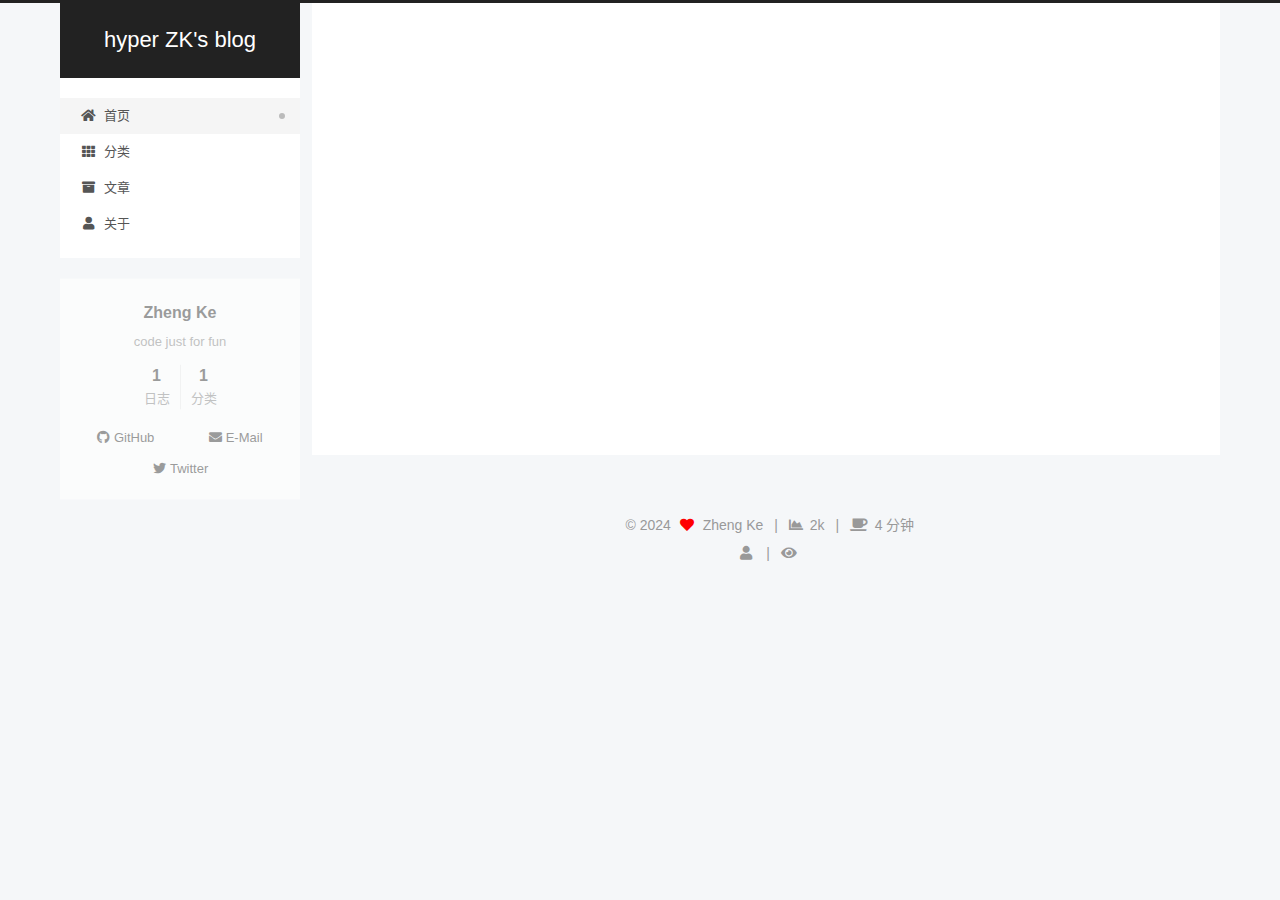
<file: index.html>
<!DOCTYPE html>
<html lang="zh-CN">
<head>
  <meta charset="UTF-8">
<meta name="viewport" content="width=device-width, initial-scale=1, maximum-scale=2">
<meta name="theme-color" content="#222">
<meta name="generator" content="Hexo 7.3.0">
  <link rel="apple-touch-icon" sizes="180x180" href="/images/apple-touch-icon-next.png">
  <link rel="icon" type="image/png" sizes="32x32" href="/images/favicon-32x32-next.png">
  <link rel="icon" type="image/png" sizes="16x16" href="/images/favicon-16x16-next.png">
  <link rel="mask-icon" href="/images/logo.svg" color="#222">

<link rel="stylesheet" href="/css/main.css">


<link rel="stylesheet" href="/lib/font-awesome/css/all.min.css">

<script id="hexo-configurations">
    var NexT = window.NexT || {};
    var CONFIG = {"hostname":"example.com","root":"/","scheme":"Pisces","version":"7.8.0","exturl":false,"sidebar":{"position":"left","display":"post","padding":18,"offset":12,"onmobile":false},"copycode":{"enable":false,"show_result":false,"style":null},"back2top":{"enable":true,"sidebar":false,"scrollpercent":false},"bookmark":{"enable":false,"color":"#222","save":"auto"},"fancybox":false,"mediumzoom":false,"lazyload":false,"pangu":false,"comments":{"style":"tabs","active":null,"storage":true,"lazyload":false,"nav":null},"algolia":{"hits":{"per_page":10},"labels":{"input_placeholder":"Search for Posts","hits_empty":"We didn't find any results for the search: ${query}","hits_stats":"${hits} results found in ${time} ms"}},"localsearch":{"enable":false,"trigger":"auto","top_n_per_article":1,"unescape":false,"preload":false},"motion":{"enable":true,"async":false,"transition":{"post_block":"fadeIn","post_header":"slideDownIn","post_body":"slideDownIn","coll_header":"slideLeftIn","sidebar":"slideUpIn"}}};
  </script>

  <meta name="description" content="code just for fun">
<meta property="og:type" content="website">
<meta property="og:title" content="hyper ZK&#39;s blog">
<meta property="og:url" content="http://example.com/index.html">
<meta property="og:site_name" content="hyper ZK&#39;s blog">
<meta property="og:description" content="code just for fun">
<meta property="og:locale" content="zh_CN">
<meta property="article:author" content="Zheng Ke">
<meta name="twitter:card" content="summary">

<link rel="canonical" href="http://example.com/">


<script id="page-configurations">
  // https://hexo.io/docs/variables.html
  CONFIG.page = {
    sidebar: "",
    isHome : true,
    isPost : false,
    lang   : 'zh-CN'
  };
</script>

  <title>hyper ZK's blog</title>
  






  <noscript>
  <style>
  .use-motion .brand,
  .use-motion .menu-item,
  .sidebar-inner,
  .use-motion .post-block,
  .use-motion .pagination,
  .use-motion .comments,
  .use-motion .post-header,
  .use-motion .post-body,
  .use-motion .collection-header { opacity: initial; }

  .use-motion .site-title,
  .use-motion .site-subtitle {
    opacity: initial;
    top: initial;
  }

  .use-motion .logo-line-before i { left: initial; }
  .use-motion .logo-line-after i { right: initial; }
  </style>
</noscript>

</head>

<body itemscope itemtype="http://schema.org/WebPage">
  <div class="container use-motion">
    <div class="headband"></div>

    <header class="header" itemscope itemtype="http://schema.org/WPHeader">
      <div class="header-inner"><div class="site-brand-container">
  <div class="site-nav-toggle">
    <div class="toggle" aria-label="切换导航栏">
      <span class="toggle-line toggle-line-first"></span>
      <span class="toggle-line toggle-line-middle"></span>
      <span class="toggle-line toggle-line-last"></span>
    </div>
  </div>

  <div class="site-meta">

    <a href="/" class="brand" rel="start">
      <span class="logo-line-before"><i></i></span>
      <h1 class="site-title">hyper ZK's blog</h1>
      <span class="logo-line-after"><i></i></span>
    </a>
  </div>

  <div class="site-nav-right">
    <div class="toggle popup-trigger">
    </div>
  </div>
</div>




<nav class="site-nav">
  <ul id="menu" class="main-menu menu">
        <li class="menu-item menu-item-首页">

    <a href="/" rel="section"><i class="fa fa-home fa-fw"></i>首页</a>

  </li>
        <li class="menu-item menu-item-分类">

    <a href="/categories/" rel="section"><i class="fa fa-th fa-fw"></i>分类</a>

  </li>
        <li class="menu-item menu-item-文章">

    <a href="/archives/" rel="section"><i class="fa fa-archive fa-fw"></i>文章</a>

  </li>
        <li class="menu-item menu-item-关于">

    <a href="/about/" rel="section"><i class="fa fa-user fa-fw"></i>关于</a>

  </li>
  </ul>
</nav>




</div>
    </header>

    
  <div class="back-to-top">
    <i class="fa fa-arrow-up"></i>
    <span>0%</span>
  </div>


    <main class="main">
      <div class="main-inner">
        <div class="content-wrap">
          

          <div class="content index posts-expand">
            
      
  
  
  <article itemscope itemtype="http://schema.org/Article" class="post-block" lang="zh-CN">
    <link itemprop="mainEntityOfPage" href="http://example.com/2024/10/22/first-blog/">

    <span hidden itemprop="author" itemscope itemtype="http://schema.org/Person">
      <meta itemprop="image" content="/images/avatar.gif">
      <meta itemprop="name" content="Zheng Ke">
      <meta itemprop="description" content="code just for fun">
    </span>

    <span hidden itemprop="publisher" itemscope itemtype="http://schema.org/Organization">
      <meta itemprop="name" content="hyper ZK's blog">
    </span>
      <header class="post-header">
        <h2 class="post-title" itemprop="name headline">
          
            <a href="/2024/10/22/first-blog/" class="post-title-link" itemprop="url">第一个产品</a>
        </h2>

        <div class="post-meta">
            <span class="post-meta-item">
              <span class="post-meta-item-icon">
                <i class="far fa-calendar"></i>
              </span>
              <span class="post-meta-item-text">发表于</span>

              <time title="创建时间：2024-10-22 00:00:00" itemprop="dateCreated datePublished" datetime="2024-10-22T00:00:00+08:00">2024-10-22</time>
            </span>
              <span class="post-meta-item">
                <span class="post-meta-item-icon">
                  <i class="far fa-calendar-check"></i>
                </span>
                <span class="post-meta-item-text">更新于</span>
                <time title="修改时间：2024-10-26 17:03:43" itemprop="dateModified" datetime="2024-10-26T17:03:43+08:00">2024-10-26</time>
              </span>
            <span class="post-meta-item">
              <span class="post-meta-item-icon">
                <i class="far fa-folder"></i>
              </span>
              <span class="post-meta-item-text">分类于</span>
                <span itemprop="about" itemscope itemtype="http://schema.org/Thing">
                  <a href="/categories/%E7%8B%AC%E7%AB%8B%E5%BC%80%E5%8F%91/" itemprop="url" rel="index"><span itemprop="name">独立开发</span></a>
                </span>
            </span>

          <br>
            <span class="post-meta-item" title="本文字数">
              <span class="post-meta-item-icon">
                <i class="far fa-file-word"></i>
              </span>
                <span class="post-meta-item-text">本文字数：</span>
              <span>2.4k</span>
            </span>
            <span class="post-meta-item" title="阅读时长">
              <span class="post-meta-item-icon">
                <i class="far fa-clock"></i>
              </span>
                <span class="post-meta-item-text">阅读时长 &asymp;</span>
              <span>4 分钟</span>
            </span>

        </div>
      </header>

    
    
    
    <div class="post-body" itemprop="articleBody">

      
          <h2 id="History-Hive"><a href="#History-Hive" class="headerlink" title="History Hive"></a><em>History Hive</em></h2><blockquote>
<p>一款用于管理浏览器历史记录的插件</p>
</blockquote>
          <!--noindex-->
            <div class="post-button">
              <a class="btn" href="/2024/10/22/first-blog/#more" rel="contents">
                阅读全文 &raquo;
              </a>
            </div>
          <!--/noindex-->
        
      
    </div>

    
    
    
      <footer class="post-footer">
        <div class="post-eof"></div>
      </footer>
  </article>
  
  
  


  



          </div>
          

<script>
  window.addEventListener('tabs:register', () => {
    let { activeClass } = CONFIG.comments;
    if (CONFIG.comments.storage) {
      activeClass = localStorage.getItem('comments_active') || activeClass;
    }
    if (activeClass) {
      let activeTab = document.querySelector(`a[href="#comment-${activeClass}"]`);
      if (activeTab) {
        activeTab.click();
      }
    }
  });
  if (CONFIG.comments.storage) {
    window.addEventListener('tabs:click', event => {
      if (!event.target.matches('.tabs-comment .tab-content .tab-pane')) return;
      let commentClass = event.target.classList[1];
      localStorage.setItem('comments_active', commentClass);
    });
  }
</script>

        </div>
          
  
  <div class="toggle sidebar-toggle">
    <span class="toggle-line toggle-line-first"></span>
    <span class="toggle-line toggle-line-middle"></span>
    <span class="toggle-line toggle-line-last"></span>
  </div>

  <aside class="sidebar">
    <div class="sidebar-inner">

      <ul class="sidebar-nav motion-element">
        <li class="sidebar-nav-toc">
          文章目录
        </li>
        <li class="sidebar-nav-overview">
          站点概览
        </li>
      </ul>

      <!--noindex-->
      <div class="post-toc-wrap sidebar-panel">
      </div>
      <!--/noindex-->

      <div class="site-overview-wrap sidebar-panel">
        <div class="site-author motion-element" itemprop="author" itemscope itemtype="http://schema.org/Person">
  <p class="site-author-name" itemprop="name">Zheng Ke</p>
  <div class="site-description" itemprop="description">code just for fun</div>
</div>
<div class="site-state-wrap motion-element">
  <nav class="site-state">
      <div class="site-state-item site-state-posts">
          <a href="/archives">
          <span class="site-state-item-count">1</span>
          <span class="site-state-item-name">日志</span>
        </a>
      </div>
      <div class="site-state-item site-state-categories">
            <a href="/categories/">
        <span class="site-state-item-count">1</span>
        <span class="site-state-item-name">分类</span></a>
      </div>
  </nav>
</div>
  <div class="links-of-author motion-element">
      <span class="links-of-author-item">
        <a href="https://github.com/nerdnbut" title="GitHub → https:&#x2F;&#x2F;github.com&#x2F;nerdnbut" rel="noopener" target="_blank"><i class="fab fa-github fa-fw"></i>GitHub</a>
      </span>
      <span class="links-of-author-item">
        <a href="mailto:a1529572511@gmail.com" title="E-Mail → mailto:a1529572511@gmail.com" rel="noopener" target="_blank"><i class="fa fa-envelope fa-fw"></i>E-Mail</a>
      </span>
      <span class="links-of-author-item">
        <a href="https://twitter.com/nerdzjdx" title="Twitter → https:&#x2F;&#x2F;twitter.com&#x2F;nerdzjdx" rel="noopener" target="_blank"><i class="fab fa-twitter fa-fw"></i>Twitter</a>
      </span>
  </div>



      </div>

    </div>
  </aside>
  <div id="sidebar-dimmer"></div>


      </div>
    </main>

    <footer class="footer">
      <div class="footer-inner">
        

        

<div class="copyright">
  
  &copy; 
  <span itemprop="copyrightYear">2024</span>
  <span class="with-love">
    <i class="fa fa-heart"></i>
  </span>
  <span class="author" itemprop="copyrightHolder">Zheng Ke</span>
    <span class="post-meta-divider">|</span>
    <span class="post-meta-item-icon">
      <i class="fa fa-chart-area"></i>
    </span>
    <span title="站点总字数">2k</span>
    <span class="post-meta-divider">|</span>
    <span class="post-meta-item-icon">
      <i class="fa fa-coffee"></i>
    </span>
    <span title="站点阅读时长">4 分钟</span>
</div>


    <script async src="//busuanzi.ibruce.info/busuanzi/2.3/busuanzi.pure.mini.js"></script>


        
<div class="busuanzi-count">
  <script async src="https://busuanzi.ibruce.info/busuanzi/2.3/busuanzi.pure.mini.js"></script>
    <span class="post-meta-item" id="busuanzi_container_site_uv">
      <span class="post-meta-item-icon">
        <i class="fa fa-user"></i>
      </span>
      <span class="site-uv" title="总访客量">
        <span id="busuanzi_value_site_uv"></span>
      </span>
    </span>
    <span class="post-meta-divider">|</span>
    <span class="post-meta-item" id="busuanzi_container_site_pv">
      <span class="post-meta-item-icon">
        <i class="fa fa-eye"></i>
      </span>
      <span class="site-pv" title="总访问量">
        <span id="busuanzi_value_site_pv"></span>
      </span>
    </span>
</div>








      </div>
    </footer>
  </div>

  
  <script src="/lib/anime.min.js"></script>
  <script src="/lib/velocity/velocity.min.js"></script>
  <script src="/lib/velocity/velocity.ui.min.js"></script>

<script src="/js/utils.js"></script>

<script src="/js/motion.js"></script>


<script src="/js/schemes/pisces.js"></script>


<script src="/js/next-boot.js"></script>




  















  

  

</body>
</html>
</file>
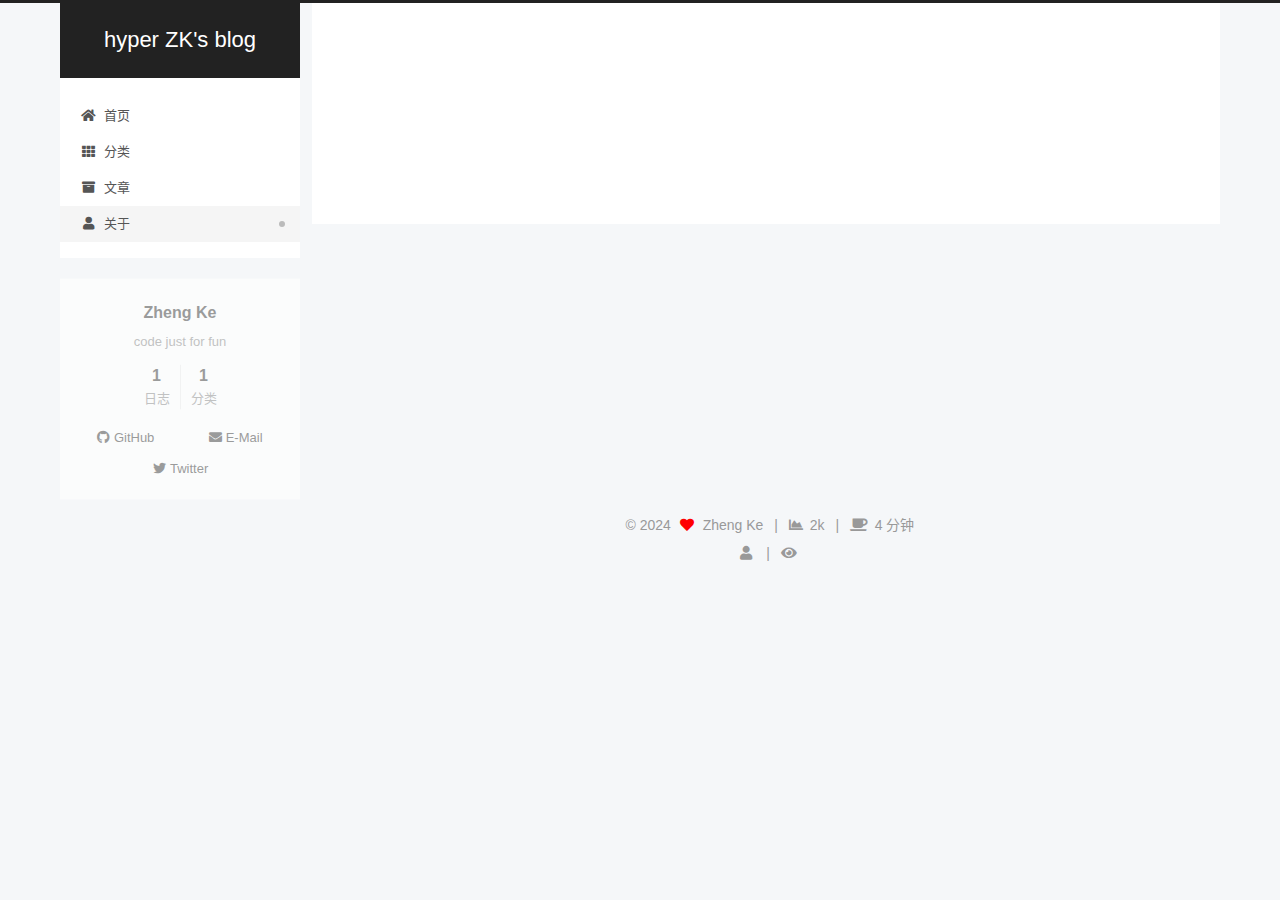
<file: about/index.html>
<!DOCTYPE html>
<html lang="zh-CN">
<head>
  <script async src="https://pagead2.googlesyndication.com/pagead/js/adsbygoogle.js?client=ca-pub-3242947696468014"
     crossorigin="anonymous"></script>
  <meta charset="UTF-8">
<meta name="viewport" content="width=device-width, initial-scale=1, maximum-scale=2">
<meta name="theme-color" content="#222">
<meta name="generator" content="Hexo 7.3.0">
  <link rel="apple-touch-icon" sizes="180x180" href="/images/apple-touch-icon-next.png">
  <link rel="icon" type="image/png" sizes="32x32" href="/images/favicon-32x32-next.png">
  <link rel="icon" type="image/png" sizes="16x16" href="/images/favicon-16x16-next.png">
  <link rel="mask-icon" href="/images/logo.svg" color="#222">

<link rel="stylesheet" href="/css/main.css">


<link rel="stylesheet" href="/lib/font-awesome/css/all.min.css">

<script id="hexo-configurations">
    var NexT = window.NexT || {};
    var CONFIG = {"hostname":"example.com","root":"/","scheme":"Pisces","version":"7.8.0","exturl":false,"sidebar":{"position":"left","display":"post","padding":18,"offset":12,"onmobile":false},"copycode":{"enable":false,"show_result":false,"style":null},"back2top":{"enable":true,"sidebar":false,"scrollpercent":false},"bookmark":{"enable":false,"color":"#222","save":"auto"},"fancybox":false,"mediumzoom":false,"lazyload":false,"pangu":false,"comments":{"style":"tabs","active":null,"storage":true,"lazyload":false,"nav":null},"algolia":{"hits":{"per_page":10},"labels":{"input_placeholder":"Search for Posts","hits_empty":"We didn't find any results for the search: ${query}","hits_stats":"${hits} results found in ${time} ms"}},"localsearch":{"enable":false,"trigger":"auto","top_n_per_article":1,"unescape":false,"preload":false},"motion":{"enable":true,"async":false,"transition":{"post_block":"fadeIn","post_header":"slideDownIn","post_body":"slideDownIn","coll_header":"slideLeftIn","sidebar":"slideUpIn"}}};
  </script>

  <meta name="description" content="code just for fun">
<meta property="og:type" content="website">
<meta property="og:title" content="关于我和我的博客">
<meta property="og:url" content="http://example.com/about/index.html">
<meta property="og:site_name" content="hyper ZK&#39;s blog">
<meta property="og:description" content="code just for fun">
<meta property="og:locale" content="zh_CN">
<meta property="article:published_time" content="2024-10-27T04:17:30.000Z">
<meta property="article:modified_time" content="2024-11-18T15:59:16.787Z">
<meta property="article:author" content="Zheng Ke">
<meta name="twitter:card" content="summary">

<link rel="canonical" href="http://example.com/about/">


<script id="page-configurations">
  // https://hexo.io/docs/variables.html
  CONFIG.page = {
    sidebar: "",
    isHome : false,
    isPost : false,
    lang   : 'zh-CN'
  };
</script>

  <title>关于我和我的博客 | hyper ZK's blog
</title>
  






  <noscript>
  <style>
  .use-motion .brand,
  .use-motion .menu-item,
  .sidebar-inner,
  .use-motion .post-block,
  .use-motion .pagination,
  .use-motion .comments,
  .use-motion .post-header,
  .use-motion .post-body,
  .use-motion .collection-header { opacity: initial; }

  .use-motion .site-title,
  .use-motion .site-subtitle {
    opacity: initial;
    top: initial;
  }

  .use-motion .logo-line-before i { left: initial; }
  .use-motion .logo-line-after i { right: initial; }
  </style>
</noscript>

</head>

<body itemscope itemtype="http://schema.org/WebPage">
  <div class="container use-motion">
    <div class="headband"></div>

    <header class="header" itemscope itemtype="http://schema.org/WPHeader">
      <div class="header-inner"><div class="site-brand-container">
  <div class="site-nav-toggle">
    <div class="toggle" aria-label="切换导航栏">
      <span class="toggle-line toggle-line-first"></span>
      <span class="toggle-line toggle-line-middle"></span>
      <span class="toggle-line toggle-line-last"></span>
    </div>
  </div>

  <div class="site-meta">

    <a href="/" class="brand" rel="start">
      <span class="logo-line-before"><i></i></span>
      <h1 class="site-title">hyper ZK's blog</h1>
      <span class="logo-line-after"><i></i></span>
    </a>
  </div>

  <div class="site-nav-right">
    <div class="toggle popup-trigger">
    </div>
  </div>
</div>




<nav class="site-nav">
  <ul id="menu" class="main-menu menu">
        <li class="menu-item menu-item-首页">

    <a href="/" rel="section"><i class="fa fa-home fa-fw"></i>首页</a>

  </li>
        <li class="menu-item menu-item-分类">

    <a href="/categories/" rel="section"><i class="fa fa-th fa-fw"></i>分类</a>

  </li>
        <li class="menu-item menu-item-文章">

    <a href="/archives/" rel="section"><i class="fa fa-archive fa-fw"></i>文章</a>

  </li>
        <li class="menu-item menu-item-关于">

    <a href="/about/" rel="section"><i class="fa fa-user fa-fw"></i>关于</a>

  </li>
  </ul>
</nav>




</div>
    </header>

    
  <div class="back-to-top">
    <i class="fa fa-arrow-up"></i>
    <span>0%</span>
  </div>


    <main class="main">
      <div class="main-inner">
        <div class="content-wrap">
          
  
  

          <div class="content page posts-expand">
            

    
    
    
    <div class="post-block" lang="zh-CN">
      <header class="post-header">

<h1 class="post-title" itemprop="name headline">关于我和我的博客
</h1>

<div class="post-meta">
  

</div>

</header>

      
      
      
      <div class="post-body">
          
      </div>
      
      
      
    </div>
    

    
    
    


          </div>
          

<script>
  window.addEventListener('tabs:register', () => {
    let { activeClass } = CONFIG.comments;
    if (CONFIG.comments.storage) {
      activeClass = localStorage.getItem('comments_active') || activeClass;
    }
    if (activeClass) {
      let activeTab = document.querySelector(`a[href="#comment-${activeClass}"]`);
      if (activeTab) {
        activeTab.click();
      }
    }
  });
  if (CONFIG.comments.storage) {
    window.addEventListener('tabs:click', event => {
      if (!event.target.matches('.tabs-comment .tab-content .tab-pane')) return;
      let commentClass = event.target.classList[1];
      localStorage.setItem('comments_active', commentClass);
    });
  }
</script>

        </div>
          
  
  <div class="toggle sidebar-toggle">
    <span class="toggle-line toggle-line-first"></span>
    <span class="toggle-line toggle-line-middle"></span>
    <span class="toggle-line toggle-line-last"></span>
  </div>

  <aside class="sidebar">
    <div class="sidebar-inner">

      <ul class="sidebar-nav motion-element">
        <li class="sidebar-nav-toc">
          文章目录
        </li>
        <li class="sidebar-nav-overview">
          站点概览
        </li>
      </ul>

      <!--noindex-->
      <div class="post-toc-wrap sidebar-panel">
      </div>
      <!--/noindex-->

      <div class="site-overview-wrap sidebar-panel">
        <div class="site-author motion-element" itemprop="author" itemscope itemtype="http://schema.org/Person">
  <p class="site-author-name" itemprop="name">Zheng Ke</p>
  <div class="site-description" itemprop="description">code just for fun</div>
</div>
<div class="site-state-wrap motion-element">
  <nav class="site-state">
      <div class="site-state-item site-state-posts">
          <a href="/archives">
          <span class="site-state-item-count">1</span>
          <span class="site-state-item-name">日志</span>
        </a>
      </div>
      <div class="site-state-item site-state-categories">
            <a href="/categories/">
        <span class="site-state-item-count">1</span>
        <span class="site-state-item-name">分类</span></a>
      </div>
  </nav>
</div>
  <div class="links-of-author motion-element">
      <span class="links-of-author-item">
        <a href="https://github.com/nerdnbut" title="GitHub → https:&#x2F;&#x2F;github.com&#x2F;nerdnbut" rel="noopener" target="_blank"><i class="fab fa-github fa-fw"></i>GitHub</a>
      </span>
      <span class="links-of-author-item">
        <a href="mailto:a1529572511@gmail.com" title="E-Mail → mailto:a1529572511@gmail.com" rel="noopener" target="_blank"><i class="fa fa-envelope fa-fw"></i>E-Mail</a>
      </span>
      <span class="links-of-author-item">
        <a href="https://twitter.com/nerdzjdx" title="Twitter → https:&#x2F;&#x2F;twitter.com&#x2F;nerdzjdx" rel="noopener" target="_blank"><i class="fab fa-twitter fa-fw"></i>Twitter</a>
      </span>
  </div>



      </div>

    </div>
  </aside>
  <div id="sidebar-dimmer"></div>


      </div>
    </main>

    <footer class="footer">
      <div class="footer-inner">
        

        

<div class="copyright">
  
  &copy; 
  <span itemprop="copyrightYear">2024</span>
  <span class="with-love">
    <i class="fa fa-heart"></i>
  </span>
  <span class="author" itemprop="copyrightHolder">Zheng Ke</span>
    <span class="post-meta-divider">|</span>
    <span class="post-meta-item-icon">
      <i class="fa fa-chart-area"></i>
    </span>
    <span title="站点总字数">2k</span>
    <span class="post-meta-divider">|</span>
    <span class="post-meta-item-icon">
      <i class="fa fa-coffee"></i>
    </span>
    <span title="站点阅读时长">4 分钟</span>
</div>


    <script async src="//busuanzi.ibruce.info/busuanzi/2.3/busuanzi.pure.mini.js"></script>


        
<div class="busuanzi-count">
  <script async src="https://busuanzi.ibruce.info/busuanzi/2.3/busuanzi.pure.mini.js"></script>
    <span class="post-meta-item" id="busuanzi_container_site_uv">
      <span class="post-meta-item-icon">
        <i class="fa fa-user"></i>
      </span>
      <span class="site-uv" title="总访客量">
        <span id="busuanzi_value_site_uv"></span>
      </span>
    </span>
    <span class="post-meta-divider">|</span>
    <span class="post-meta-item" id="busuanzi_container_site_pv">
      <span class="post-meta-item-icon">
        <i class="fa fa-eye"></i>
      </span>
      <span class="site-pv" title="总访问量">
        <span id="busuanzi_value_site_pv"></span>
      </span>
    </span>
</div>








      </div>
    </footer>
  </div>

  
  <script src="/lib/anime.min.js"></script>
  <script src="/lib/velocity/velocity.min.js"></script>
  <script src="/lib/velocity/velocity.ui.min.js"></script>

<script src="/js/utils.js"></script>

<script src="/js/motion.js"></script>


<script src="/js/schemes/pisces.js"></script>


<script src="/js/next-boot.js"></script>




  















  

  

</body>
</html>
</file>
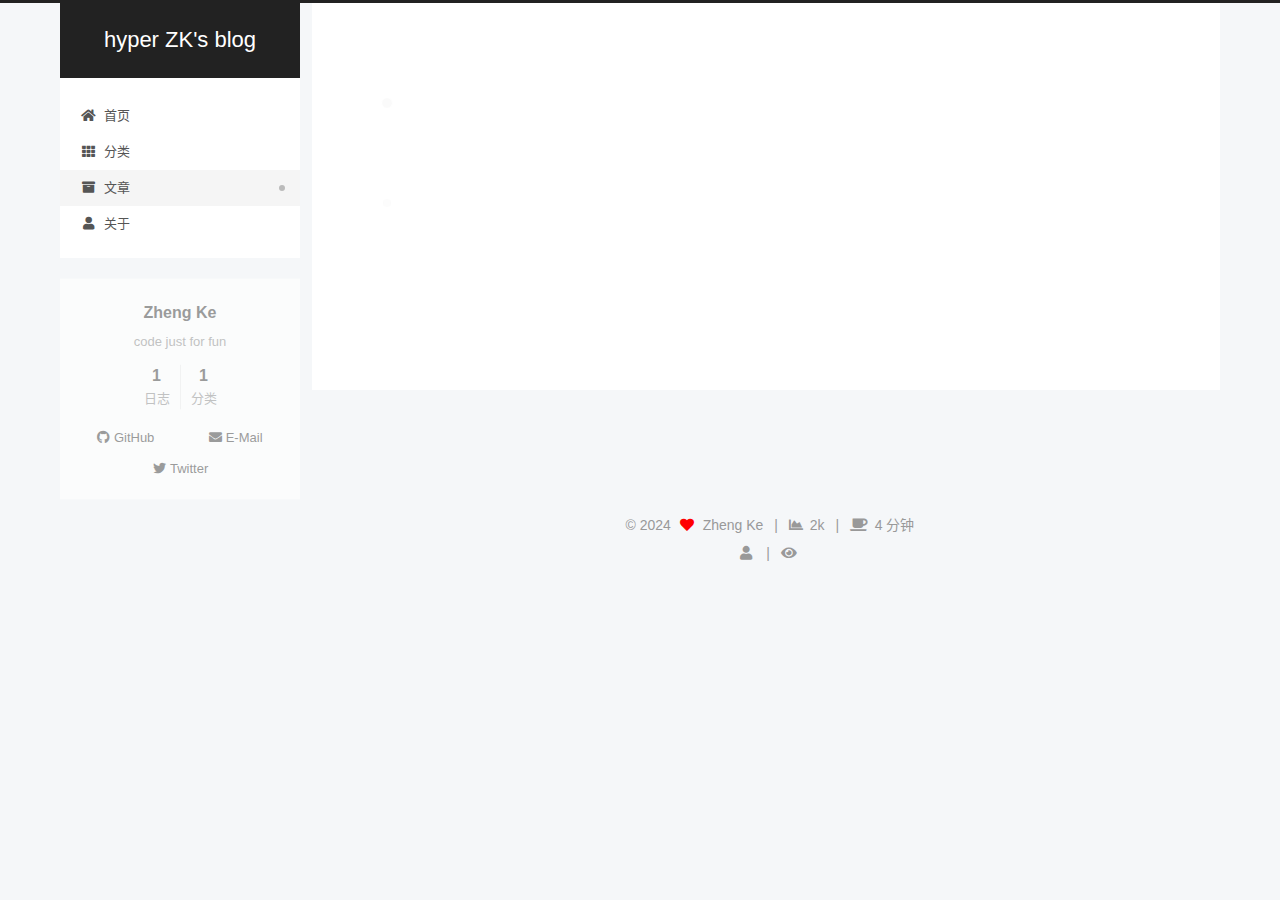
<file: archives/index.html>
<!DOCTYPE html>
<html lang="zh-CN">
<head>
  <script async src="https://pagead2.googlesyndication.com/pagead/js/adsbygoogle.js?client=ca-pub-3242947696468014"
     crossorigin="anonymous"></script>
  <meta charset="UTF-8">
<meta name="viewport" content="width=device-width, initial-scale=1, maximum-scale=2">
<meta name="theme-color" content="#222">
<meta name="generator" content="Hexo 7.3.0">
  <link rel="apple-touch-icon" sizes="180x180" href="/images/apple-touch-icon-next.png">
  <link rel="icon" type="image/png" sizes="32x32" href="/images/favicon-32x32-next.png">
  <link rel="icon" type="image/png" sizes="16x16" href="/images/favicon-16x16-next.png">
  <link rel="mask-icon" href="/images/logo.svg" color="#222">

<link rel="stylesheet" href="/css/main.css">


<link rel="stylesheet" href="/lib/font-awesome/css/all.min.css">

<script id="hexo-configurations">
    var NexT = window.NexT || {};
    var CONFIG = {"hostname":"example.com","root":"/","scheme":"Pisces","version":"7.8.0","exturl":false,"sidebar":{"position":"left","display":"post","padding":18,"offset":12,"onmobile":false},"copycode":{"enable":false,"show_result":false,"style":null},"back2top":{"enable":true,"sidebar":false,"scrollpercent":false},"bookmark":{"enable":false,"color":"#222","save":"auto"},"fancybox":false,"mediumzoom":false,"lazyload":false,"pangu":false,"comments":{"style":"tabs","active":null,"storage":true,"lazyload":false,"nav":null},"algolia":{"hits":{"per_page":10},"labels":{"input_placeholder":"Search for Posts","hits_empty":"We didn't find any results for the search: ${query}","hits_stats":"${hits} results found in ${time} ms"}},"localsearch":{"enable":false,"trigger":"auto","top_n_per_article":1,"unescape":false,"preload":false},"motion":{"enable":true,"async":false,"transition":{"post_block":"fadeIn","post_header":"slideDownIn","post_body":"slideDownIn","coll_header":"slideLeftIn","sidebar":"slideUpIn"}}};
  </script>

  <meta name="description" content="code just for fun">
<meta property="og:type" content="website">
<meta property="og:title" content="hyper ZK&#39;s blog">
<meta property="og:url" content="http://example.com/archives/index.html">
<meta property="og:site_name" content="hyper ZK&#39;s blog">
<meta property="og:description" content="code just for fun">
<meta property="og:locale" content="zh_CN">
<meta property="article:author" content="Zheng Ke">
<meta name="twitter:card" content="summary">

<link rel="canonical" href="http://example.com/archives/">


<script id="page-configurations">
  // https://hexo.io/docs/variables.html
  CONFIG.page = {
    sidebar: "",
    isHome : false,
    isPost : false,
    lang   : 'zh-CN'
  };
</script>

  <title>归档 | hyper ZK's blog</title>
  






  <noscript>
  <style>
  .use-motion .brand,
  .use-motion .menu-item,
  .sidebar-inner,
  .use-motion .post-block,
  .use-motion .pagination,
  .use-motion .comments,
  .use-motion .post-header,
  .use-motion .post-body,
  .use-motion .collection-header { opacity: initial; }

  .use-motion .site-title,
  .use-motion .site-subtitle {
    opacity: initial;
    top: initial;
  }

  .use-motion .logo-line-before i { left: initial; }
  .use-motion .logo-line-after i { right: initial; }
  </style>
</noscript>

</head>

<body itemscope itemtype="http://schema.org/WebPage">
  <div class="container use-motion">
    <div class="headband"></div>

    <header class="header" itemscope itemtype="http://schema.org/WPHeader">
      <div class="header-inner"><div class="site-brand-container">
  <div class="site-nav-toggle">
    <div class="toggle" aria-label="切换导航栏">
      <span class="toggle-line toggle-line-first"></span>
      <span class="toggle-line toggle-line-middle"></span>
      <span class="toggle-line toggle-line-last"></span>
    </div>
  </div>

  <div class="site-meta">

    <a href="/" class="brand" rel="start">
      <span class="logo-line-before"><i></i></span>
      <h1 class="site-title">hyper ZK's blog</h1>
      <span class="logo-line-after"><i></i></span>
    </a>
  </div>

  <div class="site-nav-right">
    <div class="toggle popup-trigger">
    </div>
  </div>
</div>




<nav class="site-nav">
  <ul id="menu" class="main-menu menu">
        <li class="menu-item menu-item-首页">

    <a href="/" rel="section"><i class="fa fa-home fa-fw"></i>首页</a>

  </li>
        <li class="menu-item menu-item-分类">

    <a href="/categories/" rel="section"><i class="fa fa-th fa-fw"></i>分类</a>

  </li>
        <li class="menu-item menu-item-文章">

    <a href="/archives/" rel="section"><i class="fa fa-archive fa-fw"></i>文章</a>

  </li>
        <li class="menu-item menu-item-关于">

    <a href="/about/" rel="section"><i class="fa fa-user fa-fw"></i>关于</a>

  </li>
  </ul>
</nav>




</div>
    </header>

    
  <div class="back-to-top">
    <i class="fa fa-arrow-up"></i>
    <span>0%</span>
  </div>


    <main class="main">
      <div class="main-inner">
        <div class="content-wrap">
          

          <div class="content archive">
            

  
  
  
  <div class="post-block">
    <div class="posts-collapse">
      <div class="collection-title">
        <span class="collection-header">嗯..! 目前共计 1 篇日志。 继续努力。</span>
      </div>

      
    <div class="collection-year">
      <span class="collection-header">2024</span>
    </div>

  <article itemscope itemtype="http://schema.org/Article">
    <header class="post-header">

      <div class="post-meta">
        <time itemprop="dateCreated"
              datetime="2024-10-22T00:00:00+08:00"
              content="2024-10-22">
          10-22
        </time>
      </div>

      <div class="post-title">
          <a class="post-title-link" href="/2024/10/22/first-blog/" itemprop="url">
            <span itemprop="name">第一个产品</span>
          </a>
      </div>

    </header>
  </article>


    </div>
  </div>
  
  
  

  



          </div>
          

<script>
  window.addEventListener('tabs:register', () => {
    let { activeClass } = CONFIG.comments;
    if (CONFIG.comments.storage) {
      activeClass = localStorage.getItem('comments_active') || activeClass;
    }
    if (activeClass) {
      let activeTab = document.querySelector(`a[href="#comment-${activeClass}"]`);
      if (activeTab) {
        activeTab.click();
      }
    }
  });
  if (CONFIG.comments.storage) {
    window.addEventListener('tabs:click', event => {
      if (!event.target.matches('.tabs-comment .tab-content .tab-pane')) return;
      let commentClass = event.target.classList[1];
      localStorage.setItem('comments_active', commentClass);
    });
  }
</script>

        </div>
          
  
  <div class="toggle sidebar-toggle">
    <span class="toggle-line toggle-line-first"></span>
    <span class="toggle-line toggle-line-middle"></span>
    <span class="toggle-line toggle-line-last"></span>
  </div>

  <aside class="sidebar">
    <div class="sidebar-inner">

      <ul class="sidebar-nav motion-element">
        <li class="sidebar-nav-toc">
          文章目录
        </li>
        <li class="sidebar-nav-overview">
          站点概览
        </li>
      </ul>

      <!--noindex-->
      <div class="post-toc-wrap sidebar-panel">
      </div>
      <!--/noindex-->

      <div class="site-overview-wrap sidebar-panel">
        <div class="site-author motion-element" itemprop="author" itemscope itemtype="http://schema.org/Person">
  <p class="site-author-name" itemprop="name">Zheng Ke</p>
  <div class="site-description" itemprop="description">code just for fun</div>
</div>
<div class="site-state-wrap motion-element">
  <nav class="site-state">
      <div class="site-state-item site-state-posts">
          <a href="/archives">
          <span class="site-state-item-count">1</span>
          <span class="site-state-item-name">日志</span>
        </a>
      </div>
      <div class="site-state-item site-state-categories">
            <a href="/categories/">
        <span class="site-state-item-count">1</span>
        <span class="site-state-item-name">分类</span></a>
      </div>
  </nav>
</div>
  <div class="links-of-author motion-element">
      <span class="links-of-author-item">
        <a href="https://github.com/nerdnbut" title="GitHub → https:&#x2F;&#x2F;github.com&#x2F;nerdnbut" rel="noopener" target="_blank"><i class="fab fa-github fa-fw"></i>GitHub</a>
      </span>
      <span class="links-of-author-item">
        <a href="mailto:a1529572511@gmail.com" title="E-Mail → mailto:a1529572511@gmail.com" rel="noopener" target="_blank"><i class="fa fa-envelope fa-fw"></i>E-Mail</a>
      </span>
      <span class="links-of-author-item">
        <a href="https://twitter.com/nerdzjdx" title="Twitter → https:&#x2F;&#x2F;twitter.com&#x2F;nerdzjdx" rel="noopener" target="_blank"><i class="fab fa-twitter fa-fw"></i>Twitter</a>
      </span>
  </div>



      </div>

    </div>
  </aside>
  <div id="sidebar-dimmer"></div>


      </div>
    </main>

    <footer class="footer">
      <div class="footer-inner">
        

        

<div class="copyright">
  
  &copy; 
  <span itemprop="copyrightYear">2024</span>
  <span class="with-love">
    <i class="fa fa-heart"></i>
  </span>
  <span class="author" itemprop="copyrightHolder">Zheng Ke</span>
    <span class="post-meta-divider">|</span>
    <span class="post-meta-item-icon">
      <i class="fa fa-chart-area"></i>
    </span>
    <span title="站点总字数">2k</span>
    <span class="post-meta-divider">|</span>
    <span class="post-meta-item-icon">
      <i class="fa fa-coffee"></i>
    </span>
    <span title="站点阅读时长">4 分钟</span>
</div>


    <script async src="//busuanzi.ibruce.info/busuanzi/2.3/busuanzi.pure.mini.js"></script>


        
<div class="busuanzi-count">
  <script async src="https://busuanzi.ibruce.info/busuanzi/2.3/busuanzi.pure.mini.js"></script>
    <span class="post-meta-item" id="busuanzi_container_site_uv">
      <span class="post-meta-item-icon">
        <i class="fa fa-user"></i>
      </span>
      <span class="site-uv" title="总访客量">
        <span id="busuanzi_value_site_uv"></span>
      </span>
    </span>
    <span class="post-meta-divider">|</span>
    <span class="post-meta-item" id="busuanzi_container_site_pv">
      <span class="post-meta-item-icon">
        <i class="fa fa-eye"></i>
      </span>
      <span class="site-pv" title="总访问量">
        <span id="busuanzi_value_site_pv"></span>
      </span>
    </span>
</div>








      </div>
    </footer>
  </div>

  
  <script src="/lib/anime.min.js"></script>
  <script src="/lib/velocity/velocity.min.js"></script>
  <script src="/lib/velocity/velocity.ui.min.js"></script>

<script src="/js/utils.js"></script>

<script src="/js/motion.js"></script>


<script src="/js/schemes/pisces.js"></script>


<script src="/js/next-boot.js"></script>




  















  

  

</body>
</html>
</file>
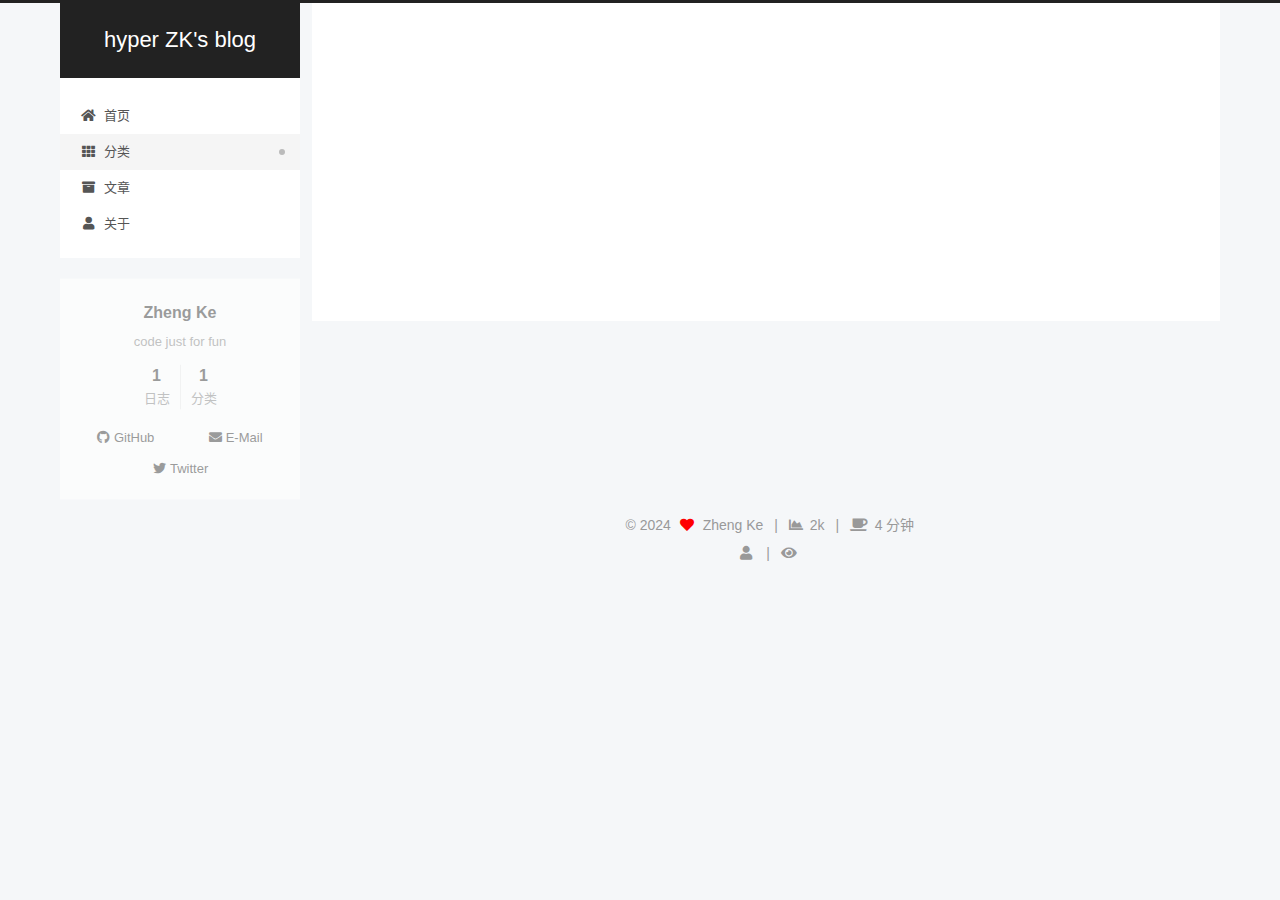
<file: categories/index.html>
<!DOCTYPE html>
<html lang="zh-CN">
<head>
  <script async src="https://pagead2.googlesyndication.com/pagead/js/adsbygoogle.js?client=ca-pub-3242947696468014"
     crossorigin="anonymous"></script>
  <meta charset="UTF-8">
<meta name="viewport" content="width=device-width, initial-scale=1, maximum-scale=2">
<meta name="theme-color" content="#222">
<meta name="generator" content="Hexo 7.3.0">
  <link rel="apple-touch-icon" sizes="180x180" href="/images/apple-touch-icon-next.png">
  <link rel="icon" type="image/png" sizes="32x32" href="/images/favicon-32x32-next.png">
  <link rel="icon" type="image/png" sizes="16x16" href="/images/favicon-16x16-next.png">
  <link rel="mask-icon" href="/images/logo.svg" color="#222">

<link rel="stylesheet" href="/css/main.css">


<link rel="stylesheet" href="/lib/font-awesome/css/all.min.css">

<script id="hexo-configurations">
    var NexT = window.NexT || {};
    var CONFIG = {"hostname":"example.com","root":"/","scheme":"Pisces","version":"7.8.0","exturl":false,"sidebar":{"position":"left","display":"post","padding":18,"offset":12,"onmobile":false},"copycode":{"enable":false,"show_result":false,"style":null},"back2top":{"enable":true,"sidebar":false,"scrollpercent":false},"bookmark":{"enable":false,"color":"#222","save":"auto"},"fancybox":false,"mediumzoom":false,"lazyload":false,"pangu":false,"comments":{"style":"tabs","active":null,"storage":true,"lazyload":false,"nav":null},"algolia":{"hits":{"per_page":10},"labels":{"input_placeholder":"Search for Posts","hits_empty":"We didn't find any results for the search: ${query}","hits_stats":"${hits} results found in ${time} ms"}},"localsearch":{"enable":false,"trigger":"auto","top_n_per_article":1,"unescape":false,"preload":false},"motion":{"enable":true,"async":false,"transition":{"post_block":"fadeIn","post_header":"slideDownIn","post_body":"slideDownIn","coll_header":"slideLeftIn","sidebar":"slideUpIn"}}};
  </script>

  <meta name="description" content="code just for fun">
<meta property="og:type" content="website">
<meta property="og:title" content="文章分类">
<meta property="og:url" content="http://example.com/categories/index.html">
<meta property="og:site_name" content="hyper ZK&#39;s blog">
<meta property="og:description" content="code just for fun">
<meta property="og:locale" content="zh_CN">
<meta property="article:published_time" content="2024-10-21T02:16:32.000Z">
<meta property="article:modified_time" content="2024-10-22T02:16:47.609Z">
<meta property="article:author" content="Zheng Ke">
<meta name="twitter:card" content="summary">

<link rel="canonical" href="http://example.com/categories/">


<script id="page-configurations">
  // https://hexo.io/docs/variables.html
  CONFIG.page = {
    sidebar: "",
    isHome : false,
    isPost : false,
    lang   : 'zh-CN'
  };
</script>

  <title>文章分类 | hyper ZK's blog
</title>
  






  <noscript>
  <style>
  .use-motion .brand,
  .use-motion .menu-item,
  .sidebar-inner,
  .use-motion .post-block,
  .use-motion .pagination,
  .use-motion .comments,
  .use-motion .post-header,
  .use-motion .post-body,
  .use-motion .collection-header { opacity: initial; }

  .use-motion .site-title,
  .use-motion .site-subtitle {
    opacity: initial;
    top: initial;
  }

  .use-motion .logo-line-before i { left: initial; }
  .use-motion .logo-line-after i { right: initial; }
  </style>
</noscript>

</head>

<body itemscope itemtype="http://schema.org/WebPage">
  <div class="container use-motion">
    <div class="headband"></div>

    <header class="header" itemscope itemtype="http://schema.org/WPHeader">
      <div class="header-inner"><div class="site-brand-container">
  <div class="site-nav-toggle">
    <div class="toggle" aria-label="切换导航栏">
      <span class="toggle-line toggle-line-first"></span>
      <span class="toggle-line toggle-line-middle"></span>
      <span class="toggle-line toggle-line-last"></span>
    </div>
  </div>

  <div class="site-meta">

    <a href="/" class="brand" rel="start">
      <span class="logo-line-before"><i></i></span>
      <h1 class="site-title">hyper ZK's blog</h1>
      <span class="logo-line-after"><i></i></span>
    </a>
  </div>

  <div class="site-nav-right">
    <div class="toggle popup-trigger">
    </div>
  </div>
</div>




<nav class="site-nav">
  <ul id="menu" class="main-menu menu">
        <li class="menu-item menu-item-首页">

    <a href="/" rel="section"><i class="fa fa-home fa-fw"></i>首页</a>

  </li>
        <li class="menu-item menu-item-分类">

    <a href="/categories/" rel="section"><i class="fa fa-th fa-fw"></i>分类</a>

  </li>
        <li class="menu-item menu-item-文章">

    <a href="/archives/" rel="section"><i class="fa fa-archive fa-fw"></i>文章</a>

  </li>
        <li class="menu-item menu-item-关于">

    <a href="/about/" rel="section"><i class="fa fa-user fa-fw"></i>关于</a>

  </li>
  </ul>
</nav>




</div>
    </header>

    
  <div class="back-to-top">
    <i class="fa fa-arrow-up"></i>
    <span>0%</span>
  </div>


    <main class="main">
      <div class="main-inner">
        <div class="content-wrap">
          
  
  

          <div class="content page posts-expand">
            

    
    
    
    <div class="post-block" lang="zh-CN">
      <header class="post-header">

<h1 class="post-title" itemprop="name headline">文章分类
</h1>

<div class="post-meta">
  

</div>

</header>

      
      
      
      <div class="post-body">
          <div class="category-all-page">
            <div class="category-all-title">
              目前共计 1 个分类
            </div>
            <div class="category-all">
              <ul class="category-list"><li class="category-list-item"><a class="category-list-link" href="/categories/%E7%8B%AC%E7%AB%8B%E5%BC%80%E5%8F%91/">独立开发</a><span class="category-list-count">1</span></li></ul>
            </div>
          </div>
        
      </div>
      
      
      
    </div>
    

    
    
    


          </div>
          

<script>
  window.addEventListener('tabs:register', () => {
    let { activeClass } = CONFIG.comments;
    if (CONFIG.comments.storage) {
      activeClass = localStorage.getItem('comments_active') || activeClass;
    }
    if (activeClass) {
      let activeTab = document.querySelector(`a[href="#comment-${activeClass}"]`);
      if (activeTab) {
        activeTab.click();
      }
    }
  });
  if (CONFIG.comments.storage) {
    window.addEventListener('tabs:click', event => {
      if (!event.target.matches('.tabs-comment .tab-content .tab-pane')) return;
      let commentClass = event.target.classList[1];
      localStorage.setItem('comments_active', commentClass);
    });
  }
</script>

        </div>
          
  
  <div class="toggle sidebar-toggle">
    <span class="toggle-line toggle-line-first"></span>
    <span class="toggle-line toggle-line-middle"></span>
    <span class="toggle-line toggle-line-last"></span>
  </div>

  <aside class="sidebar">
    <div class="sidebar-inner">

      <ul class="sidebar-nav motion-element">
        <li class="sidebar-nav-toc">
          文章目录
        </li>
        <li class="sidebar-nav-overview">
          站点概览
        </li>
      </ul>

      <!--noindex-->
      <div class="post-toc-wrap sidebar-panel">
      </div>
      <!--/noindex-->

      <div class="site-overview-wrap sidebar-panel">
        <div class="site-author motion-element" itemprop="author" itemscope itemtype="http://schema.org/Person">
  <p class="site-author-name" itemprop="name">Zheng Ke</p>
  <div class="site-description" itemprop="description">code just for fun</div>
</div>
<div class="site-state-wrap motion-element">
  <nav class="site-state">
      <div class="site-state-item site-state-posts">
          <a href="/archives">
          <span class="site-state-item-count">1</span>
          <span class="site-state-item-name">日志</span>
        </a>
      </div>
      <div class="site-state-item site-state-categories">
            <a href="/categories/">
        <span class="site-state-item-count">1</span>
        <span class="site-state-item-name">分类</span></a>
      </div>
  </nav>
</div>
  <div class="links-of-author motion-element">
      <span class="links-of-author-item">
        <a href="https://github.com/nerdnbut" title="GitHub → https:&#x2F;&#x2F;github.com&#x2F;nerdnbut" rel="noopener" target="_blank"><i class="fab fa-github fa-fw"></i>GitHub</a>
      </span>
      <span class="links-of-author-item">
        <a href="mailto:a1529572511@gmail.com" title="E-Mail → mailto:a1529572511@gmail.com" rel="noopener" target="_blank"><i class="fa fa-envelope fa-fw"></i>E-Mail</a>
      </span>
      <span class="links-of-author-item">
        <a href="https://twitter.com/nerdzjdx" title="Twitter → https:&#x2F;&#x2F;twitter.com&#x2F;nerdzjdx" rel="noopener" target="_blank"><i class="fab fa-twitter fa-fw"></i>Twitter</a>
      </span>
  </div>



      </div>

    </div>
  </aside>
  <div id="sidebar-dimmer"></div>


      </div>
    </main>

    <footer class="footer">
      <div class="footer-inner">
        

        

<div class="copyright">
  
  &copy; 
  <span itemprop="copyrightYear">2024</span>
  <span class="with-love">
    <i class="fa fa-heart"></i>
  </span>
  <span class="author" itemprop="copyrightHolder">Zheng Ke</span>
    <span class="post-meta-divider">|</span>
    <span class="post-meta-item-icon">
      <i class="fa fa-chart-area"></i>
    </span>
    <span title="站点总字数">2k</span>
    <span class="post-meta-divider">|</span>
    <span class="post-meta-item-icon">
      <i class="fa fa-coffee"></i>
    </span>
    <span title="站点阅读时长">4 分钟</span>
</div>


    <script async src="//busuanzi.ibruce.info/busuanzi/2.3/busuanzi.pure.mini.js"></script>


        
<div class="busuanzi-count">
  <script async src="https://busuanzi.ibruce.info/busuanzi/2.3/busuanzi.pure.mini.js"></script>
    <span class="post-meta-item" id="busuanzi_container_site_uv">
      <span class="post-meta-item-icon">
        <i class="fa fa-user"></i>
      </span>
      <span class="site-uv" title="总访客量">
        <span id="busuanzi_value_site_uv"></span>
      </span>
    </span>
    <span class="post-meta-divider">|</span>
    <span class="post-meta-item" id="busuanzi_container_site_pv">
      <span class="post-meta-item-icon">
        <i class="fa fa-eye"></i>
      </span>
      <span class="site-pv" title="总访问量">
        <span id="busuanzi_value_site_pv"></span>
      </span>
    </span>
</div>








      </div>
    </footer>
  </div>

  
  <script src="/lib/anime.min.js"></script>
  <script src="/lib/velocity/velocity.min.js"></script>
  <script src="/lib/velocity/velocity.ui.min.js"></script>

<script src="/js/utils.js"></script>

<script src="/js/motion.js"></script>


<script src="/js/schemes/pisces.js"></script>


<script src="/js/next-boot.js"></script>




  















  

  

</body>
</html>
</file>
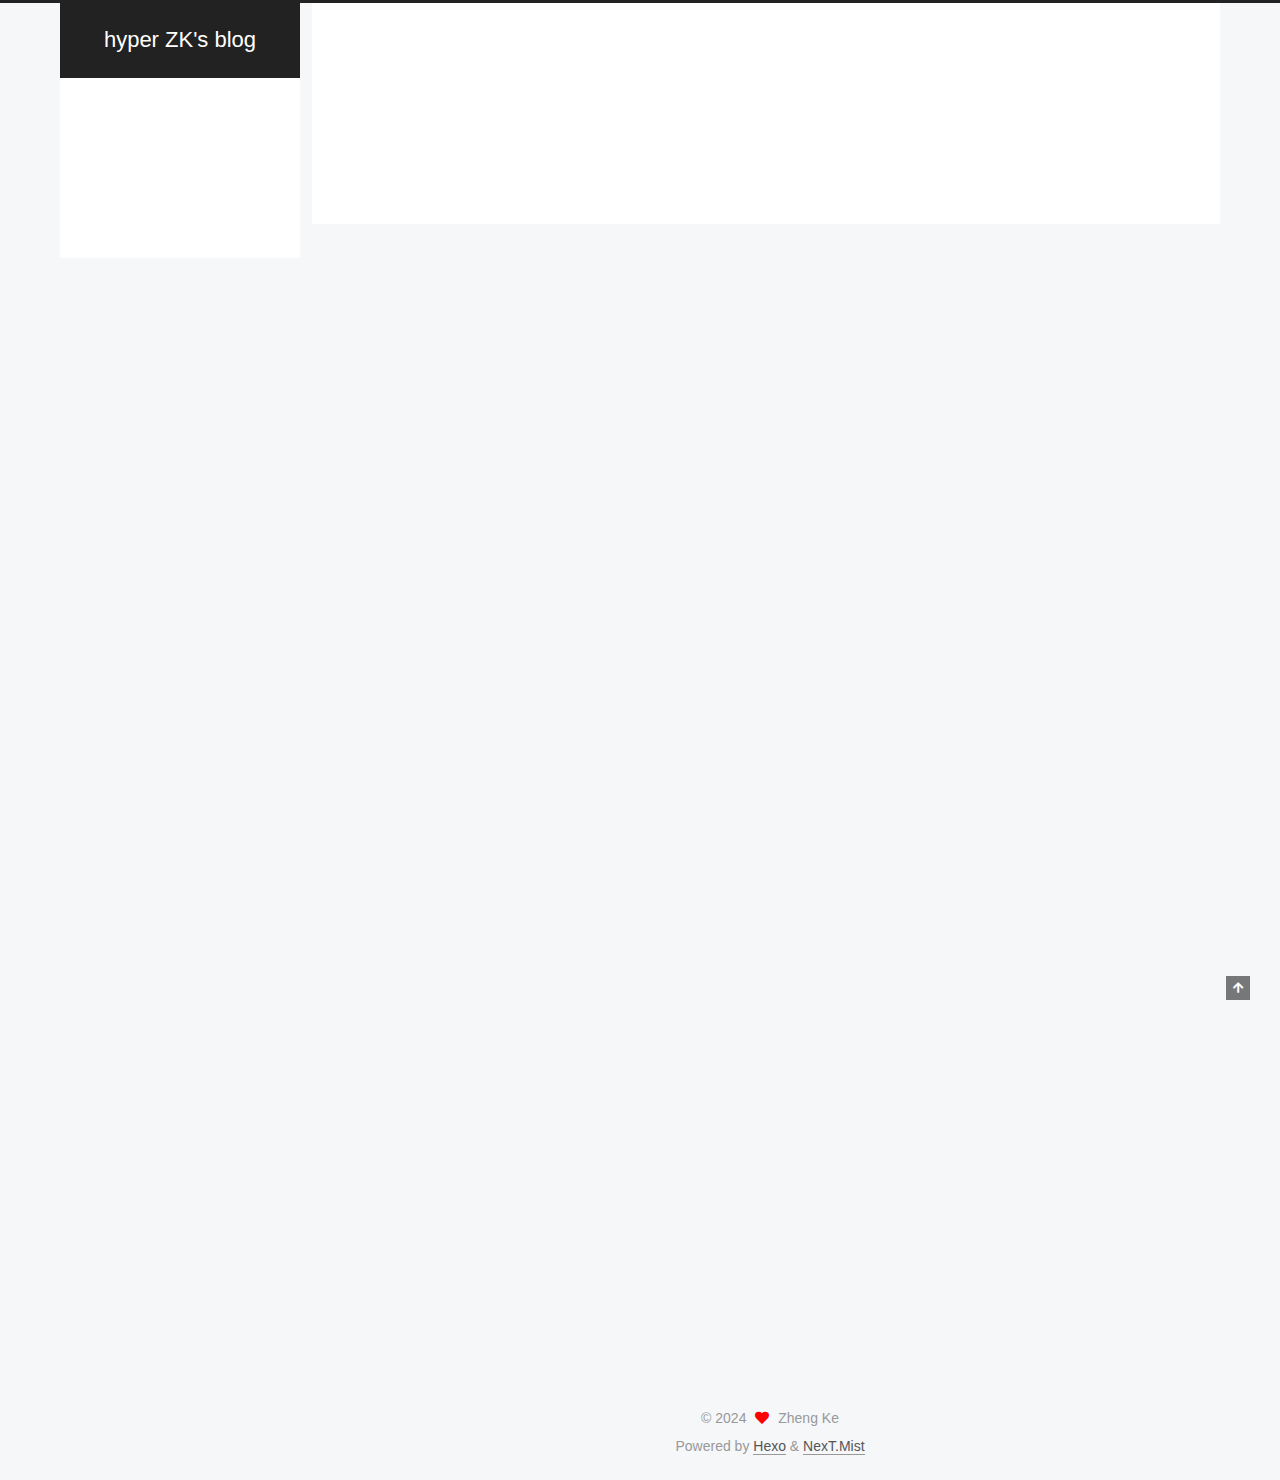
<file: column/index.html>
<!DOCTYPE html>
<html lang="en">
<head>
  <meta charset="UTF-8">
<meta name="viewport" content="width=device-width, initial-scale=1, maximum-scale=2">
<meta name="theme-color" content="#222">
<meta name="generator" content="Hexo 7.3.0">
  <link rel="apple-touch-icon" sizes="180x180" href="/images/apple-touch-icon-next.png">
  <link rel="icon" type="image/png" sizes="32x32" href="/images/favicon-32x32-next.png">
  <link rel="icon" type="image/png" sizes="16x16" href="/images/favicon-16x16-next.png">
  <link rel="mask-icon" href="/images/logo.svg" color="#222">

<link rel="stylesheet" href="/css/main.css">


<link rel="stylesheet" href="/lib/font-awesome/css/all.min.css">

<script id="hexo-configurations">
    var NexT = window.NexT || {};
    var CONFIG = {"hostname":"example.com","root":"/","scheme":"Mist","version":"7.8.0","exturl":false,"sidebar":{"position":"left","display":"post","padding":18,"offset":12,"onmobile":false},"copycode":{"enable":false,"show_result":false,"style":null},"back2top":{"enable":true,"sidebar":false,"scrollpercent":false},"bookmark":{"enable":false,"color":"#222","save":"auto"},"fancybox":false,"mediumzoom":false,"lazyload":false,"pangu":false,"comments":{"style":"tabs","active":null,"storage":true,"lazyload":false,"nav":null},"algolia":{"hits":{"per_page":10},"labels":{"input_placeholder":"Search for Posts","hits_empty":"We didn't find any results for the search: ${query}","hits_stats":"${hits} results found in ${time} ms"}},"localsearch":{"enable":false,"trigger":"auto","top_n_per_article":1,"unescape":false,"preload":false},"motion":{"enable":true,"async":false,"transition":{"post_block":"fadeIn","post_header":"slideDownIn","post_body":"slideDownIn","coll_header":"slideLeftIn","sidebar":"slideUpIn"}}};
  </script>

  <meta name="description" content="code just for fun">
<meta property="og:type" content="website">
<meta property="og:title" content="专栏首页">
<meta property="og:url" content="http://example.com/column/index.html">
<meta property="og:site_name" content="hyper ZK&#39;s blog">
<meta property="og:description" content="code just for fun">
<meta property="og:locale" content="en_US">
<meta property="article:published_time" content="2024-10-21T08:39:16.000Z">
<meta property="article:modified_time" content="2024-10-21T08:41:23.827Z">
<meta property="article:author" content="Zheng Ke">
<meta name="twitter:card" content="summary">

<link rel="canonical" href="http://example.com/column/">


<script id="page-configurations">
  // https://hexo.io/docs/variables.html
  CONFIG.page = {
    sidebar: "",
    isHome : false,
    isPost : false,
    lang   : 'en'
  };
</script>

  <title>专栏首页 | hyper ZK's blog
</title>
  






  <noscript>
  <style>
  .use-motion .brand,
  .use-motion .menu-item,
  .sidebar-inner,
  .use-motion .post-block,
  .use-motion .pagination,
  .use-motion .comments,
  .use-motion .post-header,
  .use-motion .post-body,
  .use-motion .collection-header { opacity: initial; }

  .use-motion .site-title,
  .use-motion .site-subtitle {
    opacity: initial;
    top: initial;
  }

  .use-motion .logo-line-before i { left: initial; }
  .use-motion .logo-line-after i { right: initial; }
  </style>
</noscript>

</head>

<body itemscope itemtype="http://schema.org/WebPage">
  <div class="container use-motion">
    <div class="headband"></div>

    <header class="header" itemscope itemtype="http://schema.org/WPHeader">
      <div class="header-inner"><div class="site-brand-container">
  <div class="site-nav-toggle">
    <div class="toggle" aria-label="Toggle navigation bar">
      <span class="toggle-line toggle-line-first"></span>
      <span class="toggle-line toggle-line-middle"></span>
      <span class="toggle-line toggle-line-last"></span>
    </div>
  </div>

  <div class="site-meta">

    <a href="/" class="brand" rel="start">
      <span class="logo-line-before"><i></i></span>
      <h1 class="site-title">hyper ZK's blog</h1>
      <span class="logo-line-after"><i></i></span>
    </a>
  </div>

  <div class="site-nav-right">
    <div class="toggle popup-trigger">
    </div>
  </div>
</div>




<nav class="site-nav">
  <ul id="menu" class="main-menu menu">
        <li class="menu-item menu-item-首页">

    <a href="/" rel="section"><i class="fa fa-home fa-fw"></i>首页</a>

  </li>
        <li class="menu-item menu-item-专栏">

    <a href="/column/" rel="section"><i class="fa fa-th fa-fw"></i>专栏</a>

  </li>
        <li class="menu-item menu-item-文章">

    <a href="/archives/" rel="section"><i class="fa fa-archive fa-fw"></i>文章</a>

  </li>
        <li class="menu-item menu-item-关于">

    <a href="/about/" rel="section"><i class="fa fa-user fa-fw"></i>关于</a>

  </li>
  </ul>
</nav>




</div>
    </header>

    
  <div class="back-to-top">
    <i class="fa fa-arrow-up"></i>
    <span>0%</span>
  </div>


    <main class="main">
      <div class="main-inner">
        <div class="content-wrap">
          
  
  

          <div class="content page posts-expand">
            

    
    
    
    <div class="post-block" lang="en">
      <header class="post-header">

<h1 class="post-title" itemprop="name headline">专栏首页
</h1>

<div class="post-meta">
  

</div>

</header>

      
      
      
      <div class="post-body">
          
      </div>
      
      
      
    </div>
    

    
    
    


          </div>
          

<script>
  window.addEventListener('tabs:register', () => {
    let { activeClass } = CONFIG.comments;
    if (CONFIG.comments.storage) {
      activeClass = localStorage.getItem('comments_active') || activeClass;
    }
    if (activeClass) {
      let activeTab = document.querySelector(`a[href="#comment-${activeClass}"]`);
      if (activeTab) {
        activeTab.click();
      }
    }
  });
  if (CONFIG.comments.storage) {
    window.addEventListener('tabs:click', event => {
      if (!event.target.matches('.tabs-comment .tab-content .tab-pane')) return;
      let commentClass = event.target.classList[1];
      localStorage.setItem('comments_active', commentClass);
    });
  }
</script>

        </div>
          
  
  <div class="toggle sidebar-toggle">
    <span class="toggle-line toggle-line-first"></span>
    <span class="toggle-line toggle-line-middle"></span>
    <span class="toggle-line toggle-line-last"></span>
  </div>

  <aside class="sidebar">
    <div class="sidebar-inner">

      <ul class="sidebar-nav motion-element">
        <li class="sidebar-nav-toc">
          Table of Contents
        </li>
        <li class="sidebar-nav-overview">
          Overview
        </li>
      </ul>

      <!--noindex-->
      <div class="post-toc-wrap sidebar-panel">
      </div>
      <!--/noindex-->

      <div class="site-overview-wrap sidebar-panel">
        <div class="site-author motion-element" itemprop="author" itemscope itemtype="http://schema.org/Person">
  <p class="site-author-name" itemprop="name">Zheng Ke</p>
  <div class="site-description" itemprop="description">code just for fun</div>
</div>
<div class="site-state-wrap motion-element">
  <nav class="site-state">
      <div class="site-state-item site-state-posts">
          <a href="/archives">
          <span class="site-state-item-count">1</span>
          <span class="site-state-item-name">posts</span>
        </a>
      </div>
  </nav>
</div>
  <div class="links-of-author motion-element">
      <span class="links-of-author-item">
        <a href="https://github.com/nerdnbut" title="GitHub → https:&#x2F;&#x2F;github.com&#x2F;nerdnbut" rel="noopener" target="_blank"><i class="fab fa-github fa-fw"></i>GitHub</a>
      </span>
      <span class="links-of-author-item">
        <a href="mailto:a1529572511@gmail.com" title="E-Mail → mailto:a1529572511@gmail.com" rel="noopener" target="_blank"><i class="fa fa-envelope fa-fw"></i>E-Mail</a>
      </span>
      <span class="links-of-author-item">
        <a href="https://twitter.com/nerdzjdx" title="Twitter → https:&#x2F;&#x2F;twitter.com&#x2F;nerdzjdx" rel="noopener" target="_blank"><i class="fab fa-twitter fa-fw"></i>Twitter</a>
      </span>
  </div>



      </div>

    </div>
  </aside>
  <div id="sidebar-dimmer"></div>


      </div>
    </main>

    <footer class="footer">
      <div class="footer-inner">
        

        

<div class="copyright">
  
  &copy; 
  <span itemprop="copyrightYear">2024</span>
  <span class="with-love">
    <i class="fa fa-heart"></i>
  </span>
  <span class="author" itemprop="copyrightHolder">Zheng Ke</span>
</div>
  <div class="powered-by">Powered by <a href="https://hexo.io/" class="theme-link" rel="noopener" target="_blank">Hexo</a> & <a href="https://mist.theme-next.org/" class="theme-link" rel="noopener" target="_blank">NexT.Mist</a>
  </div>

        








      </div>
    </footer>
  </div>

  
  <script src="/lib/anime.min.js"></script>
  <script src="/lib/velocity/velocity.min.js"></script>
  <script src="/lib/velocity/velocity.ui.min.js"></script>

<script src="/js/utils.js"></script>

<script src="/js/motion.js"></script>


<script src="/js/schemes/muse.js"></script>


<script src="/js/next-boot.js"></script>




  















  

  

</body>
</html>
</file>
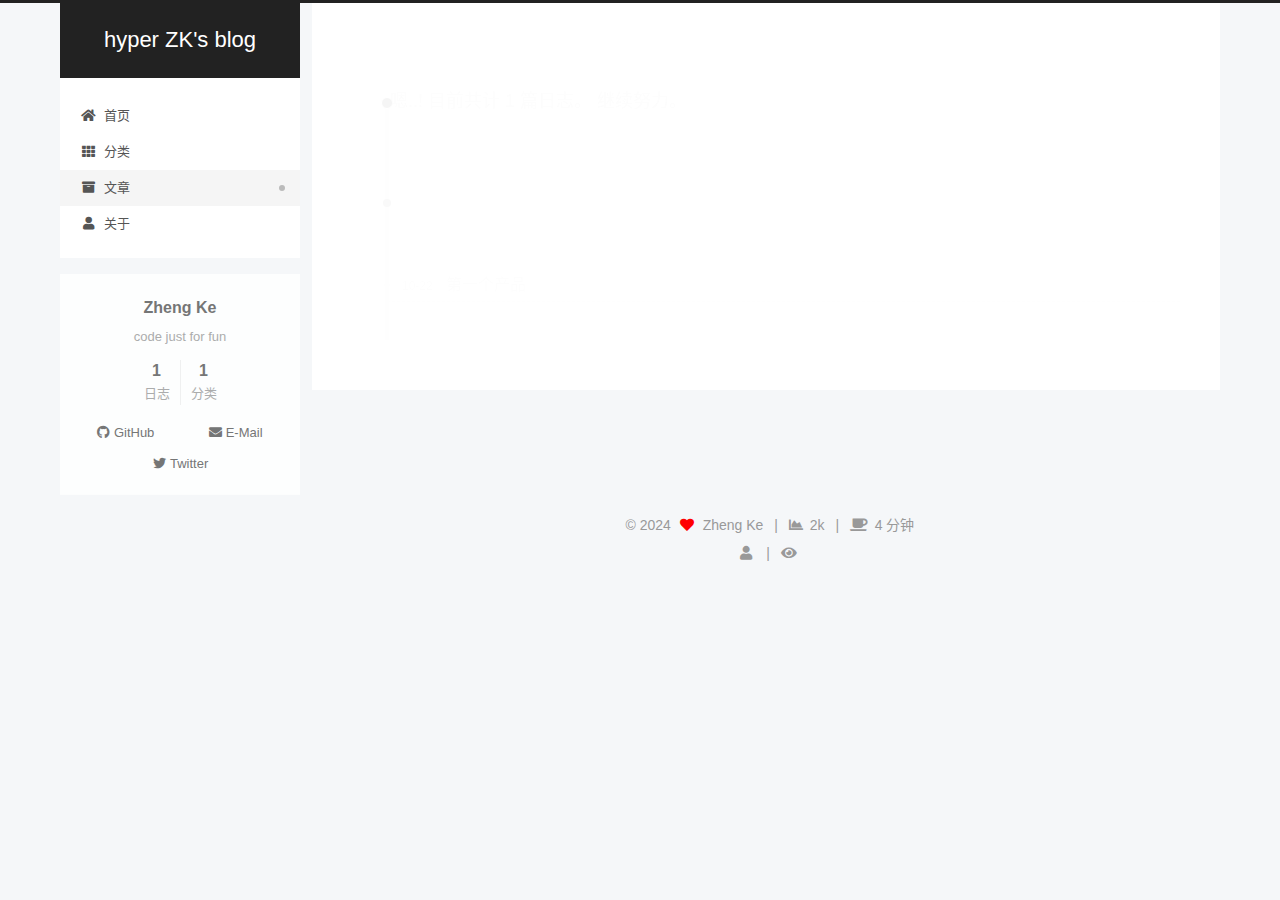
<file: archives/2024/index.html>
<!DOCTYPE html>
<html lang="zh-CN">
<head>
  <script async src="https://pagead2.googlesyndication.com/pagead/js/adsbygoogle.js?client=ca-pub-3242947696468014"
     crossorigin="anonymous"></script>
  <meta charset="UTF-8">
<meta name="viewport" content="width=device-width, initial-scale=1, maximum-scale=2">
<meta name="theme-color" content="#222">
<meta name="generator" content="Hexo 7.3.0">
  <link rel="apple-touch-icon" sizes="180x180" href="/images/apple-touch-icon-next.png">
  <link rel="icon" type="image/png" sizes="32x32" href="/images/favicon-32x32-next.png">
  <link rel="icon" type="image/png" sizes="16x16" href="/images/favicon-16x16-next.png">
  <link rel="mask-icon" href="/images/logo.svg" color="#222">

<link rel="stylesheet" href="/css/main.css">


<link rel="stylesheet" href="/lib/font-awesome/css/all.min.css">

<script id="hexo-configurations">
    var NexT = window.NexT || {};
    var CONFIG = {"hostname":"example.com","root":"/","scheme":"Pisces","version":"7.8.0","exturl":false,"sidebar":{"position":"left","display":"post","padding":18,"offset":12,"onmobile":false},"copycode":{"enable":false,"show_result":false,"style":null},"back2top":{"enable":true,"sidebar":false,"scrollpercent":false},"bookmark":{"enable":false,"color":"#222","save":"auto"},"fancybox":false,"mediumzoom":false,"lazyload":false,"pangu":false,"comments":{"style":"tabs","active":null,"storage":true,"lazyload":false,"nav":null},"algolia":{"hits":{"per_page":10},"labels":{"input_placeholder":"Search for Posts","hits_empty":"We didn't find any results for the search: ${query}","hits_stats":"${hits} results found in ${time} ms"}},"localsearch":{"enable":false,"trigger":"auto","top_n_per_article":1,"unescape":false,"preload":false},"motion":{"enable":true,"async":false,"transition":{"post_block":"fadeIn","post_header":"slideDownIn","post_body":"slideDownIn","coll_header":"slideLeftIn","sidebar":"slideUpIn"}}};
  </script>

  <meta name="description" content="code just for fun">
<meta property="og:type" content="website">
<meta property="og:title" content="hyper ZK&#39;s blog">
<meta property="og:url" content="http://example.com/archives/2024/index.html">
<meta property="og:site_name" content="hyper ZK&#39;s blog">
<meta property="og:description" content="code just for fun">
<meta property="og:locale" content="zh_CN">
<meta property="article:author" content="Zheng Ke">
<meta name="twitter:card" content="summary">

<link rel="canonical" href="http://example.com/archives/2024/">


<script id="page-configurations">
  // https://hexo.io/docs/variables.html
  CONFIG.page = {
    sidebar: "",
    isHome : false,
    isPost : false,
    lang   : 'zh-CN'
  };
</script>

  <title>归档 | hyper ZK's blog</title>
  






  <noscript>
  <style>
  .use-motion .brand,
  .use-motion .menu-item,
  .sidebar-inner,
  .use-motion .post-block,
  .use-motion .pagination,
  .use-motion .comments,
  .use-motion .post-header,
  .use-motion .post-body,
  .use-motion .collection-header { opacity: initial; }

  .use-motion .site-title,
  .use-motion .site-subtitle {
    opacity: initial;
    top: initial;
  }

  .use-motion .logo-line-before i { left: initial; }
  .use-motion .logo-line-after i { right: initial; }
  </style>
</noscript>

</head>

<body itemscope itemtype="http://schema.org/WebPage">
  <div class="container use-motion">
    <div class="headband"></div>

    <header class="header" itemscope itemtype="http://schema.org/WPHeader">
      <div class="header-inner"><div class="site-brand-container">
  <div class="site-nav-toggle">
    <div class="toggle" aria-label="切换导航栏">
      <span class="toggle-line toggle-line-first"></span>
      <span class="toggle-line toggle-line-middle"></span>
      <span class="toggle-line toggle-line-last"></span>
    </div>
  </div>

  <div class="site-meta">

    <a href="/" class="brand" rel="start">
      <span class="logo-line-before"><i></i></span>
      <h1 class="site-title">hyper ZK's blog</h1>
      <span class="logo-line-after"><i></i></span>
    </a>
  </div>

  <div class="site-nav-right">
    <div class="toggle popup-trigger">
    </div>
  </div>
</div>




<nav class="site-nav">
  <ul id="menu" class="main-menu menu">
        <li class="menu-item menu-item-首页">

    <a href="/" rel="section"><i class="fa fa-home fa-fw"></i>首页</a>

  </li>
        <li class="menu-item menu-item-分类">

    <a href="/categories/" rel="section"><i class="fa fa-th fa-fw"></i>分类</a>

  </li>
        <li class="menu-item menu-item-文章">

    <a href="/archives/" rel="section"><i class="fa fa-archive fa-fw"></i>文章</a>

  </li>
        <li class="menu-item menu-item-关于">

    <a href="/about/" rel="section"><i class="fa fa-user fa-fw"></i>关于</a>

  </li>
  </ul>
</nav>




</div>
    </header>

    
  <div class="back-to-top">
    <i class="fa fa-arrow-up"></i>
    <span>0%</span>
  </div>


    <main class="main">
      <div class="main-inner">
        <div class="content-wrap">
          

          <div class="content archive">
            

  
  
  
  <div class="post-block">
    <div class="posts-collapse">
      <div class="collection-title">
        <span class="collection-header">嗯..! 目前共计 1 篇日志。 继续努力。</span>
      </div>

      
    <div class="collection-year">
      <span class="collection-header">2024</span>
    </div>

  <article itemscope itemtype="http://schema.org/Article">
    <header class="post-header">

      <div class="post-meta">
        <time itemprop="dateCreated"
              datetime="2024-10-22T00:00:00+08:00"
              content="2024-10-22">
          10-22
        </time>
      </div>

      <div class="post-title">
          <a class="post-title-link" href="/2024/10/22/first-blog/" itemprop="url">
            <span itemprop="name">第一个产品</span>
          </a>
      </div>

    </header>
  </article>


    </div>
  </div>
  
  
  

  



          </div>
          

<script>
  window.addEventListener('tabs:register', () => {
    let { activeClass } = CONFIG.comments;
    if (CONFIG.comments.storage) {
      activeClass = localStorage.getItem('comments_active') || activeClass;
    }
    if (activeClass) {
      let activeTab = document.querySelector(`a[href="#comment-${activeClass}"]`);
      if (activeTab) {
        activeTab.click();
      }
    }
  });
  if (CONFIG.comments.storage) {
    window.addEventListener('tabs:click', event => {
      if (!event.target.matches('.tabs-comment .tab-content .tab-pane')) return;
      let commentClass = event.target.classList[1];
      localStorage.setItem('comments_active', commentClass);
    });
  }
</script>

        </div>
          
  
  <div class="toggle sidebar-toggle">
    <span class="toggle-line toggle-line-first"></span>
    <span class="toggle-line toggle-line-middle"></span>
    <span class="toggle-line toggle-line-last"></span>
  </div>

  <aside class="sidebar">
    <div class="sidebar-inner">

      <ul class="sidebar-nav motion-element">
        <li class="sidebar-nav-toc">
          文章目录
        </li>
        <li class="sidebar-nav-overview">
          站点概览
        </li>
      </ul>

      <!--noindex-->
      <div class="post-toc-wrap sidebar-panel">
      </div>
      <!--/noindex-->

      <div class="site-overview-wrap sidebar-panel">
        <div class="site-author motion-element" itemprop="author" itemscope itemtype="http://schema.org/Person">
  <p class="site-author-name" itemprop="name">Zheng Ke</p>
  <div class="site-description" itemprop="description">code just for fun</div>
</div>
<div class="site-state-wrap motion-element">
  <nav class="site-state">
      <div class="site-state-item site-state-posts">
          <a href="/archives">
          <span class="site-state-item-count">1</span>
          <span class="site-state-item-name">日志</span>
        </a>
      </div>
      <div class="site-state-item site-state-categories">
            <a href="/categories/">
        <span class="site-state-item-count">1</span>
        <span class="site-state-item-name">分类</span></a>
      </div>
  </nav>
</div>
  <div class="links-of-author motion-element">
      <span class="links-of-author-item">
        <a href="https://github.com/nerdnbut" title="GitHub → https:&#x2F;&#x2F;github.com&#x2F;nerdnbut" rel="noopener" target="_blank"><i class="fab fa-github fa-fw"></i>GitHub</a>
      </span>
      <span class="links-of-author-item">
        <a href="mailto:a1529572511@gmail.com" title="E-Mail → mailto:a1529572511@gmail.com" rel="noopener" target="_blank"><i class="fa fa-envelope fa-fw"></i>E-Mail</a>
      </span>
      <span class="links-of-author-item">
        <a href="https://twitter.com/nerdzjdx" title="Twitter → https:&#x2F;&#x2F;twitter.com&#x2F;nerdzjdx" rel="noopener" target="_blank"><i class="fab fa-twitter fa-fw"></i>Twitter</a>
      </span>
  </div>



      </div>

    </div>
  </aside>
  <div id="sidebar-dimmer"></div>


      </div>
    </main>

    <footer class="footer">
      <div class="footer-inner">
        

        

<div class="copyright">
  
  &copy; 
  <span itemprop="copyrightYear">2024</span>
  <span class="with-love">
    <i class="fa fa-heart"></i>
  </span>
  <span class="author" itemprop="copyrightHolder">Zheng Ke</span>
    <span class="post-meta-divider">|</span>
    <span class="post-meta-item-icon">
      <i class="fa fa-chart-area"></i>
    </span>
    <span title="站点总字数">2k</span>
    <span class="post-meta-divider">|</span>
    <span class="post-meta-item-icon">
      <i class="fa fa-coffee"></i>
    </span>
    <span title="站点阅读时长">4 分钟</span>
</div>


    <script async src="//busuanzi.ibruce.info/busuanzi/2.3/busuanzi.pure.mini.js"></script>


        
<div class="busuanzi-count">
  <script async src="https://busuanzi.ibruce.info/busuanzi/2.3/busuanzi.pure.mini.js"></script>
    <span class="post-meta-item" id="busuanzi_container_site_uv">
      <span class="post-meta-item-icon">
        <i class="fa fa-user"></i>
      </span>
      <span class="site-uv" title="总访客量">
        <span id="busuanzi_value_site_uv"></span>
      </span>
    </span>
    <span class="post-meta-divider">|</span>
    <span class="post-meta-item" id="busuanzi_container_site_pv">
      <span class="post-meta-item-icon">
        <i class="fa fa-eye"></i>
      </span>
      <span class="site-pv" title="总访问量">
        <span id="busuanzi_value_site_pv"></span>
      </span>
    </span>
</div>








      </div>
    </footer>
  </div>

  
  <script src="/lib/anime.min.js"></script>
  <script src="/lib/velocity/velocity.min.js"></script>
  <script src="/lib/velocity/velocity.ui.min.js"></script>

<script src="/js/utils.js"></script>

<script src="/js/motion.js"></script>


<script src="/js/schemes/pisces.js"></script>


<script src="/js/next-boot.js"></script>




  















  

  

</body>
</html>
</file>
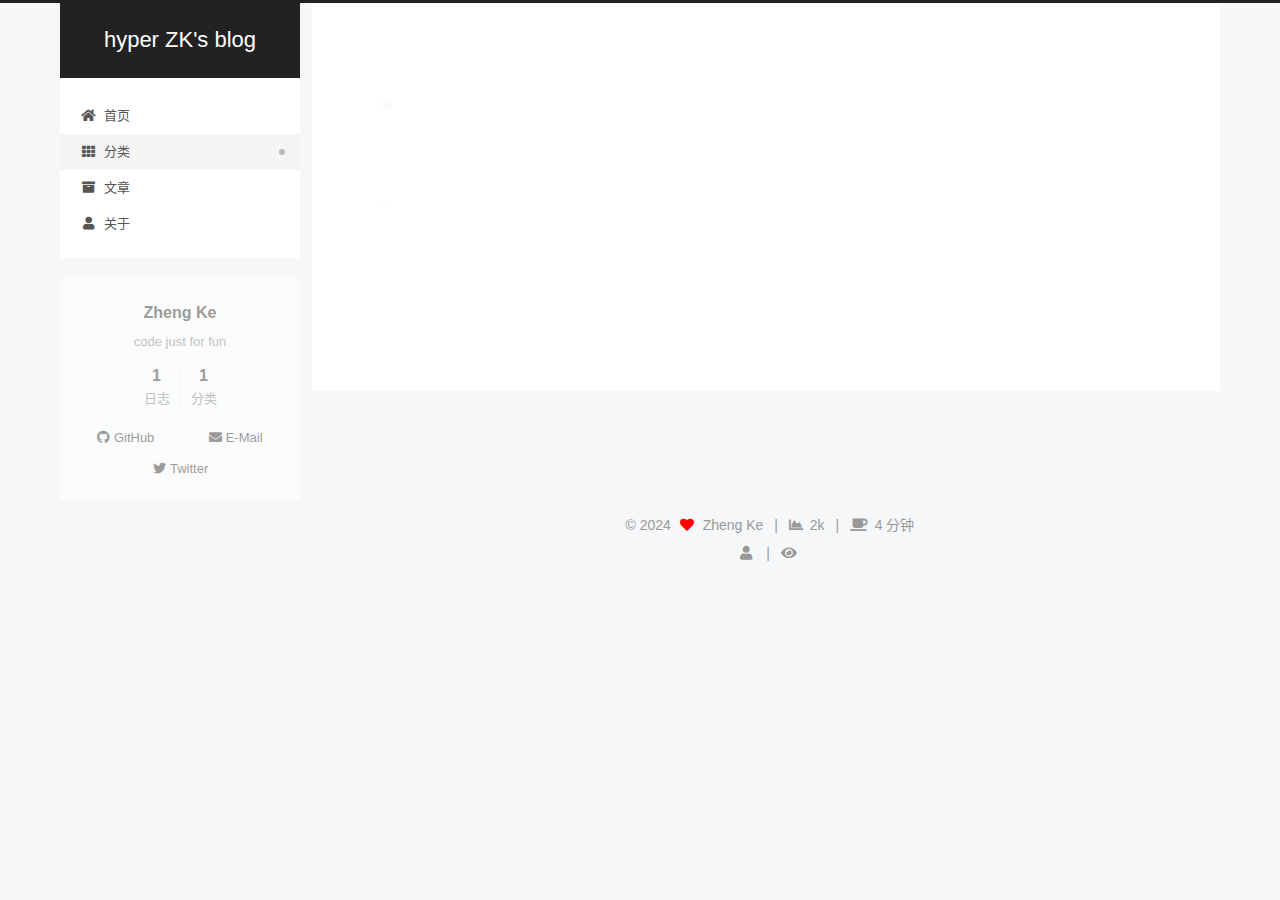
<file: categories/独立开发/index.html>
<!DOCTYPE html>
<html lang="zh-CN">
<head>
  <script async src="https://pagead2.googlesyndication.com/pagead/js/adsbygoogle.js?client=ca-pub-3242947696468014"
     crossorigin="anonymous"></script>
  <meta charset="UTF-8">
<meta name="viewport" content="width=device-width, initial-scale=1, maximum-scale=2">
<meta name="theme-color" content="#222">
<meta name="generator" content="Hexo 7.3.0">
  <link rel="apple-touch-icon" sizes="180x180" href="/images/apple-touch-icon-next.png">
  <link rel="icon" type="image/png" sizes="32x32" href="/images/favicon-32x32-next.png">
  <link rel="icon" type="image/png" sizes="16x16" href="/images/favicon-16x16-next.png">
  <link rel="mask-icon" href="/images/logo.svg" color="#222">

<link rel="stylesheet" href="/css/main.css">


<link rel="stylesheet" href="/lib/font-awesome/css/all.min.css">

<script id="hexo-configurations">
    var NexT = window.NexT || {};
    var CONFIG = {"hostname":"example.com","root":"/","scheme":"Pisces","version":"7.8.0","exturl":false,"sidebar":{"position":"left","display":"post","padding":18,"offset":12,"onmobile":false},"copycode":{"enable":false,"show_result":false,"style":null},"back2top":{"enable":true,"sidebar":false,"scrollpercent":false},"bookmark":{"enable":false,"color":"#222","save":"auto"},"fancybox":false,"mediumzoom":false,"lazyload":false,"pangu":false,"comments":{"style":"tabs","active":null,"storage":true,"lazyload":false,"nav":null},"algolia":{"hits":{"per_page":10},"labels":{"input_placeholder":"Search for Posts","hits_empty":"We didn't find any results for the search: ${query}","hits_stats":"${hits} results found in ${time} ms"}},"localsearch":{"enable":false,"trigger":"auto","top_n_per_article":1,"unescape":false,"preload":false},"motion":{"enable":true,"async":false,"transition":{"post_block":"fadeIn","post_header":"slideDownIn","post_body":"slideDownIn","coll_header":"slideLeftIn","sidebar":"slideUpIn"}}};
  </script>

  <meta name="description" content="code just for fun">
<meta property="og:type" content="website">
<meta property="og:title" content="hyper ZK&#39;s blog">
<meta property="og:url" content="http://example.com/categories/%E7%8B%AC%E7%AB%8B%E5%BC%80%E5%8F%91/index.html">
<meta property="og:site_name" content="hyper ZK&#39;s blog">
<meta property="og:description" content="code just for fun">
<meta property="og:locale" content="zh_CN">
<meta property="article:author" content="Zheng Ke">
<meta name="twitter:card" content="summary">

<link rel="canonical" href="http://example.com/categories/%E7%8B%AC%E7%AB%8B%E5%BC%80%E5%8F%91/">


<script id="page-configurations">
  // https://hexo.io/docs/variables.html
  CONFIG.page = {
    sidebar: "",
    isHome : false,
    isPost : false,
    lang   : 'zh-CN'
  };
</script>

  <title>分类: 独立开发 | hyper ZK's blog</title>
  






  <noscript>
  <style>
  .use-motion .brand,
  .use-motion .menu-item,
  .sidebar-inner,
  .use-motion .post-block,
  .use-motion .pagination,
  .use-motion .comments,
  .use-motion .post-header,
  .use-motion .post-body,
  .use-motion .collection-header { opacity: initial; }

  .use-motion .site-title,
  .use-motion .site-subtitle {
    opacity: initial;
    top: initial;
  }

  .use-motion .logo-line-before i { left: initial; }
  .use-motion .logo-line-after i { right: initial; }
  </style>
</noscript>

</head>

<body itemscope itemtype="http://schema.org/WebPage">
  <div class="container use-motion">
    <div class="headband"></div>

    <header class="header" itemscope itemtype="http://schema.org/WPHeader">
      <div class="header-inner"><div class="site-brand-container">
  <div class="site-nav-toggle">
    <div class="toggle" aria-label="切换导航栏">
      <span class="toggle-line toggle-line-first"></span>
      <span class="toggle-line toggle-line-middle"></span>
      <span class="toggle-line toggle-line-last"></span>
    </div>
  </div>

  <div class="site-meta">

    <a href="/" class="brand" rel="start">
      <span class="logo-line-before"><i></i></span>
      <h1 class="site-title">hyper ZK's blog</h1>
      <span class="logo-line-after"><i></i></span>
    </a>
  </div>

  <div class="site-nav-right">
    <div class="toggle popup-trigger">
    </div>
  </div>
</div>




<nav class="site-nav">
  <ul id="menu" class="main-menu menu">
        <li class="menu-item menu-item-首页">

    <a href="/" rel="section"><i class="fa fa-home fa-fw"></i>首页</a>

  </li>
        <li class="menu-item menu-item-分类">

    <a href="/categories/" rel="section"><i class="fa fa-th fa-fw"></i>分类</a>

  </li>
        <li class="menu-item menu-item-文章">

    <a href="/archives/" rel="section"><i class="fa fa-archive fa-fw"></i>文章</a>

  </li>
        <li class="menu-item menu-item-关于">

    <a href="/about/" rel="section"><i class="fa fa-user fa-fw"></i>关于</a>

  </li>
  </ul>
</nav>




</div>
    </header>

    
  <div class="back-to-top">
    <i class="fa fa-arrow-up"></i>
    <span>0%</span>
  </div>


    <main class="main">
      <div class="main-inner">
        <div class="content-wrap">
          

          <div class="content category">
            

  
  
  
  <div class="post-block">
    <div class="posts-collapse">
      <div class="collection-title">
        <h2 class="collection-header">独立开发
          <small>分类</small>
        </h2>
      </div>

      
    <div class="collection-year">
      <span class="collection-header">2024</span>
    </div>

  <article itemscope itemtype="http://schema.org/Article">
    <header class="post-header">

      <div class="post-meta">
        <time itemprop="dateCreated"
              datetime="2024-10-22T00:00:00+08:00"
              content="2024-10-22">
          10-22
        </time>
      </div>

      <div class="post-title">
          <a class="post-title-link" href="/2024/10/22/first-blog/" itemprop="url">
            <span itemprop="name">第一个产品</span>
          </a>
      </div>

    </header>
  </article>

    </div>
  </div>
  
  
  

  



          </div>
          

<script>
  window.addEventListener('tabs:register', () => {
    let { activeClass } = CONFIG.comments;
    if (CONFIG.comments.storage) {
      activeClass = localStorage.getItem('comments_active') || activeClass;
    }
    if (activeClass) {
      let activeTab = document.querySelector(`a[href="#comment-${activeClass}"]`);
      if (activeTab) {
        activeTab.click();
      }
    }
  });
  if (CONFIG.comments.storage) {
    window.addEventListener('tabs:click', event => {
      if (!event.target.matches('.tabs-comment .tab-content .tab-pane')) return;
      let commentClass = event.target.classList[1];
      localStorage.setItem('comments_active', commentClass);
    });
  }
</script>

        </div>
          
  
  <div class="toggle sidebar-toggle">
    <span class="toggle-line toggle-line-first"></span>
    <span class="toggle-line toggle-line-middle"></span>
    <span class="toggle-line toggle-line-last"></span>
  </div>

  <aside class="sidebar">
    <div class="sidebar-inner">

      <ul class="sidebar-nav motion-element">
        <li class="sidebar-nav-toc">
          文章目录
        </li>
        <li class="sidebar-nav-overview">
          站点概览
        </li>
      </ul>

      <!--noindex-->
      <div class="post-toc-wrap sidebar-panel">
      </div>
      <!--/noindex-->

      <div class="site-overview-wrap sidebar-panel">
        <div class="site-author motion-element" itemprop="author" itemscope itemtype="http://schema.org/Person">
  <p class="site-author-name" itemprop="name">Zheng Ke</p>
  <div class="site-description" itemprop="description">code just for fun</div>
</div>
<div class="site-state-wrap motion-element">
  <nav class="site-state">
      <div class="site-state-item site-state-posts">
          <a href="/archives">
          <span class="site-state-item-count">1</span>
          <span class="site-state-item-name">日志</span>
        </a>
      </div>
      <div class="site-state-item site-state-categories">
            <a href="/categories/">
        <span class="site-state-item-count">1</span>
        <span class="site-state-item-name">分类</span></a>
      </div>
  </nav>
</div>
  <div class="links-of-author motion-element">
      <span class="links-of-author-item">
        <a href="https://github.com/nerdnbut" title="GitHub → https:&#x2F;&#x2F;github.com&#x2F;nerdnbut" rel="noopener" target="_blank"><i class="fab fa-github fa-fw"></i>GitHub</a>
      </span>
      <span class="links-of-author-item">
        <a href="mailto:a1529572511@gmail.com" title="E-Mail → mailto:a1529572511@gmail.com" rel="noopener" target="_blank"><i class="fa fa-envelope fa-fw"></i>E-Mail</a>
      </span>
      <span class="links-of-author-item">
        <a href="https://twitter.com/nerdzjdx" title="Twitter → https:&#x2F;&#x2F;twitter.com&#x2F;nerdzjdx" rel="noopener" target="_blank"><i class="fab fa-twitter fa-fw"></i>Twitter</a>
      </span>
  </div>



      </div>

    </div>
  </aside>
  <div id="sidebar-dimmer"></div>


      </div>
    </main>

    <footer class="footer">
      <div class="footer-inner">
        

        

<div class="copyright">
  
  &copy; 
  <span itemprop="copyrightYear">2024</span>
  <span class="with-love">
    <i class="fa fa-heart"></i>
  </span>
  <span class="author" itemprop="copyrightHolder">Zheng Ke</span>
    <span class="post-meta-divider">|</span>
    <span class="post-meta-item-icon">
      <i class="fa fa-chart-area"></i>
    </span>
    <span title="站点总字数">2k</span>
    <span class="post-meta-divider">|</span>
    <span class="post-meta-item-icon">
      <i class="fa fa-coffee"></i>
    </span>
    <span title="站点阅读时长">4 分钟</span>
</div>


    <script async src="//busuanzi.ibruce.info/busuanzi/2.3/busuanzi.pure.mini.js"></script>


        
<div class="busuanzi-count">
  <script async src="https://busuanzi.ibruce.info/busuanzi/2.3/busuanzi.pure.mini.js"></script>
    <span class="post-meta-item" id="busuanzi_container_site_uv">
      <span class="post-meta-item-icon">
        <i class="fa fa-user"></i>
      </span>
      <span class="site-uv" title="总访客量">
        <span id="busuanzi_value_site_uv"></span>
      </span>
    </span>
    <span class="post-meta-divider">|</span>
    <span class="post-meta-item" id="busuanzi_container_site_pv">
      <span class="post-meta-item-icon">
        <i class="fa fa-eye"></i>
      </span>
      <span class="site-pv" title="总访问量">
        <span id="busuanzi_value_site_pv"></span>
      </span>
    </span>
</div>








      </div>
    </footer>
  </div>

  
  <script src="/lib/anime.min.js"></script>
  <script src="/lib/velocity/velocity.min.js"></script>
  <script src="/lib/velocity/velocity.ui.min.js"></script>

<script src="/js/utils.js"></script>

<script src="/js/motion.js"></script>


<script src="/js/schemes/pisces.js"></script>


<script src="/js/next-boot.js"></script>




  















  

  

</body>
</html>
</file>
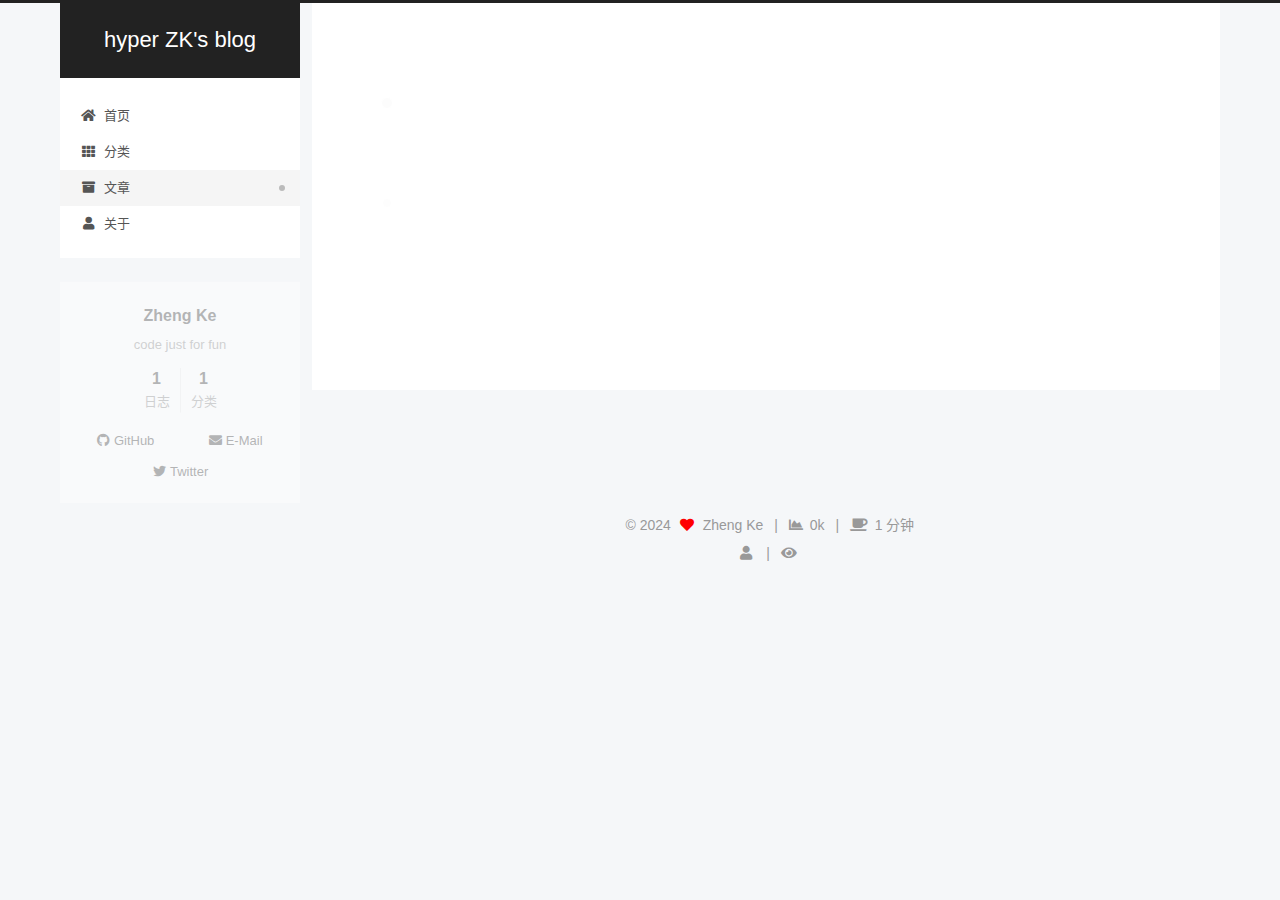
<file: archives/2024/07/index.html>
<!DOCTYPE html>
<html lang="zh-CN">
<head>
  <meta charset="UTF-8">
<meta name="viewport" content="width=device-width, initial-scale=1, maximum-scale=2">
<meta name="theme-color" content="#222">
<meta name="generator" content="Hexo 7.3.0">
  <link rel="apple-touch-icon" sizes="180x180" href="/images/apple-touch-icon-next.png">
  <link rel="icon" type="image/png" sizes="32x32" href="/images/favicon-32x32-next.png">
  <link rel="icon" type="image/png" sizes="16x16" href="/images/favicon-16x16-next.png">
  <link rel="mask-icon" href="/images/logo.svg" color="#222">

<link rel="stylesheet" href="/css/main.css">


<link rel="stylesheet" href="/lib/font-awesome/css/all.min.css">

<script id="hexo-configurations">
    var NexT = window.NexT || {};
    var CONFIG = {"hostname":"example.com","root":"/","scheme":"Pisces","version":"7.8.0","exturl":false,"sidebar":{"position":"left","display":"post","padding":18,"offset":12,"onmobile":false},"copycode":{"enable":false,"show_result":false,"style":null},"back2top":{"enable":true,"sidebar":false,"scrollpercent":false},"bookmark":{"enable":false,"color":"#222","save":"auto"},"fancybox":false,"mediumzoom":false,"lazyload":false,"pangu":false,"comments":{"style":"tabs","active":null,"storage":true,"lazyload":false,"nav":null},"algolia":{"hits":{"per_page":10},"labels":{"input_placeholder":"Search for Posts","hits_empty":"We didn't find any results for the search: ${query}","hits_stats":"${hits} results found in ${time} ms"}},"localsearch":{"enable":false,"trigger":"auto","top_n_per_article":1,"unescape":false,"preload":false},"motion":{"enable":true,"async":false,"transition":{"post_block":"fadeIn","post_header":"slideDownIn","post_body":"slideDownIn","coll_header":"slideLeftIn","sidebar":"slideUpIn"}}};
  </script>

  <meta name="description" content="code just for fun">
<meta property="og:type" content="website">
<meta property="og:title" content="hyper ZK&#39;s blog">
<meta property="og:url" content="http://example.com/archives/2024/07/index.html">
<meta property="og:site_name" content="hyper ZK&#39;s blog">
<meta property="og:description" content="code just for fun">
<meta property="og:locale" content="zh_CN">
<meta property="article:author" content="Zheng Ke">
<meta name="twitter:card" content="summary">

<link rel="canonical" href="http://example.com/archives/2024/07/">


<script id="page-configurations">
  // https://hexo.io/docs/variables.html
  CONFIG.page = {
    sidebar: "",
    isHome : false,
    isPost : false,
    lang   : 'zh-CN'
  };
</script>

  <title>归档 | hyper ZK's blog</title>
  






  <noscript>
  <style>
  .use-motion .brand,
  .use-motion .menu-item,
  .sidebar-inner,
  .use-motion .post-block,
  .use-motion .pagination,
  .use-motion .comments,
  .use-motion .post-header,
  .use-motion .post-body,
  .use-motion .collection-header { opacity: initial; }

  .use-motion .site-title,
  .use-motion .site-subtitle {
    opacity: initial;
    top: initial;
  }

  .use-motion .logo-line-before i { left: initial; }
  .use-motion .logo-line-after i { right: initial; }
  </style>
</noscript>

</head>

<body itemscope itemtype="http://schema.org/WebPage">
  <div class="container use-motion">
    <div class="headband"></div>

    <header class="header" itemscope itemtype="http://schema.org/WPHeader">
      <div class="header-inner"><div class="site-brand-container">
  <div class="site-nav-toggle">
    <div class="toggle" aria-label="切换导航栏">
      <span class="toggle-line toggle-line-first"></span>
      <span class="toggle-line toggle-line-middle"></span>
      <span class="toggle-line toggle-line-last"></span>
    </div>
  </div>

  <div class="site-meta">

    <a href="/" class="brand" rel="start">
      <span class="logo-line-before"><i></i></span>
      <h1 class="site-title">hyper ZK's blog</h1>
      <span class="logo-line-after"><i></i></span>
    </a>
  </div>

  <div class="site-nav-right">
    <div class="toggle popup-trigger">
    </div>
  </div>
</div>




<nav class="site-nav">
  <ul id="menu" class="main-menu menu">
        <li class="menu-item menu-item-首页">

    <a href="/" rel="section"><i class="fa fa-home fa-fw"></i>首页</a>

  </li>
        <li class="menu-item menu-item-分类">

    <a href="/categories/" rel="section"><i class="fa fa-th fa-fw"></i>分类</a>

  </li>
        <li class="menu-item menu-item-文章">

    <a href="/archives/" rel="section"><i class="fa fa-archive fa-fw"></i>文章</a>

  </li>
        <li class="menu-item menu-item-关于">

    <a href="/about/" rel="section"><i class="fa fa-user fa-fw"></i>关于</a>

  </li>
  </ul>
</nav>




</div>
    </header>

    
  <div class="back-to-top">
    <i class="fa fa-arrow-up"></i>
    <span>0%</span>
  </div>


    <main class="main">
      <div class="main-inner">
        <div class="content-wrap">
          

          <div class="content archive">
            

  
  
  
  <div class="post-block">
    <div class="posts-collapse">
      <div class="collection-title">
        <span class="collection-header">嗯..! 目前共计 1 篇日志。 继续努力。</span>
      </div>

      
    <div class="collection-year">
      <span class="collection-header">2024</span>
    </div>

  <article itemscope itemtype="http://schema.org/Article">
    <header class="post-header">

      <div class="post-meta">
        <time itemprop="dateCreated"
              datetime="2024-07-22T00:00:00+08:00"
              content="2024-07-22">
          07-22
        </time>
      </div>

      <div class="post-title">
          <a class="post-title-link" href="/2024/07/22/first-blog/" itemprop="url">
            <span itemprop="name">三个月打造三个产品(1)</span>
          </a>
      </div>

    </header>
  </article>


    </div>
  </div>
  
  
  

  



          </div>
          

<script>
  window.addEventListener('tabs:register', () => {
    let { activeClass } = CONFIG.comments;
    if (CONFIG.comments.storage) {
      activeClass = localStorage.getItem('comments_active') || activeClass;
    }
    if (activeClass) {
      let activeTab = document.querySelector(`a[href="#comment-${activeClass}"]`);
      if (activeTab) {
        activeTab.click();
      }
    }
  });
  if (CONFIG.comments.storage) {
    window.addEventListener('tabs:click', event => {
      if (!event.target.matches('.tabs-comment .tab-content .tab-pane')) return;
      let commentClass = event.target.classList[1];
      localStorage.setItem('comments_active', commentClass);
    });
  }
</script>

        </div>
          
  
  <div class="toggle sidebar-toggle">
    <span class="toggle-line toggle-line-first"></span>
    <span class="toggle-line toggle-line-middle"></span>
    <span class="toggle-line toggle-line-last"></span>
  </div>

  <aside class="sidebar">
    <div class="sidebar-inner">

      <ul class="sidebar-nav motion-element">
        <li class="sidebar-nav-toc">
          文章目录
        </li>
        <li class="sidebar-nav-overview">
          站点概览
        </li>
      </ul>

      <!--noindex-->
      <div class="post-toc-wrap sidebar-panel">
      </div>
      <!--/noindex-->

      <div class="site-overview-wrap sidebar-panel">
        <div class="site-author motion-element" itemprop="author" itemscope itemtype="http://schema.org/Person">
  <p class="site-author-name" itemprop="name">Zheng Ke</p>
  <div class="site-description" itemprop="description">code just for fun</div>
</div>
<div class="site-state-wrap motion-element">
  <nav class="site-state">
      <div class="site-state-item site-state-posts">
          <a href="/archives">
          <span class="site-state-item-count">1</span>
          <span class="site-state-item-name">日志</span>
        </a>
      </div>
      <div class="site-state-item site-state-categories">
            <a href="/categories/">
        <span class="site-state-item-count">1</span>
        <span class="site-state-item-name">分类</span></a>
      </div>
  </nav>
</div>
  <div class="links-of-author motion-element">
      <span class="links-of-author-item">
        <a href="https://github.com/nerdnbut" title="GitHub → https:&#x2F;&#x2F;github.com&#x2F;nerdnbut" rel="noopener" target="_blank"><i class="fab fa-github fa-fw"></i>GitHub</a>
      </span>
      <span class="links-of-author-item">
        <a href="mailto:a1529572511@gmail.com" title="E-Mail → mailto:a1529572511@gmail.com" rel="noopener" target="_blank"><i class="fa fa-envelope fa-fw"></i>E-Mail</a>
      </span>
      <span class="links-of-author-item">
        <a href="https://twitter.com/nerdzjdx" title="Twitter → https:&#x2F;&#x2F;twitter.com&#x2F;nerdzjdx" rel="noopener" target="_blank"><i class="fab fa-twitter fa-fw"></i>Twitter</a>
      </span>
  </div>



      </div>

    </div>
  </aside>
  <div id="sidebar-dimmer"></div>


      </div>
    </main>

    <footer class="footer">
      <div class="footer-inner">
        

        

<div class="copyright">
  
  &copy; 
  <span itemprop="copyrightYear">2024</span>
  <span class="with-love">
    <i class="fa fa-heart"></i>
  </span>
  <span class="author" itemprop="copyrightHolder">Zheng Ke</span>
    <span class="post-meta-divider">|</span>
    <span class="post-meta-item-icon">
      <i class="fa fa-chart-area"></i>
    </span>
    <span title="站点总字数">0k</span>
    <span class="post-meta-divider">|</span>
    <span class="post-meta-item-icon">
      <i class="fa fa-coffee"></i>
    </span>
    <span title="站点阅读时长">1 分钟</span>
</div>


    <script async src="//busuanzi.ibruce.info/busuanzi/2.3/busuanzi.pure.mini.js"></script>


        
<div class="busuanzi-count">
  <script async src="https://busuanzi.ibruce.info/busuanzi/2.3/busuanzi.pure.mini.js"></script>
    <span class="post-meta-item" id="busuanzi_container_site_uv">
      <span class="post-meta-item-icon">
        <i class="fa fa-user"></i>
      </span>
      <span class="site-uv" title="总访客量">
        <span id="busuanzi_value_site_uv"></span>
      </span>
    </span>
    <span class="post-meta-divider">|</span>
    <span class="post-meta-item" id="busuanzi_container_site_pv">
      <span class="post-meta-item-icon">
        <i class="fa fa-eye"></i>
      </span>
      <span class="site-pv" title="总访问量">
        <span id="busuanzi_value_site_pv"></span>
      </span>
    </span>
</div>








      </div>
    </footer>
  </div>

  
  <script src="/lib/anime.min.js"></script>
  <script src="/lib/velocity/velocity.min.js"></script>
  <script src="/lib/velocity/velocity.ui.min.js"></script>

<script src="/js/utils.js"></script>

<script src="/js/motion.js"></script>


<script src="/js/schemes/pisces.js"></script>


<script src="/js/next-boot.js"></script>




  















  

  

</body>
</html>
</file>
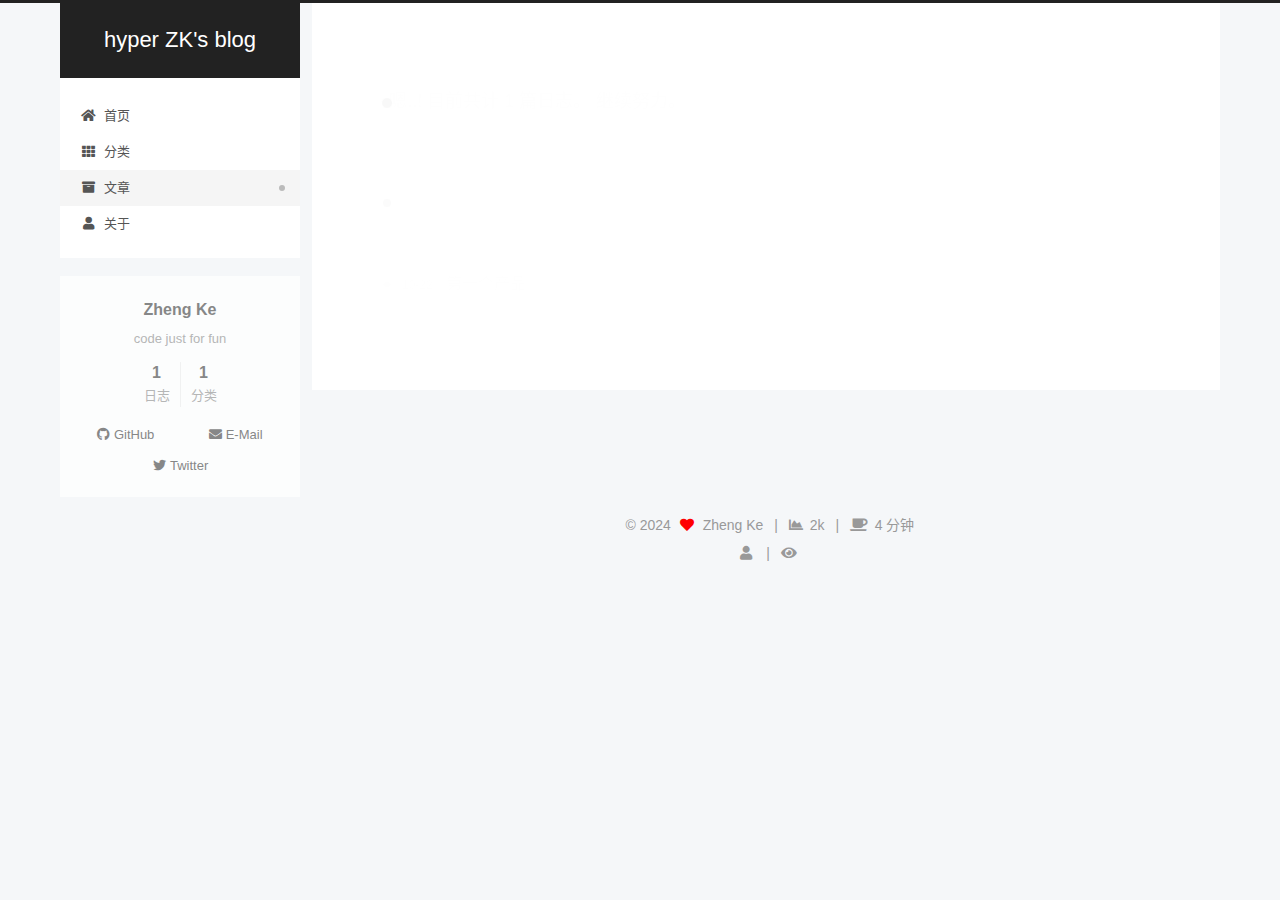
<file: archives/2024/10/index.html>
<!DOCTYPE html>
<html lang="zh-CN">
<head>
  <script async src="https://pagead2.googlesyndication.com/pagead/js/adsbygoogle.js?client=ca-pub-3242947696468014"
     crossorigin="anonymous"></script>
  <meta charset="UTF-8">
<meta name="viewport" content="width=device-width, initial-scale=1, maximum-scale=2">
<meta name="theme-color" content="#222">
<meta name="generator" content="Hexo 7.3.0">
  <link rel="apple-touch-icon" sizes="180x180" href="/images/apple-touch-icon-next.png">
  <link rel="icon" type="image/png" sizes="32x32" href="/images/favicon-32x32-next.png">
  <link rel="icon" type="image/png" sizes="16x16" href="/images/favicon-16x16-next.png">
  <link rel="mask-icon" href="/images/logo.svg" color="#222">

<link rel="stylesheet" href="/css/main.css">


<link rel="stylesheet" href="/lib/font-awesome/css/all.min.css">

<script id="hexo-configurations">
    var NexT = window.NexT || {};
    var CONFIG = {"hostname":"example.com","root":"/","scheme":"Pisces","version":"7.8.0","exturl":false,"sidebar":{"position":"left","display":"post","padding":18,"offset":12,"onmobile":false},"copycode":{"enable":false,"show_result":false,"style":null},"back2top":{"enable":true,"sidebar":false,"scrollpercent":false},"bookmark":{"enable":false,"color":"#222","save":"auto"},"fancybox":false,"mediumzoom":false,"lazyload":false,"pangu":false,"comments":{"style":"tabs","active":null,"storage":true,"lazyload":false,"nav":null},"algolia":{"hits":{"per_page":10},"labels":{"input_placeholder":"Search for Posts","hits_empty":"We didn't find any results for the search: ${query}","hits_stats":"${hits} results found in ${time} ms"}},"localsearch":{"enable":false,"trigger":"auto","top_n_per_article":1,"unescape":false,"preload":false},"motion":{"enable":true,"async":false,"transition":{"post_block":"fadeIn","post_header":"slideDownIn","post_body":"slideDownIn","coll_header":"slideLeftIn","sidebar":"slideUpIn"}}};
  </script>

  <meta name="description" content="code just for fun">
<meta property="og:type" content="website">
<meta property="og:title" content="hyper ZK&#39;s blog">
<meta property="og:url" content="http://example.com/archives/2024/10/index.html">
<meta property="og:site_name" content="hyper ZK&#39;s blog">
<meta property="og:description" content="code just for fun">
<meta property="og:locale" content="zh_CN">
<meta property="article:author" content="Zheng Ke">
<meta name="twitter:card" content="summary">

<link rel="canonical" href="http://example.com/archives/2024/10/">


<script id="page-configurations">
  // https://hexo.io/docs/variables.html
  CONFIG.page = {
    sidebar: "",
    isHome : false,
    isPost : false,
    lang   : 'zh-CN'
  };
</script>

  <title>归档 | hyper ZK's blog</title>
  






  <noscript>
  <style>
  .use-motion .brand,
  .use-motion .menu-item,
  .sidebar-inner,
  .use-motion .post-block,
  .use-motion .pagination,
  .use-motion .comments,
  .use-motion .post-header,
  .use-motion .post-body,
  .use-motion .collection-header { opacity: initial; }

  .use-motion .site-title,
  .use-motion .site-subtitle {
    opacity: initial;
    top: initial;
  }

  .use-motion .logo-line-before i { left: initial; }
  .use-motion .logo-line-after i { right: initial; }
  </style>
</noscript>

</head>

<body itemscope itemtype="http://schema.org/WebPage">
  <div class="container use-motion">
    <div class="headband"></div>

    <header class="header" itemscope itemtype="http://schema.org/WPHeader">
      <div class="header-inner"><div class="site-brand-container">
  <div class="site-nav-toggle">
    <div class="toggle" aria-label="切换导航栏">
      <span class="toggle-line toggle-line-first"></span>
      <span class="toggle-line toggle-line-middle"></span>
      <span class="toggle-line toggle-line-last"></span>
    </div>
  </div>

  <div class="site-meta">

    <a href="/" class="brand" rel="start">
      <span class="logo-line-before"><i></i></span>
      <h1 class="site-title">hyper ZK's blog</h1>
      <span class="logo-line-after"><i></i></span>
    </a>
  </div>

  <div class="site-nav-right">
    <div class="toggle popup-trigger">
    </div>
  </div>
</div>




<nav class="site-nav">
  <ul id="menu" class="main-menu menu">
        <li class="menu-item menu-item-首页">

    <a href="/" rel="section"><i class="fa fa-home fa-fw"></i>首页</a>

  </li>
        <li class="menu-item menu-item-分类">

    <a href="/categories/" rel="section"><i class="fa fa-th fa-fw"></i>分类</a>

  </li>
        <li class="menu-item menu-item-文章">

    <a href="/archives/" rel="section"><i class="fa fa-archive fa-fw"></i>文章</a>

  </li>
        <li class="menu-item menu-item-关于">

    <a href="/about/" rel="section"><i class="fa fa-user fa-fw"></i>关于</a>

  </li>
  </ul>
</nav>




</div>
    </header>

    
  <div class="back-to-top">
    <i class="fa fa-arrow-up"></i>
    <span>0%</span>
  </div>


    <main class="main">
      <div class="main-inner">
        <div class="content-wrap">
          

          <div class="content archive">
            

  
  
  
  <div class="post-block">
    <div class="posts-collapse">
      <div class="collection-title">
        <span class="collection-header">嗯..! 目前共计 1 篇日志。 继续努力。</span>
      </div>

      
    <div class="collection-year">
      <span class="collection-header">2024</span>
    </div>

  <article itemscope itemtype="http://schema.org/Article">
    <header class="post-header">

      <div class="post-meta">
        <time itemprop="dateCreated"
              datetime="2024-10-22T00:00:00+08:00"
              content="2024-10-22">
          10-22
        </time>
      </div>

      <div class="post-title">
          <a class="post-title-link" href="/2024/10/22/first-blog/" itemprop="url">
            <span itemprop="name">第一个产品</span>
          </a>
      </div>

    </header>
  </article>


    </div>
  </div>
  
  
  

  



          </div>
          

<script>
  window.addEventListener('tabs:register', () => {
    let { activeClass } = CONFIG.comments;
    if (CONFIG.comments.storage) {
      activeClass = localStorage.getItem('comments_active') || activeClass;
    }
    if (activeClass) {
      let activeTab = document.querySelector(`a[href="#comment-${activeClass}"]`);
      if (activeTab) {
        activeTab.click();
      }
    }
  });
  if (CONFIG.comments.storage) {
    window.addEventListener('tabs:click', event => {
      if (!event.target.matches('.tabs-comment .tab-content .tab-pane')) return;
      let commentClass = event.target.classList[1];
      localStorage.setItem('comments_active', commentClass);
    });
  }
</script>

        </div>
          
  
  <div class="toggle sidebar-toggle">
    <span class="toggle-line toggle-line-first"></span>
    <span class="toggle-line toggle-line-middle"></span>
    <span class="toggle-line toggle-line-last"></span>
  </div>

  <aside class="sidebar">
    <div class="sidebar-inner">

      <ul class="sidebar-nav motion-element">
        <li class="sidebar-nav-toc">
          文章目录
        </li>
        <li class="sidebar-nav-overview">
          站点概览
        </li>
      </ul>

      <!--noindex-->
      <div class="post-toc-wrap sidebar-panel">
      </div>
      <!--/noindex-->

      <div class="site-overview-wrap sidebar-panel">
        <div class="site-author motion-element" itemprop="author" itemscope itemtype="http://schema.org/Person">
  <p class="site-author-name" itemprop="name">Zheng Ke</p>
  <div class="site-description" itemprop="description">code just for fun</div>
</div>
<div class="site-state-wrap motion-element">
  <nav class="site-state">
      <div class="site-state-item site-state-posts">
          <a href="/archives">
          <span class="site-state-item-count">1</span>
          <span class="site-state-item-name">日志</span>
        </a>
      </div>
      <div class="site-state-item site-state-categories">
            <a href="/categories/">
        <span class="site-state-item-count">1</span>
        <span class="site-state-item-name">分类</span></a>
      </div>
  </nav>
</div>
  <div class="links-of-author motion-element">
      <span class="links-of-author-item">
        <a href="https://github.com/nerdnbut" title="GitHub → https:&#x2F;&#x2F;github.com&#x2F;nerdnbut" rel="noopener" target="_blank"><i class="fab fa-github fa-fw"></i>GitHub</a>
      </span>
      <span class="links-of-author-item">
        <a href="mailto:a1529572511@gmail.com" title="E-Mail → mailto:a1529572511@gmail.com" rel="noopener" target="_blank"><i class="fa fa-envelope fa-fw"></i>E-Mail</a>
      </span>
      <span class="links-of-author-item">
        <a href="https://twitter.com/nerdzjdx" title="Twitter → https:&#x2F;&#x2F;twitter.com&#x2F;nerdzjdx" rel="noopener" target="_blank"><i class="fab fa-twitter fa-fw"></i>Twitter</a>
      </span>
  </div>



      </div>

    </div>
  </aside>
  <div id="sidebar-dimmer"></div>


      </div>
    </main>

    <footer class="footer">
      <div class="footer-inner">
        

        

<div class="copyright">
  
  &copy; 
  <span itemprop="copyrightYear">2024</span>
  <span class="with-love">
    <i class="fa fa-heart"></i>
  </span>
  <span class="author" itemprop="copyrightHolder">Zheng Ke</span>
    <span class="post-meta-divider">|</span>
    <span class="post-meta-item-icon">
      <i class="fa fa-chart-area"></i>
    </span>
    <span title="站点总字数">2k</span>
    <span class="post-meta-divider">|</span>
    <span class="post-meta-item-icon">
      <i class="fa fa-coffee"></i>
    </span>
    <span title="站点阅读时长">4 分钟</span>
</div>


    <script async src="//busuanzi.ibruce.info/busuanzi/2.3/busuanzi.pure.mini.js"></script>


        
<div class="busuanzi-count">
  <script async src="https://busuanzi.ibruce.info/busuanzi/2.3/busuanzi.pure.mini.js"></script>
    <span class="post-meta-item" id="busuanzi_container_site_uv">
      <span class="post-meta-item-icon">
        <i class="fa fa-user"></i>
      </span>
      <span class="site-uv" title="总访客量">
        <span id="busuanzi_value_site_uv"></span>
      </span>
    </span>
    <span class="post-meta-divider">|</span>
    <span class="post-meta-item" id="busuanzi_container_site_pv">
      <span class="post-meta-item-icon">
        <i class="fa fa-eye"></i>
      </span>
      <span class="site-pv" title="总访问量">
        <span id="busuanzi_value_site_pv"></span>
      </span>
    </span>
</div>








      </div>
    </footer>
  </div>

  
  <script src="/lib/anime.min.js"></script>
  <script src="/lib/velocity/velocity.min.js"></script>
  <script src="/lib/velocity/velocity.ui.min.js"></script>

<script src="/js/utils.js"></script>

<script src="/js/motion.js"></script>


<script src="/js/schemes/pisces.js"></script>


<script src="/js/next-boot.js"></script>




  















  

  

</body>
</html>
</file>
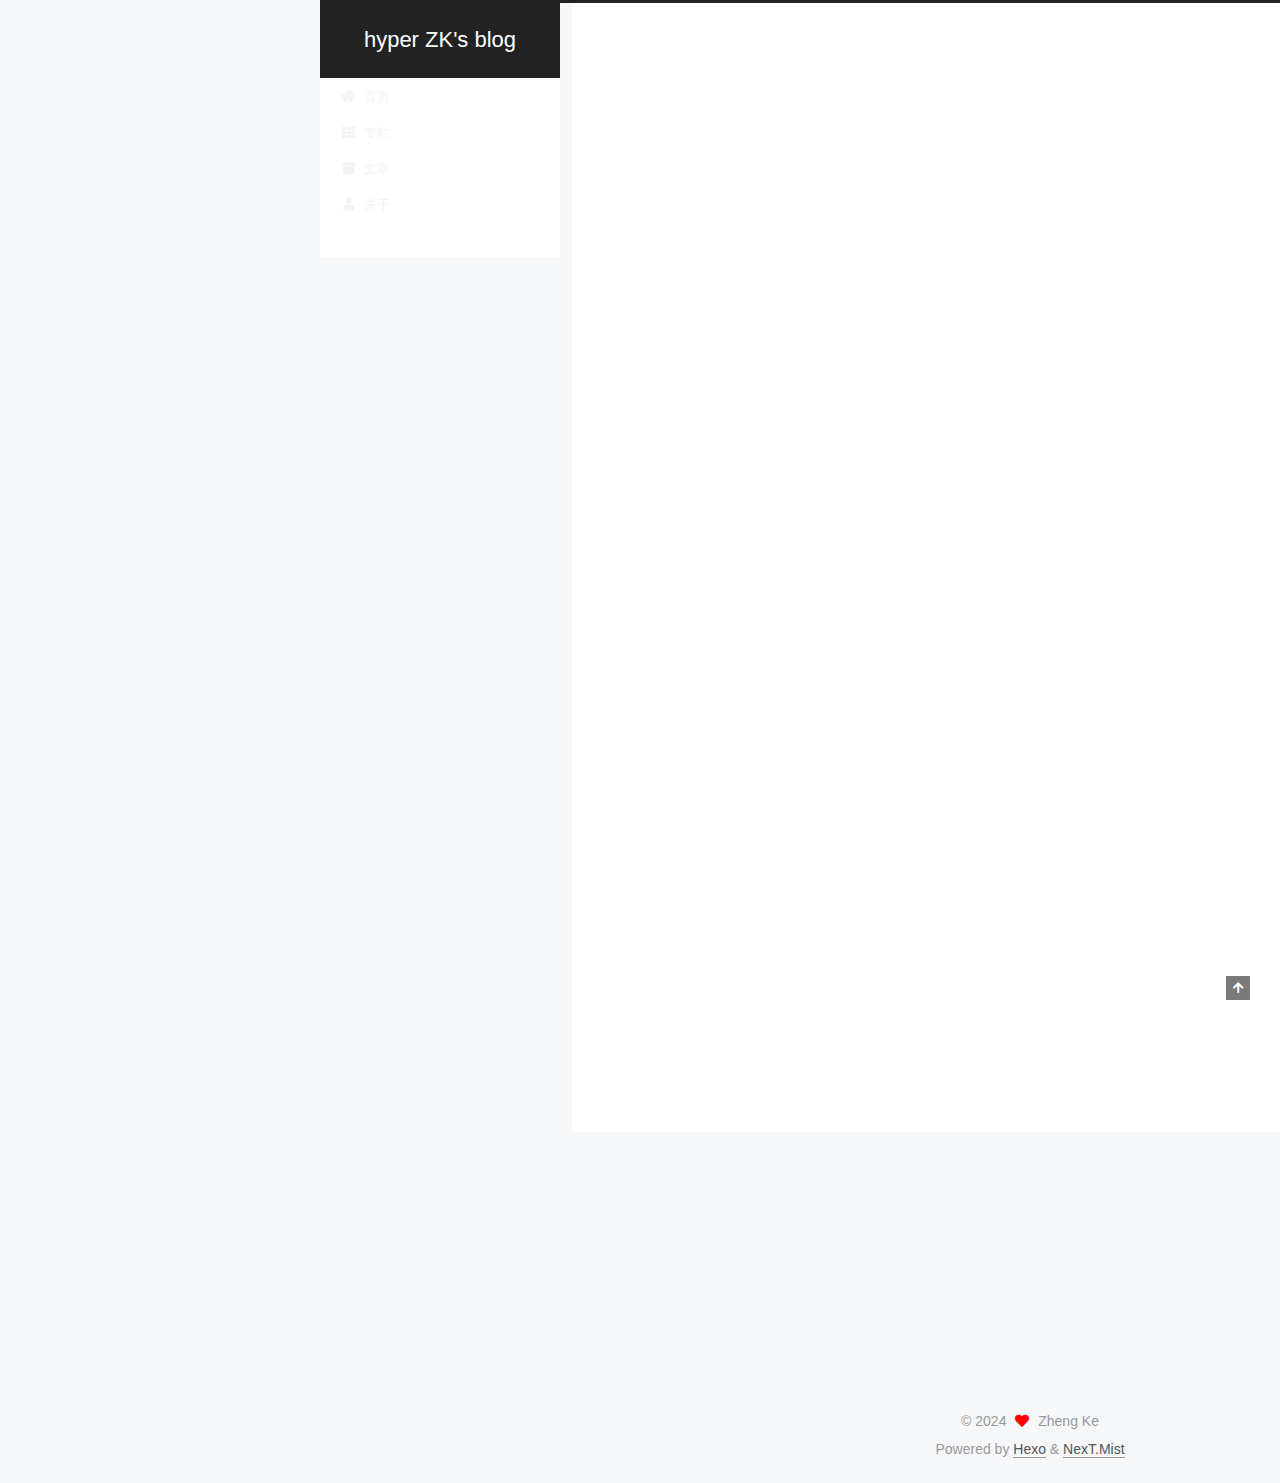
<file: 2024/10/21/hello-world/index.html>
<!DOCTYPE html>
<html lang="en">
<head>
  <meta charset="UTF-8">
<meta name="viewport" content="width=device-width, initial-scale=1, maximum-scale=2">
<meta name="theme-color" content="#222">
<meta name="generator" content="Hexo 7.3.0">
  <link rel="apple-touch-icon" sizes="180x180" href="/images/apple-touch-icon-next.png">
  <link rel="icon" type="image/png" sizes="32x32" href="/images/favicon-32x32-next.png">
  <link rel="icon" type="image/png" sizes="16x16" href="/images/favicon-16x16-next.png">
  <link rel="mask-icon" href="/images/logo.svg" color="#222">

<link rel="stylesheet" href="/css/main.css">


<link rel="stylesheet" href="/lib/font-awesome/css/all.min.css">

<script id="hexo-configurations">
    var NexT = window.NexT || {};
    var CONFIG = {"hostname":"example.com","root":"/","scheme":"Mist","version":"7.8.0","exturl":false,"sidebar":{"position":"left","display":"post","padding":18,"offset":12,"onmobile":false},"copycode":{"enable":false,"show_result":false,"style":null},"back2top":{"enable":true,"sidebar":false,"scrollpercent":false},"bookmark":{"enable":false,"color":"#222","save":"auto"},"fancybox":false,"mediumzoom":false,"lazyload":false,"pangu":false,"comments":{"style":"tabs","active":null,"storage":true,"lazyload":false,"nav":null},"algolia":{"hits":{"per_page":10},"labels":{"input_placeholder":"Search for Posts","hits_empty":"We didn't find any results for the search: ${query}","hits_stats":"${hits} results found in ${time} ms"}},"localsearch":{"enable":false,"trigger":"auto","top_n_per_article":1,"unescape":false,"preload":false},"motion":{"enable":true,"async":false,"transition":{"post_block":"fadeIn","post_header":"slideDownIn","post_body":"slideDownIn","coll_header":"slideLeftIn","sidebar":"slideUpIn"}}};
  </script>

  <meta name="description" content="Welcome to Hexo! This is your very first post. Check documentation for more info. If you get any problems when using Hexo, you can find the answer in troubleshooting or you can ask me on GitHub. Quick">
<meta property="og:type" content="article">
<meta property="og:title" content="Hello World">
<meta property="og:url" content="http://example.com/2024/10/21/hello-world/index.html">
<meta property="og:site_name" content="hyper ZK&#39;s blog">
<meta property="og:description" content="Welcome to Hexo! This is your very first post. Check documentation for more info. If you get any problems when using Hexo, you can find the answer in troubleshooting or you can ask me on GitHub. Quick">
<meta property="og:locale" content="en_US">
<meta property="article:published_time" content="2024-10-21T08:22:05.632Z">
<meta property="article:modified_time" content="2024-10-21T08:22:05.632Z">
<meta property="article:author" content="Zheng Ke">
<meta name="twitter:card" content="summary">

<link rel="canonical" href="http://example.com/2024/10/21/hello-world/">


<script id="page-configurations">
  // https://hexo.io/docs/variables.html
  CONFIG.page = {
    sidebar: "",
    isHome : false,
    isPost : true,
    lang   : 'en'
  };
</script>

  <title>Hello World | hyper ZK's blog</title>
  






  <noscript>
  <style>
  .use-motion .brand,
  .use-motion .menu-item,
  .sidebar-inner,
  .use-motion .post-block,
  .use-motion .pagination,
  .use-motion .comments,
  .use-motion .post-header,
  .use-motion .post-body,
  .use-motion .collection-header { opacity: initial; }

  .use-motion .site-title,
  .use-motion .site-subtitle {
    opacity: initial;
    top: initial;
  }

  .use-motion .logo-line-before i { left: initial; }
  .use-motion .logo-line-after i { right: initial; }
  </style>
</noscript>

</head>

<body itemscope itemtype="http://schema.org/WebPage">
  <div class="container use-motion">
    <div class="headband"></div>

    <header class="header" itemscope itemtype="http://schema.org/WPHeader">
      <div class="header-inner"><div class="site-brand-container">
  <div class="site-nav-toggle">
    <div class="toggle" aria-label="Toggle navigation bar">
      <span class="toggle-line toggle-line-first"></span>
      <span class="toggle-line toggle-line-middle"></span>
      <span class="toggle-line toggle-line-last"></span>
    </div>
  </div>

  <div class="site-meta">

    <a href="/" class="brand" rel="start">
      <span class="logo-line-before"><i></i></span>
      <h1 class="site-title">hyper ZK's blog</h1>
      <span class="logo-line-after"><i></i></span>
    </a>
  </div>

  <div class="site-nav-right">
    <div class="toggle popup-trigger">
    </div>
  </div>
</div>




<nav class="site-nav">
  <ul id="menu" class="main-menu menu">
        <li class="menu-item menu-item-首页">

    <a href="/" rel="section"><i class="fa fa-home fa-fw"></i>首页</a>

  </li>
        <li class="menu-item menu-item-专栏">

    <a href="/column/" rel="section"><i class="fa fa-th fa-fw"></i>专栏</a>

  </li>
        <li class="menu-item menu-item-文章">

    <a href="/archives/" rel="section"><i class="fa fa-archive fa-fw"></i>文章</a>

  </li>
        <li class="menu-item menu-item-关于">

    <a href="/about/" rel="section"><i class="fa fa-user fa-fw"></i>关于</a>

  </li>
  </ul>
</nav>




</div>
    </header>

    
  <div class="back-to-top">
    <i class="fa fa-arrow-up"></i>
    <span>0%</span>
  </div>


    <main class="main">
      <div class="main-inner">
        <div class="content-wrap">
          

          <div class="content post posts-expand">
            

    
  
  
  <article itemscope itemtype="http://schema.org/Article" class="post-block" lang="en">
    <link itemprop="mainEntityOfPage" href="http://example.com/2024/10/21/hello-world/">

    <span hidden itemprop="author" itemscope itemtype="http://schema.org/Person">
      <meta itemprop="image" content="/images/avatar.gif">
      <meta itemprop="name" content="Zheng Ke">
      <meta itemprop="description" content="code just for fun">
    </span>

    <span hidden itemprop="publisher" itemscope itemtype="http://schema.org/Organization">
      <meta itemprop="name" content="hyper ZK's blog">
    </span>
      <header class="post-header">
        <h1 class="post-title" itemprop="name headline">
          Hello World
        </h1>

        <div class="post-meta">
            <span class="post-meta-item">
              <span class="post-meta-item-icon">
                <i class="far fa-calendar"></i>
              </span>
              <span class="post-meta-item-text">Posted on</span>

              <time title="Created: 2024-10-21 16:22:05" itemprop="dateCreated datePublished" datetime="2024-10-21T16:22:05+08:00">2024-10-21</time>
            </span>

          

        </div>
      </header>

    
    
    
    <div class="post-body" itemprop="articleBody">

      
        <p>Welcome to <a target="_blank" rel="noopener" href="https://hexo.io/">Hexo</a>! This is your very first post. Check <a target="_blank" rel="noopener" href="https://hexo.io/docs/">documentation</a> for more info. If you get any problems when using Hexo, you can find the answer in <a target="_blank" rel="noopener" href="https://hexo.io/docs/troubleshooting.html">troubleshooting</a> or you can ask me on <a target="_blank" rel="noopener" href="https://github.com/hexojs/hexo/issues">GitHub</a>.</p>
<h2 id="Quick-Start"><a href="#Quick-Start" class="headerlink" title="Quick Start"></a>Quick Start</h2><h3 id="Create-a-new-post"><a href="#Create-a-new-post" class="headerlink" title="Create a new post"></a>Create a new post</h3><figure class="highlight bash"><table><tr><td class="gutter"><pre><span class="line">1</span><br></pre></td><td class="code"><pre><span class="line">$ hexo new <span class="string">&quot;My New Post&quot;</span></span><br></pre></td></tr></table></figure>

<p>More info: <a target="_blank" rel="noopener" href="https://hexo.io/docs/writing.html">Writing</a></p>
<h3 id="Run-server"><a href="#Run-server" class="headerlink" title="Run server"></a>Run server</h3><figure class="highlight bash"><table><tr><td class="gutter"><pre><span class="line">1</span><br></pre></td><td class="code"><pre><span class="line">$ hexo server</span><br></pre></td></tr></table></figure>

<p>More info: <a target="_blank" rel="noopener" href="https://hexo.io/docs/server.html">Server</a></p>
<h3 id="Generate-static-files"><a href="#Generate-static-files" class="headerlink" title="Generate static files"></a>Generate static files</h3><figure class="highlight bash"><table><tr><td class="gutter"><pre><span class="line">1</span><br></pre></td><td class="code"><pre><span class="line">$ hexo generate</span><br></pre></td></tr></table></figure>

<p>More info: <a target="_blank" rel="noopener" href="https://hexo.io/docs/generating.html">Generating</a></p>
<h3 id="Deploy-to-remote-sites"><a href="#Deploy-to-remote-sites" class="headerlink" title="Deploy to remote sites"></a>Deploy to remote sites</h3><figure class="highlight bash"><table><tr><td class="gutter"><pre><span class="line">1</span><br></pre></td><td class="code"><pre><span class="line">$ hexo deploy</span><br></pre></td></tr></table></figure>

<p>More info: <a target="_blank" rel="noopener" href="https://hexo.io/docs/one-command-deployment.html">Deployment</a></p>

    </div>

    
    
    

      <footer class="post-footer">

        


        
      </footer>
    
  </article>
  
  
  



          </div>
          

<script>
  window.addEventListener('tabs:register', () => {
    let { activeClass } = CONFIG.comments;
    if (CONFIG.comments.storage) {
      activeClass = localStorage.getItem('comments_active') || activeClass;
    }
    if (activeClass) {
      let activeTab = document.querySelector(`a[href="#comment-${activeClass}"]`);
      if (activeTab) {
        activeTab.click();
      }
    }
  });
  if (CONFIG.comments.storage) {
    window.addEventListener('tabs:click', event => {
      if (!event.target.matches('.tabs-comment .tab-content .tab-pane')) return;
      let commentClass = event.target.classList[1];
      localStorage.setItem('comments_active', commentClass);
    });
  }
</script>

        </div>
          
  
  <div class="toggle sidebar-toggle">
    <span class="toggle-line toggle-line-first"></span>
    <span class="toggle-line toggle-line-middle"></span>
    <span class="toggle-line toggle-line-last"></span>
  </div>

  <aside class="sidebar">
    <div class="sidebar-inner">

      <ul class="sidebar-nav motion-element">
        <li class="sidebar-nav-toc">
          Table of Contents
        </li>
        <li class="sidebar-nav-overview">
          Overview
        </li>
      </ul>

      <!--noindex-->
      <div class="post-toc-wrap sidebar-panel">
          <div class="post-toc motion-element"><ol class="nav"><li class="nav-item nav-level-2"><a class="nav-link" href="#Quick-Start"><span class="nav-number">1.</span> <span class="nav-text">Quick Start</span></a><ol class="nav-child"><li class="nav-item nav-level-3"><a class="nav-link" href="#Create-a-new-post"><span class="nav-number">1.1.</span> <span class="nav-text">Create a new post</span></a></li><li class="nav-item nav-level-3"><a class="nav-link" href="#Run-server"><span class="nav-number">1.2.</span> <span class="nav-text">Run server</span></a></li><li class="nav-item nav-level-3"><a class="nav-link" href="#Generate-static-files"><span class="nav-number">1.3.</span> <span class="nav-text">Generate static files</span></a></li><li class="nav-item nav-level-3"><a class="nav-link" href="#Deploy-to-remote-sites"><span class="nav-number">1.4.</span> <span class="nav-text">Deploy to remote sites</span></a></li></ol></li></ol></div>
      </div>
      <!--/noindex-->

      <div class="site-overview-wrap sidebar-panel">
        <div class="site-author motion-element" itemprop="author" itemscope itemtype="http://schema.org/Person">
  <p class="site-author-name" itemprop="name">Zheng Ke</p>
  <div class="site-description" itemprop="description">code just for fun</div>
</div>
<div class="site-state-wrap motion-element">
  <nav class="site-state">
      <div class="site-state-item site-state-posts">
          <a href="/archives">
          <span class="site-state-item-count">1</span>
          <span class="site-state-item-name">posts</span>
        </a>
      </div>
  </nav>
</div>
  <div class="links-of-author motion-element">
      <span class="links-of-author-item">
        <a href="https://github.com/nerdnbut" title="GitHub → https:&#x2F;&#x2F;github.com&#x2F;nerdnbut" rel="noopener" target="_blank"><i class="fab fa-github fa-fw"></i>GitHub</a>
      </span>
      <span class="links-of-author-item">
        <a href="mailto:a1529572511@gmail.com" title="E-Mail → mailto:a1529572511@gmail.com" rel="noopener" target="_blank"><i class="fa fa-envelope fa-fw"></i>E-Mail</a>
      </span>
      <span class="links-of-author-item">
        <a href="https://twitter.com/nerdzjdx" title="Twitter → https:&#x2F;&#x2F;twitter.com&#x2F;nerdzjdx" rel="noopener" target="_blank"><i class="fab fa-twitter fa-fw"></i>Twitter</a>
      </span>
  </div>



      </div>

    </div>
  </aside>
  <div id="sidebar-dimmer"></div>


      </div>
    </main>

    <footer class="footer">
      <div class="footer-inner">
        

        

<div class="copyright">
  
  &copy; 
  <span itemprop="copyrightYear">2024</span>
  <span class="with-love">
    <i class="fa fa-heart"></i>
  </span>
  <span class="author" itemprop="copyrightHolder">Zheng Ke</span>
</div>
  <div class="powered-by">Powered by <a href="https://hexo.io/" class="theme-link" rel="noopener" target="_blank">Hexo</a> & <a href="https://mist.theme-next.org/" class="theme-link" rel="noopener" target="_blank">NexT.Mist</a>
  </div>

        








      </div>
    </footer>
  </div>

  
  <script src="/lib/anime.min.js"></script>
  <script src="/lib/velocity/velocity.min.js"></script>
  <script src="/lib/velocity/velocity.ui.min.js"></script>

<script src="/js/utils.js"></script>

<script src="/js/motion.js"></script>


<script src="/js/schemes/muse.js"></script>


<script src="/js/next-boot.js"></script>




  















  

  

</body>
</html>
</file>
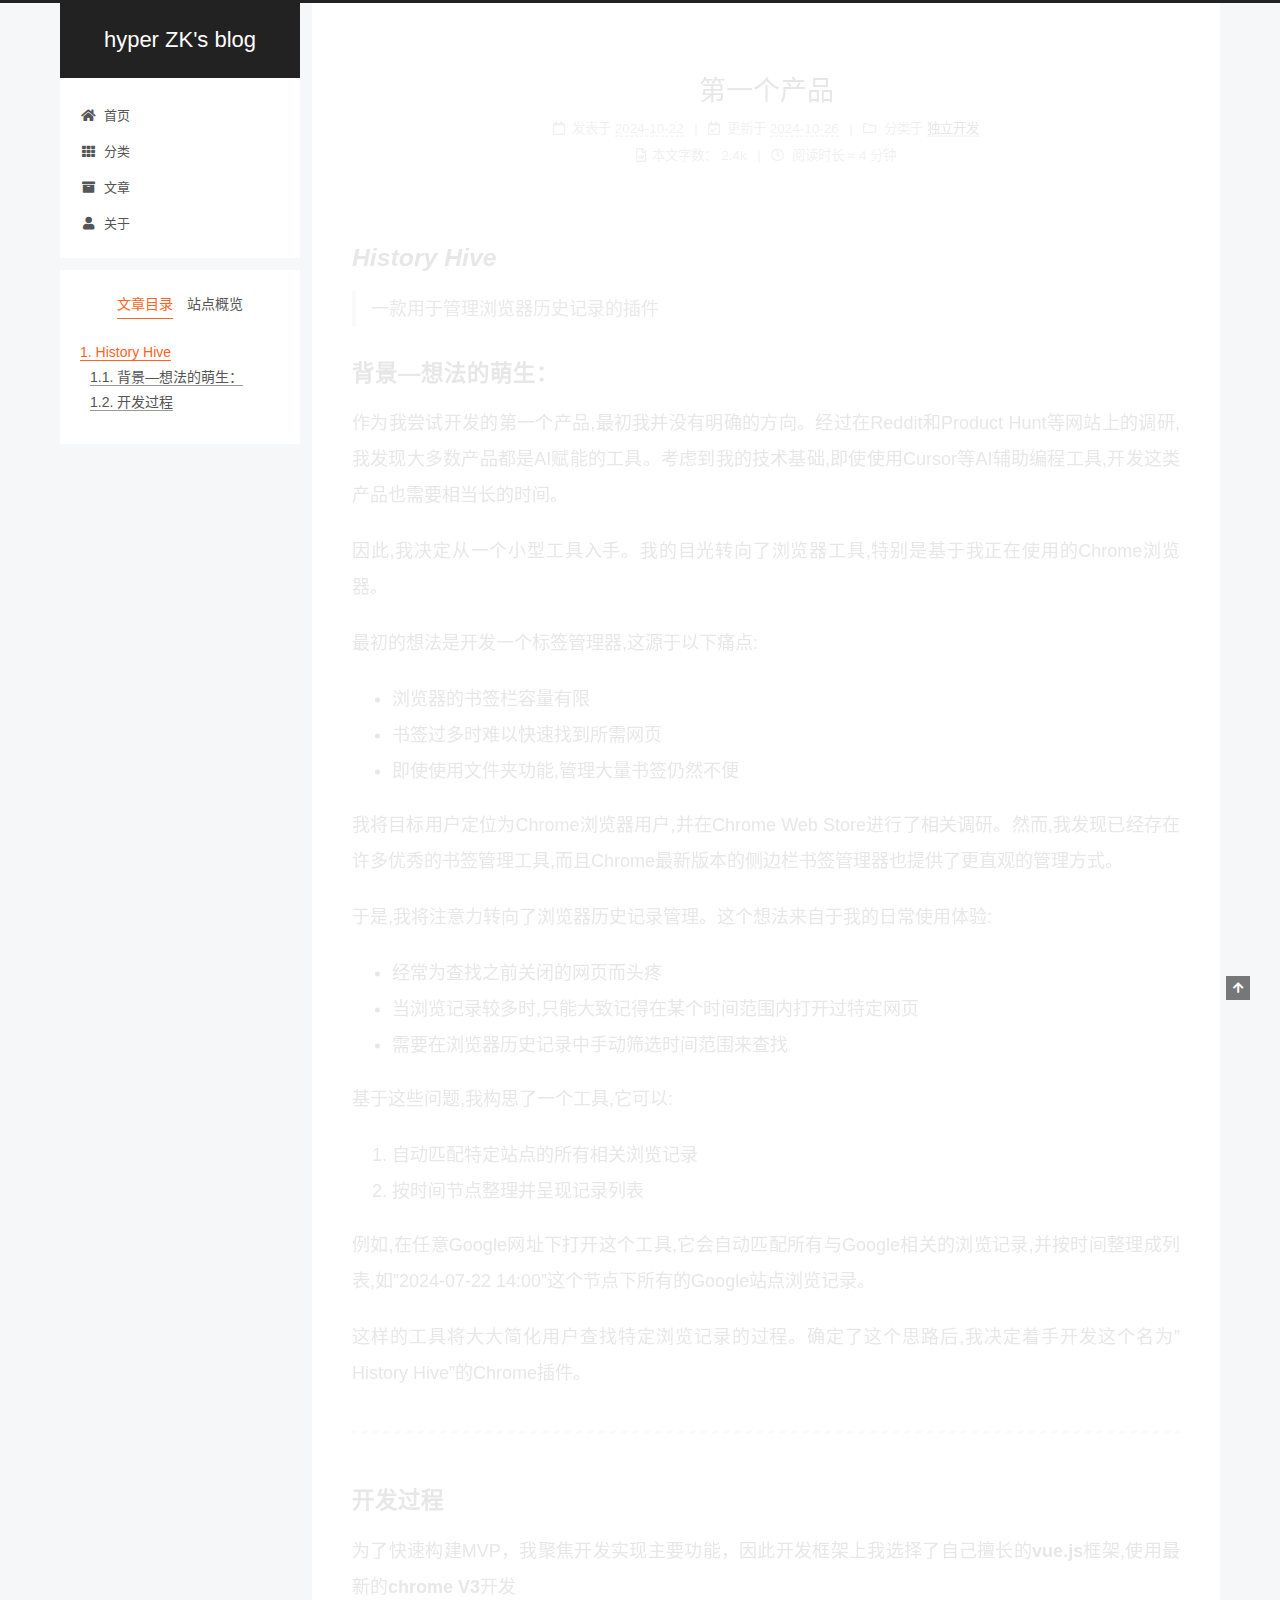
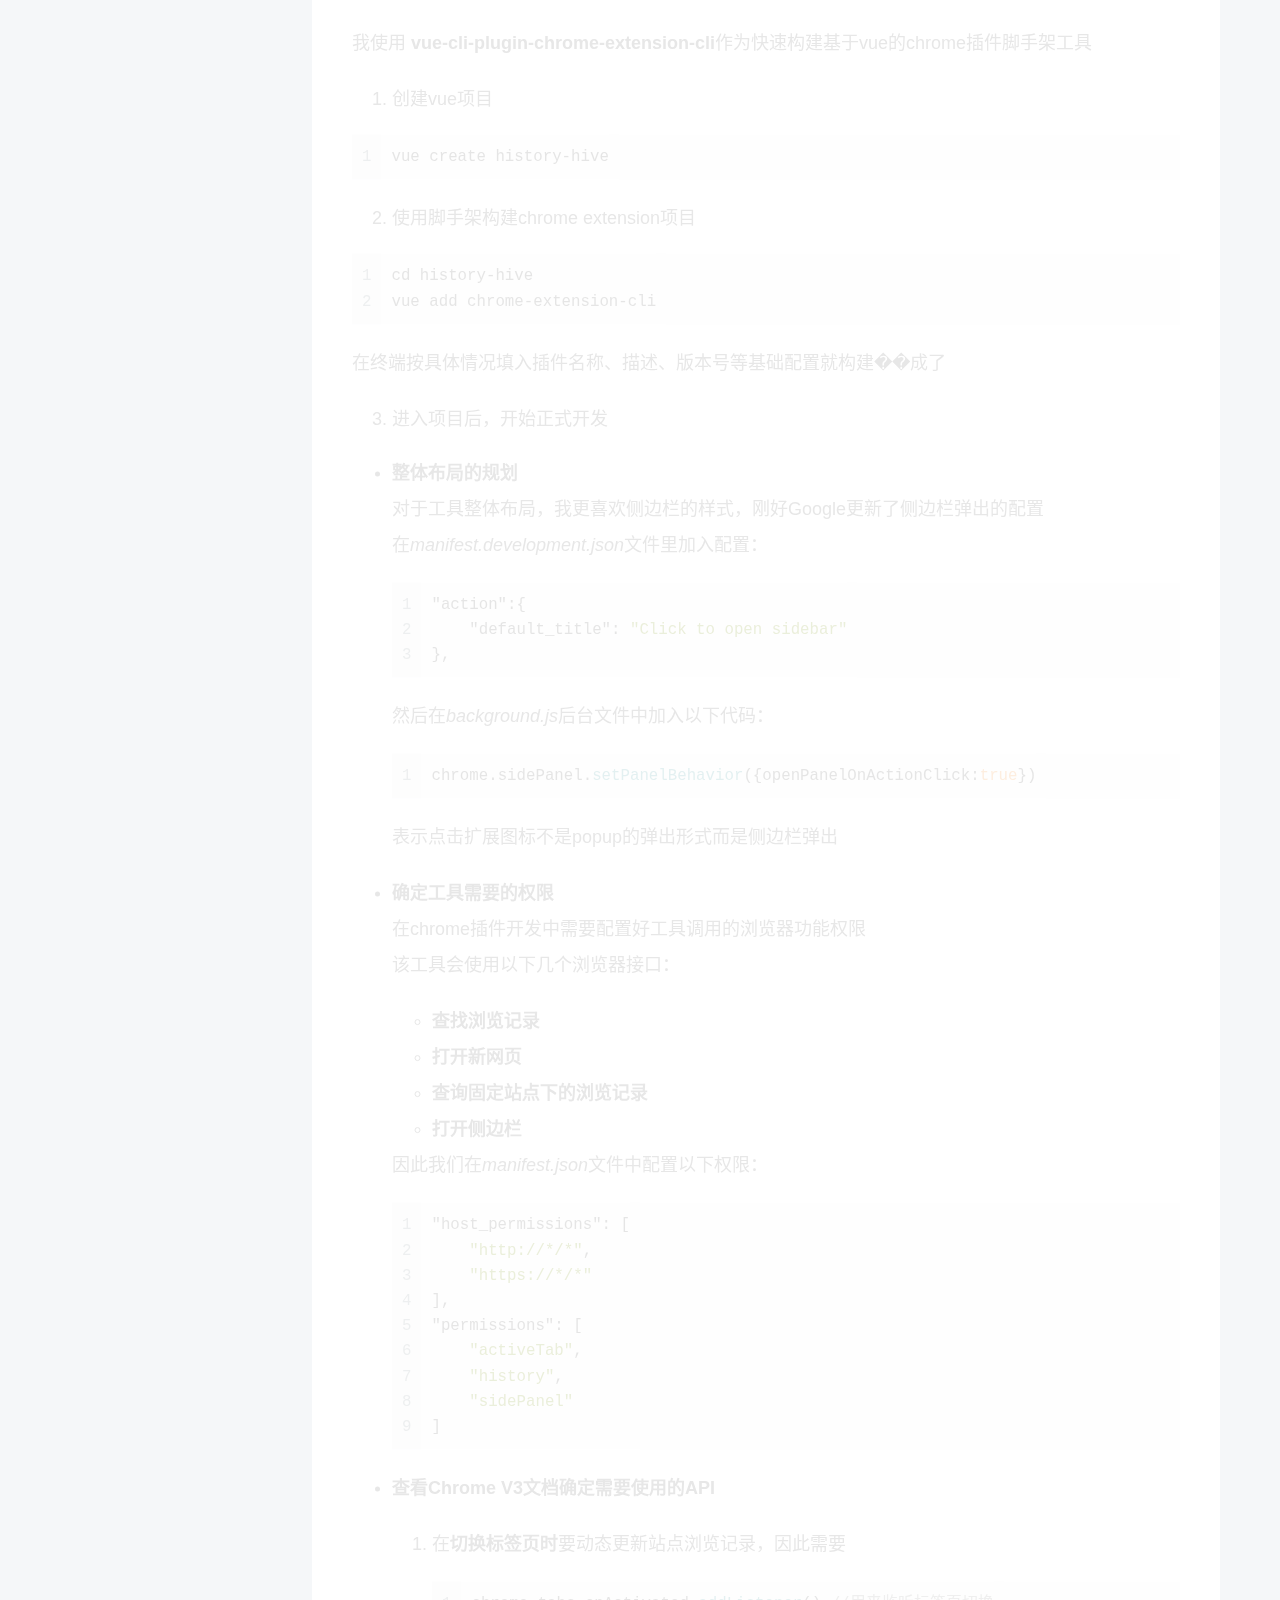
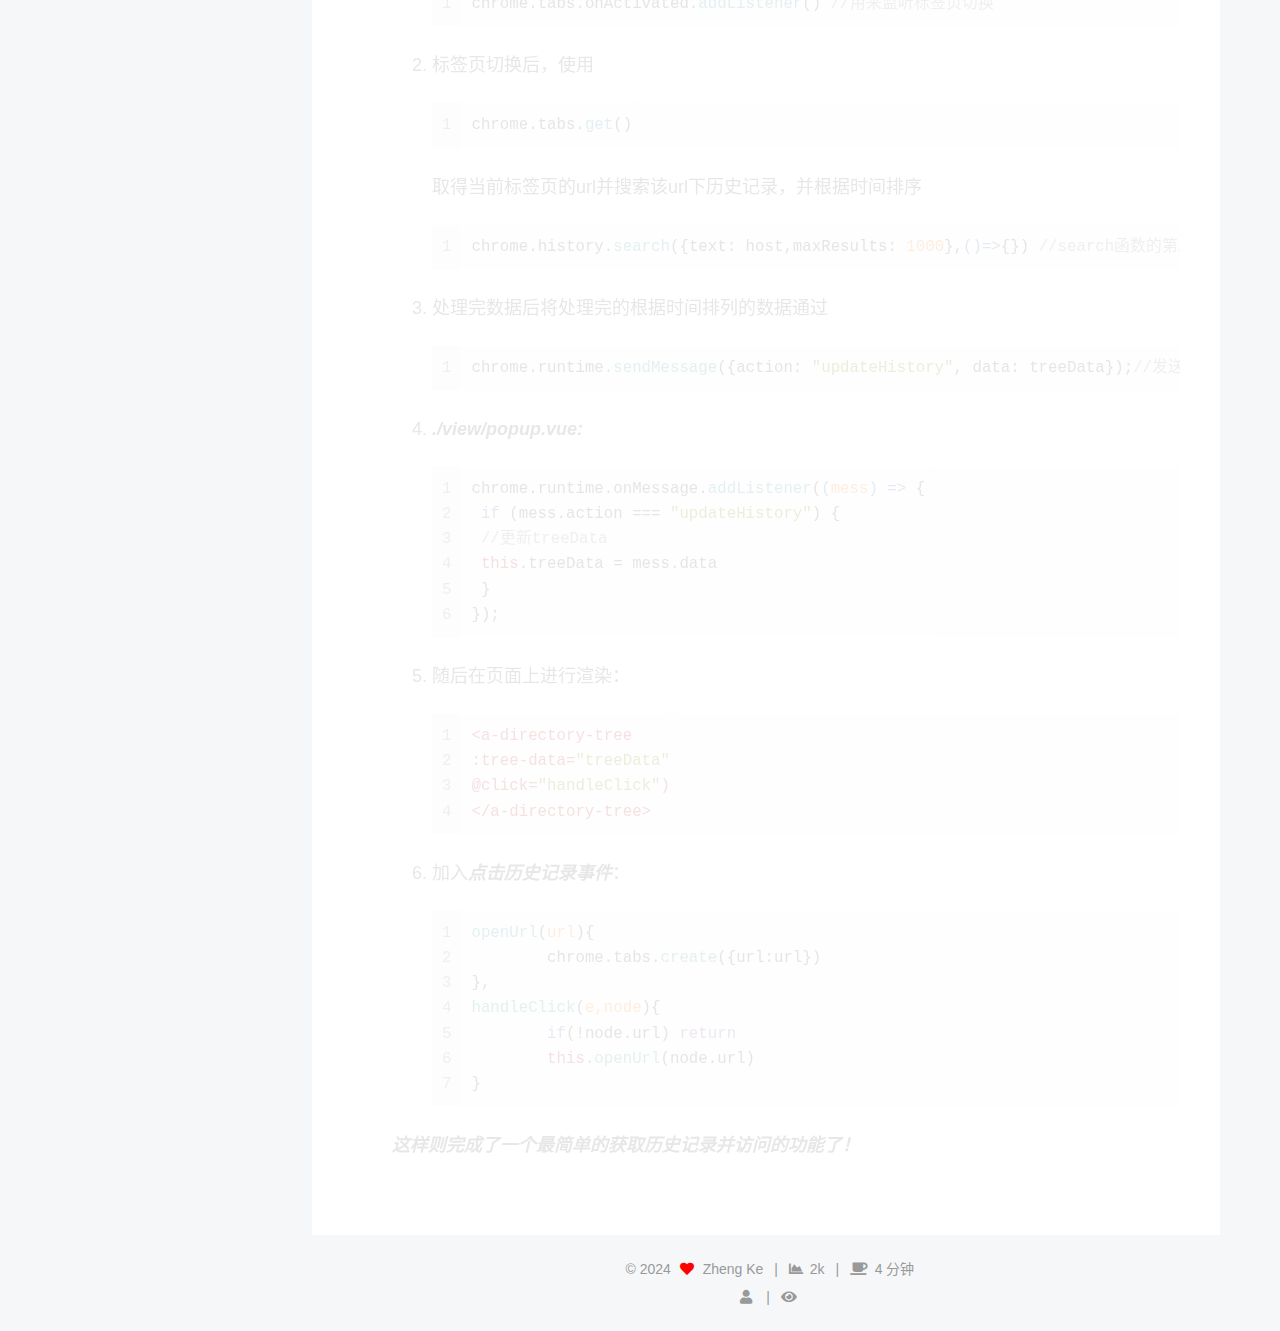
<file: 2024/10/22/first-blog/index.html>
<!DOCTYPE html>
<html lang="zh-CN">
<head>
  <script async src="https://pagead2.googlesyndication.com/pagead/js/adsbygoogle.js?client=ca-pub-3242947696468014"
     crossorigin="anonymous"></script>
  <meta charset="UTF-8">
<meta name="viewport" content="width=device-width, initial-scale=1, maximum-scale=2">
<meta name="theme-color" content="#222">
<meta name="generator" content="Hexo 7.3.0">
  <link rel="apple-touch-icon" sizes="180x180" href="/images/apple-touch-icon-next.png">
  <link rel="icon" type="image/png" sizes="32x32" href="/images/favicon-32x32-next.png">
  <link rel="icon" type="image/png" sizes="16x16" href="/images/favicon-16x16-next.png">
  <link rel="mask-icon" href="/images/logo.svg" color="#222">

<link rel="stylesheet" href="/css/main.css">


<link rel="stylesheet" href="/lib/font-awesome/css/all.min.css">

<script id="hexo-configurations">
    var NexT = window.NexT || {};
    var CONFIG = {"hostname":"example.com","root":"/","scheme":"Pisces","version":"7.8.0","exturl":false,"sidebar":{"position":"left","display":"post","padding":18,"offset":12,"onmobile":false},"copycode":{"enable":false,"show_result":false,"style":null},"back2top":{"enable":true,"sidebar":false,"scrollpercent":false},"bookmark":{"enable":false,"color":"#222","save":"auto"},"fancybox":false,"mediumzoom":false,"lazyload":false,"pangu":false,"comments":{"style":"tabs","active":null,"storage":true,"lazyload":false,"nav":null},"algolia":{"hits":{"per_page":10},"labels":{"input_placeholder":"Search for Posts","hits_empty":"We didn't find any results for the search: ${query}","hits_stats":"${hits} results found in ${time} ms"}},"localsearch":{"enable":false,"trigger":"auto","top_n_per_article":1,"unescape":false,"preload":false},"motion":{"enable":true,"async":false,"transition":{"post_block":"fadeIn","post_header":"slideDownIn","post_body":"slideDownIn","coll_header":"slideLeftIn","sidebar":"slideUpIn"}}};
  </script>

  <meta name="description" content="History Hive 一款用于管理浏览器历史记录的插件">
<meta property="og:type" content="article">
<meta property="og:title" content="第一个产品">
<meta property="og:url" content="http://example.com/2024/10/22/first-blog/index.html">
<meta property="og:site_name" content="hyper ZK&#39;s blog">
<meta property="og:description" content="History Hive 一款用于管理浏览器历史记录的插件">
<meta property="og:locale" content="zh_CN">
<meta property="article:published_time" content="2024-10-21T16:00:00.000Z">
<meta property="article:modified_time" content="2024-10-26T09:03:43.985Z">
<meta property="article:author" content="Zheng Ke">
<meta name="twitter:card" content="summary">

<link rel="canonical" href="http://example.com/2024/10/22/first-blog/">


<script id="page-configurations">
  // https://hexo.io/docs/variables.html
  CONFIG.page = {
    sidebar: "",
    isHome : false,
    isPost : true,
    lang   : 'zh-CN'
  };
</script>

  <title>第一个产品 | hyper ZK's blog</title>
  






  <noscript>
  <style>
  .use-motion .brand,
  .use-motion .menu-item,
  .sidebar-inner,
  .use-motion .post-block,
  .use-motion .pagination,
  .use-motion .comments,
  .use-motion .post-header,
  .use-motion .post-body,
  .use-motion .collection-header { opacity: initial; }

  .use-motion .site-title,
  .use-motion .site-subtitle {
    opacity: initial;
    top: initial;
  }

  .use-motion .logo-line-before i { left: initial; }
  .use-motion .logo-line-after i { right: initial; }
  </style>
</noscript>

</head>

<body itemscope itemtype="http://schema.org/WebPage">
  <div class="container use-motion">
    <div class="headband"></div>

    <header class="header" itemscope itemtype="http://schema.org/WPHeader">
      <div class="header-inner"><div class="site-brand-container">
  <div class="site-nav-toggle">
    <div class="toggle" aria-label="切换导航栏">
      <span class="toggle-line toggle-line-first"></span>
      <span class="toggle-line toggle-line-middle"></span>
      <span class="toggle-line toggle-line-last"></span>
    </div>
  </div>

  <div class="site-meta">

    <a href="/" class="brand" rel="start">
      <span class="logo-line-before"><i></i></span>
      <h1 class="site-title">hyper ZK's blog</h1>
      <span class="logo-line-after"><i></i></span>
    </a>
  </div>

  <div class="site-nav-right">
    <div class="toggle popup-trigger">
    </div>
  </div>
</div>




<nav class="site-nav">
  <ul id="menu" class="main-menu menu">
        <li class="menu-item menu-item-首页">

    <a href="/" rel="section"><i class="fa fa-home fa-fw"></i>首页</a>

  </li>
        <li class="menu-item menu-item-分类">

    <a href="/categories/" rel="section"><i class="fa fa-th fa-fw"></i>分类</a>

  </li>
        <li class="menu-item menu-item-文章">

    <a href="/archives/" rel="section"><i class="fa fa-archive fa-fw"></i>文章</a>

  </li>
        <li class="menu-item menu-item-关于">

    <a href="/about/" rel="section"><i class="fa fa-user fa-fw"></i>关于</a>

  </li>
  </ul>
</nav>




</div>
    </header>

    
  <div class="back-to-top">
    <i class="fa fa-arrow-up"></i>
    <span>0%</span>
  </div>


    <main class="main">
      <div class="main-inner">
        <div class="content-wrap">
          

          <div class="content post posts-expand">
            

    
  
  
  <article itemscope itemtype="http://schema.org/Article" class="post-block" lang="zh-CN">
    <link itemprop="mainEntityOfPage" href="http://example.com/2024/10/22/first-blog/">

    <span hidden itemprop="author" itemscope itemtype="http://schema.org/Person">
      <meta itemprop="image" content="/images/avatar.gif">
      <meta itemprop="name" content="Zheng Ke">
      <meta itemprop="description" content="code just for fun">
    </span>

    <span hidden itemprop="publisher" itemscope itemtype="http://schema.org/Organization">
      <meta itemprop="name" content="hyper ZK's blog">
    </span>
      <header class="post-header">
        <h1 class="post-title" itemprop="name headline">
          第一个产品
        </h1>

        <div class="post-meta">
            <span class="post-meta-item">
              <span class="post-meta-item-icon">
                <i class="far fa-calendar"></i>
              </span>
              <span class="post-meta-item-text">发表于</span>

              <time title="创建时间：2024-10-22 00:00:00" itemprop="dateCreated datePublished" datetime="2024-10-22T00:00:00+08:00">2024-10-22</time>
            </span>
              <span class="post-meta-item">
                <span class="post-meta-item-icon">
                  <i class="far fa-calendar-check"></i>
                </span>
                <span class="post-meta-item-text">更新于</span>
                <time title="修改时间：2024-10-26 17:03:43" itemprop="dateModified" datetime="2024-10-26T17:03:43+08:00">2024-10-26</time>
              </span>
            <span class="post-meta-item">
              <span class="post-meta-item-icon">
                <i class="far fa-folder"></i>
              </span>
              <span class="post-meta-item-text">分类于</span>
                <span itemprop="about" itemscope itemtype="http://schema.org/Thing">
                  <a href="/categories/%E7%8B%AC%E7%AB%8B%E5%BC%80%E5%8F%91/" itemprop="url" rel="index"><span itemprop="name">独立开发</span></a>
                </span>
            </span>

          
            <span class="post-meta-item" title="阅读次数" id="busuanzi_container_page_pv" style="display: none;">
              <span class="post-meta-item-icon">
                <i class="fa fa-eye"></i>
              </span>
              <span class="post-meta-item-text">阅读次数：</span>
              <span id="busuanzi_value_page_pv"></span>
            </span><br>
            <span class="post-meta-item" title="本文字数">
              <span class="post-meta-item-icon">
                <i class="far fa-file-word"></i>
              </span>
                <span class="post-meta-item-text">本文字数：</span>
              <span>2.4k</span>
            </span>
            <span class="post-meta-item" title="阅读时长">
              <span class="post-meta-item-icon">
                <i class="far fa-clock"></i>
              </span>
                <span class="post-meta-item-text">阅读时长 &asymp;</span>
              <span>4 分钟</span>
            </span>

        </div>
      </header>

    
    
    
    <div class="post-body" itemprop="articleBody">

      
        <h2 id="History-Hive"><a href="#History-Hive" class="headerlink" title="History Hive"></a><em>History Hive</em></h2><blockquote>
<p>一款用于管理浏览器历史记录的插件</p>
</blockquote>
<span id="more"></span>

<h3 id="背景—想法的萌生："><a href="#背景—想法的萌生：" class="headerlink" title="背景—想法的萌生："></a>背景—想法的萌生：</h3><p>作为我尝试开发的第一个产品,最初我并没有明确的方向。经过在Reddit和Product Hunt等网站上的调研,我发现大多数产品都是AI赋能的工具。考虑到我的技术基础,即使使用Cursor等AI辅助编程工具,开发这类产品也需要相当长的时间。</p>
<p>因此,我决定从一个小型工具入手。我的目光转向了浏览器工具,特别是基于我正在使用的Chrome浏览器。</p>
<p>最初的想法是开发一个标签管理器,这源于以下痛点:</p>
<ul>
<li>浏览器的书签栏容量有限</li>
<li>书签过多时难以快速找到所需网页</li>
<li>即使使用文件夹功能,管理大量书签仍然不便</li>
</ul>
<p>我将目标用户定位为Chrome浏览器用户,并在Chrome Web Store进行了相关调研。然而,我发现已经存在许多优秀的书签管理工具,而且Chrome最新版本的侧边栏书签管理器也提供了更直观的管理方式。</p>
<p>于是,我将注意力转向了浏览器历史记录管理。这个想法来自于我的日常使用体验:</p>
<ul>
<li>经常为查找之前关闭的网页而头疼</li>
<li>当浏览记录较多时,只能大致记得在某个时间范围内打开过特定网页</li>
<li>需要在浏览器历史记录中手动筛选时间范围来查找</li>
</ul>
<p>基于这些问题,我构思了一个工具,它可以:</p>
<ol>
<li>自动匹配特定站点的所有相关浏览记录</li>
<li>按时间节点整理并呈现记录列表</li>
</ol>
<p>例如,在任意Google网址下打开这个工具,它会自动匹配所有与Google相关的浏览记录,并按时间整理成列表,如”2024-07-22 14:00”这个节点下所有的Google站点浏览记录。</p>
<p>这样的工具将大大简化用户查找特定浏览记录的过程。确定了这个思路后,我决定着手开发这个名为”History Hive”的Chrome插件。</p>
<hr>
<h3 id="开发过程"><a href="#开发过程" class="headerlink" title="开发过程"></a>开发过程</h3><p>为了快速构建MVP，我聚焦开发实现主要功能，因此开发框架上我选择了自己擅长的<strong>vue.js</strong>框架,使用最新的<strong>chrome V3</strong>开发</p>
<p>我使用  <strong>vue-cli-plugin-chrome-extension-cli</strong>作为快速构建基于vue的chrome插件脚手架工具</p>
<ol>
<li>创建vue项目</li>
</ol>
<figure class="highlight plaintext"><table><tr><td class="gutter"><pre><span class="line">1</span><br></pre></td><td class="code"><pre><span class="line">vue create history-hive</span><br></pre></td></tr></table></figure>

<ol start="2">
<li>使用脚手架构建chrome extension项目</li>
</ol>
<figure class="highlight plaintext"><table><tr><td class="gutter"><pre><span class="line">1</span><br><span class="line">2</span><br></pre></td><td class="code"><pre><span class="line">cd history-hive</span><br><span class="line">vue add chrome-extension-cli</span><br></pre></td></tr></table></figure>

<p>在终端按具体情况填入插件名称、描述、版本号等基础配置就构建��成了</p>
<ol start="3">
<li>进入项目后，开始正式开发</li>
</ol>
<ul>
<li><p><strong>整体布局的规划</strong><br>对于工具整体布局，我更喜欢侧边栏的样式，刚好Google更新了侧边栏弹出的配置<br>在<em>manifest.development.json</em>文件里加入配置：</p>
<figure class="highlight json"><table><tr><td class="gutter"><pre><span class="line">1</span><br><span class="line">2</span><br><span class="line">3</span><br></pre></td><td class="code"><pre><span class="line"><span class="attr">&quot;action&quot;</span><span class="punctuation">:</span><span class="punctuation">&#123;</span></span><br><span class="line">    <span class="attr">&quot;default_title&quot;</span><span class="punctuation">:</span> <span class="string">&quot;Click to open sidebar&quot;</span></span><br><span class="line"><span class="punctuation">&#125;</span><span class="punctuation">,</span></span><br></pre></td></tr></table></figure>

<p>然后在<em>background.js</em>后台文件中加入以下代码：</p>
<figure class="highlight javascript"><table><tr><td class="gutter"><pre><span class="line">1</span><br></pre></td><td class="code"><pre><span class="line">chrome.<span class="property">sidePanel</span>.<span class="title function_">setPanelBehavior</span>(&#123;<span class="attr">openPanelOnActionClick</span>:<span class="literal">true</span>&#125;)</span><br></pre></td></tr></table></figure>

<p>表示点击扩展图标不是popup的弹出形式而是侧边栏弹出</p>
</li>
<li><p><strong>确定工具需要的权限</strong><br>在chrome插件开发中需要配置好工具调用的浏览器功能权限<br>该工具会使用以下几个浏览器接口：</p>
<ul>
<li><strong>查找浏览记录</strong></li>
<li><strong>打开新网页</strong></li>
<li><strong>查询固定站点下的浏览记录</strong></li>
<li><strong>打开侧边栏</strong></li>
</ul>
<p>因此我们在<em>manifest.json</em>文件中配置以下权限：</p>
<figure class="highlight json"><table><tr><td class="gutter"><pre><span class="line">1</span><br><span class="line">2</span><br><span class="line">3</span><br><span class="line">4</span><br><span class="line">5</span><br><span class="line">6</span><br><span class="line">7</span><br><span class="line">8</span><br><span class="line">9</span><br></pre></td><td class="code"><pre><span class="line"><span class="attr">&quot;host_permissions&quot;</span><span class="punctuation">:</span> <span class="punctuation">[</span></span><br><span class="line">    <span class="string">&quot;http://*/*&quot;</span><span class="punctuation">,</span></span><br><span class="line">    <span class="string">&quot;https://*/*&quot;</span></span><br><span class="line"><span class="punctuation">]</span><span class="punctuation">,</span></span><br><span class="line"><span class="attr">&quot;permissions&quot;</span><span class="punctuation">:</span> <span class="punctuation">[</span></span><br><span class="line">    <span class="string">&quot;activeTab&quot;</span><span class="punctuation">,</span></span><br><span class="line">    <span class="string">&quot;history&quot;</span><span class="punctuation">,</span></span><br><span class="line">    <span class="string">&quot;sidePanel&quot;</span></span><br><span class="line"><span class="punctuation">]</span></span><br></pre></td></tr></table></figure></li>
<li><p><strong>查看Chrome V3文档确定需要使用的API</strong></p>
<ol>
<li><p>在<strong>切换标签页时</strong>要动态更新站点浏览记录，因此需要</p>
<figure class="highlight javascript"><table><tr><td class="gutter"><pre><span class="line">1</span><br></pre></td><td class="code"><pre><span class="line">chrome.<span class="property">tabs</span>.<span class="property">onActivated</span>.<span class="title function_">addListener</span>() <span class="comment">//用来监听标签页切换</span></span><br></pre></td></tr></table></figure></li>
<li><p>标签页切换后，使用</p>
  <figure class="highlight javascript"><table><tr><td class="gutter"><pre><span class="line">1</span><br></pre></td><td class="code"><pre><span class="line">chrome.<span class="property">tabs</span>.<span class="title function_">get</span>()</span><br></pre></td></tr></table></figure>
<p>  取得当前标签页的url并搜索该url下历史记录，并根据时间排序</p>
  <figure class="highlight javascript"><table><tr><td class="gutter"><pre><span class="line">1</span><br></pre></td><td class="code"><pre><span class="line">chrome.<span class="property">history</span>.<span class="title function_">search</span>(&#123;<span class="attr">text</span>: host,<span class="attr">maxResults</span>: <span class="number">1000</span>&#125;,<span class="function">()=&gt;</span>&#123;&#125;) <span class="comment">//search函数的第二个参数为回调函数用于处理结果</span></span><br></pre></td></tr></table></figure></li>
<li><p>处理完数据后将处理完的根据时间排列的数据通过</p>
<figure class="highlight javascript"><table><tr><td class="gutter"><pre><span class="line">1</span><br></pre></td><td class="code"><pre><span class="line">chrome.<span class="property">runtime</span>.<span class="title function_">sendMessage</span>(&#123;<span class="attr">action</span>: <span class="string">&quot;updateHistory&quot;</span>, <span class="attr">data</span>: treeData&#125;);<span class="comment">//发送信息，让view页面接收</span></span><br></pre></td></tr></table></figure></li>
<li><p><em><strong>.&#x2F;view&#x2F;popup.vue:</strong></em></p>
<figure class="highlight javascript"><table><tr><td class="gutter"><pre><span class="line">1</span><br><span class="line">2</span><br><span class="line">3</span><br><span class="line">4</span><br><span class="line">5</span><br><span class="line">6</span><br></pre></td><td class="code"><pre><span class="line">chrome.<span class="property">runtime</span>.<span class="property">onMessage</span>.<span class="title function_">addListener</span>(<span class="function">(<span class="params">mess</span>) =&gt;</span> &#123;</span><br><span class="line"> <span class="keyword">if</span> (mess.<span class="property">action</span> === <span class="string">&quot;updateHistory&quot;</span>) &#123;</span><br><span class="line"> <span class="comment">//更新treeData</span></span><br><span class="line"> <span class="variable language_">this</span>.<span class="property">treeData</span> = mess.<span class="property">data</span></span><br><span class="line"> &#125;</span><br><span class="line">&#125;);</span><br></pre></td></tr></table></figure></li>
<li><p>随后在页面上进行渲染：</p>
<figure class="highlight html"><table><tr><td class="gutter"><pre><span class="line">1</span><br><span class="line">2</span><br><span class="line">3</span><br><span class="line">4</span><br></pre></td><td class="code"><pre><span class="line"><span class="tag">&lt;<span class="name">a-directory-tree</span></span></span><br><span class="line"><span class="tag"><span class="attr">:tree-data</span>=<span class="string">&quot;treeData&quot;</span></span></span><br><span class="line"><span class="tag">@<span class="attr">click</span>=<span class="string">&quot;handleClick&quot;</span>)</span></span><br><span class="line"><span class="tag">&lt;/<span class="attr">a-directory-tree</span>&gt;</span></span><br></pre></td></tr></table></figure></li>
<li><p>加入<em><strong>点击历史记录事件</strong></em>：</p>
<figure class="highlight javascript"><table><tr><td class="gutter"><pre><span class="line">1</span><br><span class="line">2</span><br><span class="line">3</span><br><span class="line">4</span><br><span class="line">5</span><br><span class="line">6</span><br><span class="line">7</span><br></pre></td><td class="code"><pre><span class="line"><span class="title function_">openUrl</span>(<span class="params">url</span>)&#123;</span><br><span class="line">	chrome.<span class="property">tabs</span>.<span class="title function_">create</span>(&#123;<span class="attr">url</span>:url&#125;)</span><br><span class="line">&#125;,</span><br><span class="line"><span class="title function_">handleClick</span>(<span class="params">e,node</span>)&#123;</span><br><span class="line">	<span class="keyword">if</span>(!node.<span class="property">url</span>) <span class="keyword">return</span></span><br><span class="line">	<span class="variable language_">this</span>.<span class="title function_">openUrl</span>(node.<span class="property">url</span>)</span><br><span class="line">&#125;</span><br></pre></td></tr></table></figure></li>
</ol>
<p><em><strong>这样则完成了一个最简单的获取历史记录并访问的功能了！</strong></em></p>
</li>
</ul>

    </div>

    
    
    

      <footer class="post-footer">

        


        
      </footer>
    
  </article>
  
  
  



          </div>
          

<script>
  window.addEventListener('tabs:register', () => {
    let { activeClass } = CONFIG.comments;
    if (CONFIG.comments.storage) {
      activeClass = localStorage.getItem('comments_active') || activeClass;
    }
    if (activeClass) {
      let activeTab = document.querySelector(`a[href="#comment-${activeClass}"]`);
      if (activeTab) {
        activeTab.click();
      }
    }
  });
  if (CONFIG.comments.storage) {
    window.addEventListener('tabs:click', event => {
      if (!event.target.matches('.tabs-comment .tab-content .tab-pane')) return;
      let commentClass = event.target.classList[1];
      localStorage.setItem('comments_active', commentClass);
    });
  }
</script>

        </div>
          
  
  <div class="toggle sidebar-toggle">
    <span class="toggle-line toggle-line-first"></span>
    <span class="toggle-line toggle-line-middle"></span>
    <span class="toggle-line toggle-line-last"></span>
  </div>

  <aside class="sidebar">
    <div class="sidebar-inner">

      <ul class="sidebar-nav motion-element">
        <li class="sidebar-nav-toc">
          文章目录
        </li>
        <li class="sidebar-nav-overview">
          站点概览
        </li>
      </ul>

      <!--noindex-->
      <div class="post-toc-wrap sidebar-panel">
          <div class="post-toc motion-element"><ol class="nav"><li class="nav-item nav-level-2"><a class="nav-link" href="#History-Hive"><span class="nav-number">1.</span> <span class="nav-text">History Hive</span></a><ol class="nav-child"><li class="nav-item nav-level-3"><a class="nav-link" href="#%E8%83%8C%E6%99%AF%E2%80%94%E6%83%B3%E6%B3%95%E7%9A%84%E8%90%8C%E7%94%9F%EF%BC%9A"><span class="nav-number">1.1.</span> <span class="nav-text">背景—想法的萌生：</span></a></li><li class="nav-item nav-level-3"><a class="nav-link" href="#%E5%BC%80%E5%8F%91%E8%BF%87%E7%A8%8B"><span class="nav-number">1.2.</span> <span class="nav-text">开发过程</span></a></li></ol></li></ol></div>
      </div>
      <!--/noindex-->

      <div class="site-overview-wrap sidebar-panel">
        <div class="site-author motion-element" itemprop="author" itemscope itemtype="http://schema.org/Person">
  <p class="site-author-name" itemprop="name">Zheng Ke</p>
  <div class="site-description" itemprop="description">code just for fun</div>
</div>
<div class="site-state-wrap motion-element">
  <nav class="site-state">
      <div class="site-state-item site-state-posts">
          <a href="/archives">
          <span class="site-state-item-count">1</span>
          <span class="site-state-item-name">日志</span>
        </a>
      </div>
      <div class="site-state-item site-state-categories">
            <a href="/categories/">
        <span class="site-state-item-count">1</span>
        <span class="site-state-item-name">分类</span></a>
      </div>
  </nav>
</div>
  <div class="links-of-author motion-element">
      <span class="links-of-author-item">
        <a href="https://github.com/nerdnbut" title="GitHub → https:&#x2F;&#x2F;github.com&#x2F;nerdnbut" rel="noopener" target="_blank"><i class="fab fa-github fa-fw"></i>GitHub</a>
      </span>
      <span class="links-of-author-item">
        <a href="mailto:a1529572511@gmail.com" title="E-Mail → mailto:a1529572511@gmail.com" rel="noopener" target="_blank"><i class="fa fa-envelope fa-fw"></i>E-Mail</a>
      </span>
      <span class="links-of-author-item">
        <a href="https://twitter.com/nerdzjdx" title="Twitter → https:&#x2F;&#x2F;twitter.com&#x2F;nerdzjdx" rel="noopener" target="_blank"><i class="fab fa-twitter fa-fw"></i>Twitter</a>
      </span>
  </div>



      </div>

    </div>
  </aside>
  <div id="sidebar-dimmer"></div>


      </div>
    </main>

    <footer class="footer">
      <div class="footer-inner">
        

        

<div class="copyright">
  
  &copy; 
  <span itemprop="copyrightYear">2024</span>
  <span class="with-love">
    <i class="fa fa-heart"></i>
  </span>
  <span class="author" itemprop="copyrightHolder">Zheng Ke</span>
    <span class="post-meta-divider">|</span>
    <span class="post-meta-item-icon">
      <i class="fa fa-chart-area"></i>
    </span>
    <span title="站点总字数">2k</span>
    <span class="post-meta-divider">|</span>
    <span class="post-meta-item-icon">
      <i class="fa fa-coffee"></i>
    </span>
    <span title="站点阅读时长">4 分钟</span>
</div>


    <script async src="//busuanzi.ibruce.info/busuanzi/2.3/busuanzi.pure.mini.js"></script>


        
<div class="busuanzi-count">
  <script async src="https://busuanzi.ibruce.info/busuanzi/2.3/busuanzi.pure.mini.js"></script>
    <span class="post-meta-item" id="busuanzi_container_site_uv">
      <span class="post-meta-item-icon">
        <i class="fa fa-user"></i>
      </span>
      <span class="site-uv" title="总访客量">
        <span id="busuanzi_value_site_uv"></span>
      </span>
    </span>
    <span class="post-meta-divider">|</span>
    <span class="post-meta-item" id="busuanzi_container_site_pv">
      <span class="post-meta-item-icon">
        <i class="fa fa-eye"></i>
      </span>
      <span class="site-pv" title="总访问量">
        <span id="busuanzi_value_site_pv"></span>
      </span>
    </span>
</div>








      </div>
    </footer>
  </div>

  
  <script src="/lib/anime.min.js"></script>
  <script src="/lib/velocity/velocity.min.js"></script>
  <script src="/lib/velocity/velocity.ui.min.js"></script>

<script src="/js/utils.js"></script>

<script src="/js/motion.js"></script>


<script src="/js/schemes/pisces.js"></script>


<script src="/js/next-boot.js"></script>




  















  

  

</body>
</html>
</file>
<file: css/main.css>
:root {
  --body-bg-color: #f5f7f9;
  --content-bg-color: #fff;
  --card-bg-color: #f5f5f5;
  --text-color: #555;
  --blockquote-color: #666;
  --link-color: #555;
  --link-hover-color: #222;
  --brand-color: #fff;
  --brand-hover-color: #fff;
  --table-row-odd-bg-color: #f9f9f9;
  --table-row-hover-bg-color: #f5f5f5;
  --menu-item-bg-color: #f5f5f5;
  --btn-default-bg: #fff;
  --btn-default-color: #555;
  --btn-default-border-color: #555;
  --btn-default-hover-bg: #222;
  --btn-default-hover-color: #fff;
  --btn-default-hover-border-color: #222;
}
html {
  line-height: 1.15; /* 1 */
  -webkit-text-size-adjust: 100%; /* 2 */
}
body {
  margin: 0;
}
main {
  display: block;
}
h1 {
  font-size: 2em;
  margin: 0.67em 0;
}
hr {
  box-sizing: content-box; /* 1 */
  height: 0; /* 1 */
  overflow: visible; /* 2 */
}
pre {
  font-family: monospace, monospace; /* 1 */
  font-size: 1em; /* 2 */
}
a {
  background: transparent;
}
abbr[title] {
  border-bottom: none; /* 1 */
  text-decoration: underline; /* 2 */
  text-decoration: underline dotted; /* 2 */
}
b,
strong {
  font-weight: bolder;
}
code,
kbd,
samp {
  font-family: monospace, monospace; /* 1 */
  font-size: 1em; /* 2 */
}
small {
  font-size: 80%;
}
sub,
sup {
  font-size: 75%;
  line-height: 0;
  position: relative;
  vertical-align: baseline;
}
sub {
  bottom: -0.25em;
}
sup {
  top: -0.5em;
}
img {
  border-style: none;
}
button,
input,
optgroup,
select,
textarea {
  font-family: inherit; /* 1 */
  font-size: 100%; /* 1 */
  line-height: 1.15; /* 1 */
  margin: 0; /* 2 */
}
button,
input {
/* 1 */
  overflow: visible;
}
button,
select {
/* 1 */
  text-transform: none;
}
button,
[type='button'],
[type='reset'],
[type='submit'] {
  -webkit-appearance: button;
}
button::-moz-focus-inner,
[type='button']::-moz-focus-inner,
[type='reset']::-moz-focus-inner,
[type='submit']::-moz-focus-inner {
  border-style: none;
  padding: 0;
}
button:-moz-focusring,
[type='button']:-moz-focusring,
[type='reset']:-moz-focusring,
[type='submit']:-moz-focusring {
  outline: 1px dotted ButtonText;
}
fieldset {
  padding: 0.35em 0.75em 0.625em;
}
legend {
  box-sizing: border-box; /* 1 */
  color: inherit; /* 2 */
  display: table; /* 1 */
  max-width: 100%; /* 1 */
  padding: 0; /* 3 */
  white-space: normal; /* 1 */
}
progress {
  vertical-align: baseline;
}
textarea {
  overflow: auto;
}
[type='checkbox'],
[type='radio'] {
  box-sizing: border-box; /* 1 */
  padding: 0; /* 2 */
}
[type='number']::-webkit-inner-spin-button,
[type='number']::-webkit-outer-spin-button {
  height: auto;
}
[type='search'] {
  outline-offset: -2px; /* 2 */
  -webkit-appearance: textfield; /* 1 */
}
[type='search']::-webkit-search-decoration {
  -webkit-appearance: none;
}
::-webkit-file-upload-button {
  font: inherit; /* 2 */
  -webkit-appearance: button; /* 1 */
}
details {
  display: block;
}
summary {
  display: list-item;
}
template {
  display: none;
}
[hidden] {
  display: none;
}
::selection {
  background: #262a30;
  color: #eee;
}
html,
body {
  height: 100%;
}
body {
  background: var(--body-bg-color);
  color: var(--text-color);
  font-family: 'Lato', "PingFang SC", "Microsoft YaHei", sans-serif;
  font-size: 1em;
  line-height: 2;
}
@media (max-width: 991px) {
  body {
    padding-left: 0 !important;
    padding-right: 0 !important;
  }
}
h1,
h2,
h3,
h4,
h5,
h6 {
  font-family: 'Lato', "PingFang SC", "Microsoft YaHei", sans-serif;
  font-weight: bold;
  line-height: 1.5;
  margin: 20px 0 15px;
}
h1 {
  font-size: 1.5em;
}
h2 {
  font-size: 1.375em;
}
h3 {
  font-size: 1.25em;
}
h4 {
  font-size: 1.125em;
}
h5 {
  font-size: 1em;
}
h6 {
  font-size: 0.875em;
}
p {
  margin: 0 0 20px 0;
}
a,
span.exturl {
  border-bottom: 1px solid #999;
  color: var(--link-color);
  outline: 0;
  text-decoration: none;
  overflow-wrap: break-word;
  word-wrap: break-word;
  cursor: pointer;
}
a:hover,
span.exturl:hover {
  border-bottom-color: var(--link-hover-color);
  color: var(--link-hover-color);
}
iframe,
img,
video {
  display: block;
  margin-left: auto;
  margin-right: auto;
  max-width: 100%;
}
hr {
  background-image: repeating-linear-gradient(-45deg, #ddd, #ddd 4px, transparent 4px, transparent 8px);
  border: 0;
  height: 3px;
  margin: 40px 0;
}
blockquote {
  border-left: 4px solid #ddd;
  color: var(--blockquote-color);
  margin: 0;
  padding: 0 15px;
}
blockquote cite::before {
  content: '-';
  padding: 0 5px;
}
dt {
  font-weight: bold;
}
dd {
  margin: 0;
  padding: 0;
}
kbd {
  background-color: #f5f5f5;
  background-image: linear-gradient(#eee, #fff, #eee);
  border: 1px solid #ccc;
  border-radius: 0.2em;
  box-shadow: 0.1em 0.1em 0.2em rgba(0,0,0,0.1);
  color: #555;
  font-family: inherit;
  padding: 0.1em 0.3em;
  white-space: nowrap;
}
.table-container {
  overflow: auto;
}
table {
  border-collapse: collapse;
  border-spacing: 0;
  font-size: 0.875em;
  margin: 0 0 20px 0;
  width: 100%;
}
tbody tr:nth-of-type(odd) {
  background: var(--table-row-odd-bg-color);
}
tbody tr:hover {
  background: var(--table-row-hover-bg-color);
}
caption,
th,
td {
  font-weight: normal;
  padding: 8px;
  vertical-align: middle;
}
th,
td {
  border: 1px solid #ddd;
  border-bottom: 3px solid #ddd;
}
th {
  font-weight: 700;
  padding-bottom: 10px;
}
td {
  border-bottom-width: 1px;
}
.btn {
  background: var(--btn-default-bg);
  border: 2px solid var(--btn-default-border-color);
  border-radius: 2px;
  color: var(--btn-default-color);
  display: inline-block;
  font-size: 0.875em;
  line-height: 2;
  padding: 0 20px;
  text-decoration: none;
  transition-property: background-color;
  transition-delay: 0s;
  transition-duration: 0.2s;
  transition-timing-function: ease-in-out;
}
.btn:hover {
  background: var(--btn-default-hover-bg);
  border-color: var(--btn-default-hover-border-color);
  color: var(--btn-default-hover-color);
}
.btn + .btn {
  margin: 0 0 8px 8px;
}
.btn .fa-fw {
  text-align: left;
  width: 1.285714285714286em;
}
.toggle {
  line-height: 0;
}
.toggle .toggle-line {
  background: #fff;
  display: inline-block;
  height: 2px;
  left: 0;
  position: relative;
  top: 0;
  transition: all 0.4s;
  vertical-align: top;
  width: 100%;
}
.toggle .toggle-line:not(:first-child) {
  margin-top: 3px;
}
.toggle.toggle-arrow .toggle-line-first {
  left: 50%;
  top: 2px;
  transform: rotate(45deg);
  width: 50%;
}
.toggle.toggle-arrow .toggle-line-middle {
  left: 2px;
  width: 90%;
}
.toggle.toggle-arrow .toggle-line-last {
  left: 50%;
  top: -2px;
  transform: rotate(-45deg);
  width: 50%;
}
.toggle.toggle-close .toggle-line-first {
  transform: rotate(-45deg);
  top: 5px;
}
.toggle.toggle-close .toggle-line-middle {
  opacity: 0;
}
.toggle.toggle-close .toggle-line-last {
  transform: rotate(45deg);
  top: -5px;
}
.highlight,
pre {
  background: #f7f7f7;
  color: #4d4d4c;
  line-height: 1.6;
  margin: 0 auto 20px;
}
pre,
code {
  font-family: consolas, Menlo, monospace, "PingFang SC", "Microsoft YaHei";
}
code {
  background: #eee;
  border-radius: 3px;
  color: #555;
  padding: 2px 4px;
  overflow-wrap: break-word;
  word-wrap: break-word;
}
.highlight *::selection {
  background: #d6d6d6;
}
.highlight pre {
  border: 0;
  margin: 0;
  padding: 10px 0;
}
.highlight table {
  border: 0;
  margin: 0;
  width: auto;
}
.highlight td {
  border: 0;
  padding: 0;
}
.highlight figcaption {
  background: #eff2f3;
  color: #4d4d4c;
  display: flex;
  font-size: 0.875em;
  justify-content: space-between;
  line-height: 1.2;
  padding: 0.5em;
}
.highlight figcaption a {
  color: #4d4d4c;
}
.highlight figcaption a:hover {
  border-bottom-color: #4d4d4c;
}
.highlight .gutter {
  -moz-user-select: none;
  -ms-user-select: none;
  -webkit-user-select: none;
  user-select: none;
}
.highlight .gutter pre {
  background: #eff2f3;
  color: #869194;
  padding-left: 10px;
  padding-right: 10px;
  text-align: right;
}
.highlight .code pre {
  background: #f7f7f7;
  padding-left: 10px;
  width: 100%;
}
.gist table {
  width: auto;
}
.gist table td {
  border: 0;
}
pre {
  overflow: auto;
  padding: 10px;
}
pre code {
  background: none;
  color: #4d4d4c;
  font-size: 0.875em;
  padding: 0;
  text-shadow: none;
}
pre .deletion {
  background: #fdd;
}
pre .addition {
  background: #dfd;
}
pre .meta {
  color: #eab700;
  -moz-user-select: none;
  -ms-user-select: none;
  -webkit-user-select: none;
  user-select: none;
}
pre .comment {
  color: #8e908c;
}
pre .variable,
pre .attribute,
pre .tag,
pre .name,
pre .regexp,
pre .ruby .constant,
pre .xml .tag .title,
pre .xml .pi,
pre .xml .doctype,
pre .html .doctype,
pre .css .id,
pre .css .class,
pre .css .pseudo {
  color: #c82829;
}
pre .number,
pre .preprocessor,
pre .built_in,
pre .builtin-name,
pre .literal,
pre .params,
pre .constant,
pre .command {
  color: #f5871f;
}
pre .ruby .class .title,
pre .css .rules .attribute,
pre .string,
pre .symbol,
pre .value,
pre .inheritance,
pre .header,
pre .ruby .symbol,
pre .xml .cdata,
pre .special,
pre .formula {
  color: #718c00;
}
pre .title,
pre .css .hexcolor {
  color: #3e999f;
}
pre .function,
pre .python .decorator,
pre .python .title,
pre .ruby .function .title,
pre .ruby .title .keyword,
pre .perl .sub,
pre .javascript .title,
pre .coffeescript .title {
  color: #4271ae;
}
pre .keyword,
pre .javascript .function {
  color: #8959a8;
}
.blockquote-center {
  border-left: none;
  margin: 40px 0;
  padding: 0;
  position: relative;
  text-align: center;
}
.blockquote-center .fa {
  display: block;
  opacity: 0.6;
  position: absolute;
  width: 100%;
}
.blockquote-center .fa-quote-left {
  border-top: 1px solid #ccc;
  text-align: left;
  top: -20px;
}
.blockquote-center .fa-quote-right {
  border-bottom: 1px solid #ccc;
  text-align: right;
  bottom: -20px;
}
.blockquote-center p,
.blockquote-center div {
  text-align: center;
}
.post-body .group-picture img {
  margin: 0 auto;
  padding: 0 3px;
}
.group-picture-row {
  margin-bottom: 6px;
  overflow: hidden;
}
.group-picture-column {
  float: left;
  margin-bottom: 10px;
}
.post-body .label {
  color: #555;
  display: inline;
  padding: 0 2px;
}
.post-body .label.default {
  background: #f0f0f0;
}
.post-body .label.primary {
  background: #efe6f7;
}
.post-body .label.info {
  background: #e5f2f8;
}
.post-body .label.success {
  background: #e7f4e9;
}
.post-body .label.warning {
  background: #fcf6e1;
}
.post-body .label.danger {
  background: #fae8eb;
}
.post-body .tabs {
  margin-bottom: 20px;
}
.post-body .tabs,
.tabs-comment {
  display: block;
  padding-top: 10px;
  position: relative;
}
.post-body .tabs ul.nav-tabs,
.tabs-comment ul.nav-tabs {
  display: flex;
  flex-wrap: wrap;
  margin: 0;
  margin-bottom: -1px;
  padding: 0;
}
@media (max-width: 413px) {
  .post-body .tabs ul.nav-tabs,
  .tabs-comment ul.nav-tabs {
    display: block;
    margin-bottom: 5px;
  }
}
.post-body .tabs ul.nav-tabs li.tab,
.tabs-comment ul.nav-tabs li.tab {
  border-bottom: 1px solid #ddd;
  border-left: 1px solid transparent;
  border-right: 1px solid transparent;
  border-top: 3px solid transparent;
  flex-grow: 1;
  list-style-type: none;
  border-radius: 0 0 0 0;
}
@media (max-width: 413px) {
  .post-body .tabs ul.nav-tabs li.tab,
  .tabs-comment ul.nav-tabs li.tab {
    border-bottom: 1px solid transparent;
    border-left: 3px solid transparent;
    border-right: 1px solid transparent;
    border-top: 1px solid transparent;
  }
}
@media (max-width: 413px) {
  .post-body .tabs ul.nav-tabs li.tab,
  .tabs-comment ul.nav-tabs li.tab {
    border-radius: 0;
  }
}
.post-body .tabs ul.nav-tabs li.tab a,
.tabs-comment ul.nav-tabs li.tab a {
  border-bottom: initial;
  display: block;
  line-height: 1.8;
  outline: 0;
  padding: 0.25em 0.75em;
  text-align: center;
  transition-delay: 0s;
  transition-duration: 0.2s;
  transition-timing-function: ease-out;
}
.post-body .tabs ul.nav-tabs li.tab a i,
.tabs-comment ul.nav-tabs li.tab a i {
  width: 1.285714285714286em;
}
.post-body .tabs ul.nav-tabs li.tab.active,
.tabs-comment ul.nav-tabs li.tab.active {
  border-bottom: 1px solid transparent;
  border-left: 1px solid #ddd;
  border-right: 1px solid #ddd;
  border-top: 3px solid #fc6423;
}
@media (max-width: 413px) {
  .post-body .tabs ul.nav-tabs li.tab.active,
  .tabs-comment ul.nav-tabs li.tab.active {
    border-bottom: 1px solid #ddd;
    border-left: 3px solid #fc6423;
    border-right: 1px solid #ddd;
    border-top: 1px solid #ddd;
  }
}
.post-body .tabs ul.nav-tabs li.tab.active a,
.tabs-comment ul.nav-tabs li.tab.active a {
  color: var(--link-color);
  cursor: default;
}
.post-body .tabs .tab-content .tab-pane,
.tabs-comment .tab-content .tab-pane {
  border: 1px solid #ddd;
  border-top: 0;
  padding: 20px 20px 0 20px;
  border-radius: 0;
}
.post-body .tabs .tab-content .tab-pane:not(.active),
.tabs-comment .tab-content .tab-pane:not(.active) {
  display: none;
}
.post-body .tabs .tab-content .tab-pane.active,
.tabs-comment .tab-content .tab-pane.active {
  display: block;
}
.post-body .tabs .tab-content .tab-pane.active:nth-of-type(1),
.tabs-comment .tab-content .tab-pane.active:nth-of-type(1) {
  border-radius: 0 0 0 0;
}
@media (max-width: 413px) {
  .post-body .tabs .tab-content .tab-pane.active:nth-of-type(1),
  .tabs-comment .tab-content .tab-pane.active:nth-of-type(1) {
    border-radius: 0;
  }
}
.post-body .note {
  border-radius: 3px;
  margin-bottom: 20px;
  padding: 1em;
  position: relative;
  border: 1px solid #eee;
  border-left-width: 5px;
}
.post-body .note h2,
.post-body .note h3,
.post-body .note h4,
.post-body .note h5,
.post-body .note h6 {
  margin-top: 0;
  border-bottom: initial;
  margin-bottom: 0;
  padding-top: 0;
}
.post-body .note p:first-child,
.post-body .note ul:first-child,
.post-body .note ol:first-child,
.post-body .note table:first-child,
.post-body .note pre:first-child,
.post-body .note blockquote:first-child,
.post-body .note img:first-child {
  margin-top: 0;
}
.post-body .note p:last-child,
.post-body .note ul:last-child,
.post-body .note ol:last-child,
.post-body .note table:last-child,
.post-body .note pre:last-child,
.post-body .note blockquote:last-child,
.post-body .note img:last-child {
  margin-bottom: 0;
}
.post-body .note.default {
  border-left-color: #777;
}
.post-body .note.default h2,
.post-body .note.default h3,
.post-body .note.default h4,
.post-body .note.default h5,
.post-body .note.default h6 {
  color: #777;
}
.post-body .note.primary {
  border-left-color: #6f42c1;
}
.post-body .note.primary h2,
.post-body .note.primary h3,
.post-body .note.primary h4,
.post-body .note.primary h5,
.post-body .note.primary h6 {
  color: #6f42c1;
}
.post-body .note.info {
  border-left-color: #428bca;
}
.post-body .note.info h2,
.post-body .note.info h3,
.post-body .note.info h4,
.post-body .note.info h5,
.post-body .note.info h6 {
  color: #428bca;
}
.post-body .note.success {
  border-left-color: #5cb85c;
}
.post-body .note.success h2,
.post-body .note.success h3,
.post-body .note.success h4,
.post-body .note.success h5,
.post-body .note.success h6 {
  color: #5cb85c;
}
.post-body .note.warning {
  border-left-color: #f0ad4e;
}
.post-body .note.warning h2,
.post-body .note.warning h3,
.post-body .note.warning h4,
.post-body .note.warning h5,
.post-body .note.warning h6 {
  color: #f0ad4e;
}
.post-body .note.danger {
  border-left-color: #d9534f;
}
.post-body .note.danger h2,
.post-body .note.danger h3,
.post-body .note.danger h4,
.post-body .note.danger h5,
.post-body .note.danger h6 {
  color: #d9534f;
}
.pagination .prev,
.pagination .next,
.pagination .page-number,
.pagination .space {
  display: inline-block;
  margin: 0 10px;
  padding: 0 11px;
  position: relative;
  top: -1px;
}
@media (max-width: 767px) {
  .pagination .prev,
  .pagination .next,
  .pagination .page-number,
  .pagination .space {
    margin: 0 5px;
  }
}
.pagination {
  border-top: 1px solid #eee;
  margin: 120px 0 0;
  text-align: center;
}
.pagination .prev,
.pagination .next,
.pagination .page-number {
  border-bottom: 0;
  border-top: 1px solid #eee;
  transition-property: border-color;
  transition-delay: 0s;
  transition-duration: 0.2s;
  transition-timing-function: ease-in-out;
}
.pagination .prev:hover,
.pagination .next:hover,
.pagination .page-number:hover {
  border-top-color: #222;
}
.pagination .space {
  margin: 0;
  padding: 0;
}
.pagination .prev {
  margin-left: 0;
}
.pagination .next {
  margin-right: 0;
}
.pagination .page-number.current {
  background: #ccc;
  border-top-color: #ccc;
  color: #fff;
}
@media (max-width: 767px) {
  .pagination {
    border-top: none;
  }
  .pagination .prev,
  .pagination .next,
  .pagination .page-number {
    border-bottom: 1px solid #eee;
    border-top: 0;
    margin-bottom: 10px;
    padding: 0 10px;
  }
  .pagination .prev:hover,
  .pagination .next:hover,
  .pagination .page-number:hover {
    border-bottom-color: #222;
  }
}
.comments {
  margin-top: 60px;
  overflow: hidden;
}
.comment-button-group {
  display: flex;
  flex-wrap: wrap-reverse;
  justify-content: center;
  margin: 1em 0;
}
.comment-button-group .comment-button {
  margin: 0.1em 0.2em;
}
.comment-button-group .comment-button.active {
  background: var(--btn-default-hover-bg);
  border-color: var(--btn-default-hover-border-color);
  color: var(--btn-default-hover-color);
}
.comment-position {
  display: none;
}
.comment-position.active {
  display: block;
}
.tabs-comment {
  background: var(--content-bg-color);
  margin-top: 4em;
  padding-top: 0;
}
.tabs-comment .comments {
  border: 0;
  box-shadow: none;
  margin-top: 0;
  padding-top: 0;
}
.container {
  min-height: 100%;
  position: relative;
}
.main-inner {
  margin: 0 auto;
  width: calc(100% - 20px);
}
@media (min-width: 1200px) {
  .main-inner {
    width: 1160px;
  }
}
@media (min-width: 1600px) {
  .main-inner {
    width: 73%;
  }
}
@media (max-width: 767px) {
  .content-wrap {
    padding: 0 20px;
  }
}
.header {
  background: transparent;
}
.header-inner {
  margin: 0 auto;
  width: calc(100% - 20px);
}
@media (min-width: 1200px) {
  .header-inner {
    width: 1160px;
  }
}
@media (min-width: 1600px) {
  .header-inner {
    width: 73%;
  }
}
.site-brand-container {
  display: flex;
  flex-shrink: 0;
  padding: 0 10px;
}
.headband {
  background: #222;
  height: 3px;
}
.site-meta {
  flex-grow: 1;
  text-align: center;
}
@media (max-width: 767px) {
  .site-meta {
    text-align: center;
  }
}
.brand {
  border-bottom: none;
  color: var(--brand-color);
  display: inline-block;
  line-height: 1.375em;
  padding: 0 40px;
  position: relative;
}
.brand:hover {
  color: var(--brand-hover-color);
}
.site-title {
  font-family: 'Lato', "PingFang SC", "Microsoft YaHei", sans-serif;
  font-size: 1.375em;
  font-weight: normal;
  margin: 0;
}
.site-subtitle {
  color: #ddd;
  font-size: 0.8125em;
  margin: 10px 0;
}
.use-motion .brand {
  opacity: 0;
}
.use-motion .site-title,
.use-motion .site-subtitle,
.use-motion .custom-logo-image {
  opacity: 0;
  position: relative;
  top: -10px;
}
.site-nav-toggle,
.site-nav-right {
  display: none;
}
@media (max-width: 767px) {
  .site-nav-toggle,
  .site-nav-right {
    display: flex;
    flex-direction: column;
    justify-content: center;
  }
}
.site-nav-toggle .toggle,
.site-nav-right .toggle {
  color: var(--text-color);
  padding: 10px;
  width: 22px;
}
.site-nav-toggle .toggle .toggle-line,
.site-nav-right .toggle .toggle-line {
  background: var(--text-color);
  border-radius: 1px;
}
.site-nav {
  display: block;
}
@media (max-width: 767px) {
  .site-nav {
    clear: both;
    display: none;
  }
}
.site-nav.site-nav-on {
  display: block;
}
.menu {
  margin-top: 20px;
  padding-left: 0;
  text-align: center;
}
.menu-item {
  display: inline-block;
  list-style: none;
  margin: 0 10px;
}
@media (max-width: 767px) {
  .menu-item {
    display: block;
    margin-top: 10px;
  }
  .menu-item.menu-item-search {
    display: none;
  }
}
.menu-item a,
.menu-item span.exturl {
  border-bottom: 0;
  display: block;
  font-size: 0.8125em;
  transition-property: border-color;
  transition-delay: 0s;
  transition-duration: 0.2s;
  transition-timing-function: ease-in-out;
}
@media (hover: none) {
  .menu-item a:hover,
  .menu-item span.exturl:hover {
    border-bottom-color: transparent !important;
  }
}
.menu-item .fa,
.menu-item .fab,
.menu-item .far,
.menu-item .fas {
  margin-right: 8px;
}
.menu-item .badge {
  display: inline-block;
  font-weight: bold;
  line-height: 1;
  margin-left: 0.35em;
  margin-top: 0.35em;
  text-align: center;
  white-space: nowrap;
}
@media (max-width: 767px) {
  .menu-item .badge {
    float: right;
    margin-left: 0;
  }
}
.menu-item-active a,
.menu .menu-item a:hover,
.menu .menu-item span.exturl:hover {
  background: var(--menu-item-bg-color);
}
.use-motion .menu-item {
  opacity: 0;
}
.sidebar {
  background: #222;
  bottom: 0;
  box-shadow: inset 0 2px 6px #000;
  position: fixed;
  top: 0;
}
@media (max-width: 991px) {
  .sidebar {
    display: none;
  }
}
.sidebar-inner {
  color: #999;
  padding: 18px 10px;
  text-align: center;
}
.cc-license {
  margin-top: 10px;
  text-align: center;
}
.cc-license .cc-opacity {
  border-bottom: none;
  opacity: 0.7;
}
.cc-license .cc-opacity:hover {
  opacity: 0.9;
}
.cc-license img {
  display: inline-block;
}
.site-author-image {
  border: 1px solid #eee;
  display: block;
  margin: 0 auto;
  max-width: 120px;
  padding: 2px;
}
.site-author-name {
  color: var(--text-color);
  font-weight: 600;
  margin: 0;
  text-align: center;
}
.site-description {
  color: #999;
  font-size: 0.8125em;
  margin-top: 0;
  text-align: center;
}
.links-of-author {
  margin-top: 15px;
}
.links-of-author a,
.links-of-author span.exturl {
  border-bottom-color: #555;
  display: inline-block;
  font-size: 0.8125em;
  margin-bottom: 10px;
  margin-right: 10px;
  vertical-align: middle;
}
.links-of-author a::before,
.links-of-author span.exturl::before {
  background: #ff4eff;
  border-radius: 50%;
  content: ' ';
  display: inline-block;
  height: 4px;
  margin-right: 3px;
  vertical-align: middle;
  width: 4px;
}
.sidebar-button {
  margin-top: 15px;
}
.sidebar-button a {
  border: 1px solid #fc6423;
  border-radius: 4px;
  color: #fc6423;
  display: inline-block;
  padding: 0 15px;
}
.sidebar-button a .fa,
.sidebar-button a .fab,
.sidebar-button a .far,
.sidebar-button a .fas {
  margin-right: 5px;
}
.sidebar-button a:hover {
  background: #fc6423;
  border: 1px solid #fc6423;
  color: #fff;
}
.sidebar-button a:hover .fa,
.sidebar-button a:hover .fab,
.sidebar-button a:hover .far,
.sidebar-button a:hover .fas {
  color: #fff;
}
.links-of-blogroll {
  font-size: 0.8125em;
  margin-top: 10px;
}
.links-of-blogroll-title {
  font-size: 0.875em;
  font-weight: 600;
  margin-top: 0;
}
.links-of-blogroll-list {
  list-style: none;
  margin: 0;
  padding: 0;
}
#sidebar-dimmer {
  display: none;
}
@media (max-width: 767px) {
  #sidebar-dimmer {
    background: #000;
    display: block;
    height: 100%;
    left: 100%;
    opacity: 0;
    position: fixed;
    top: 0;
    width: 100%;
    z-index: 1100;
  }
  .sidebar-active + #sidebar-dimmer {
    opacity: 0.7;
    transform: translateX(-100%);
    transition: opacity 0.5s;
  }
}
.sidebar-nav {
  margin: 0;
  padding-bottom: 20px;
  padding-left: 0;
}
.sidebar-nav li {
  border-bottom: 1px solid transparent;
  color: var(--text-color);
  cursor: pointer;
  display: inline-block;
  font-size: 0.875em;
}
.sidebar-nav li.sidebar-nav-overview {
  margin-left: 10px;
}
.sidebar-nav li:hover {
  color: #fc6423;
}
.sidebar-nav .sidebar-nav-active {
  border-bottom-color: #fc6423;
  color: #fc6423;
}
.sidebar-nav .sidebar-nav-active:hover {
  color: #fc6423;
}
.sidebar-panel {
  display: none;
  overflow-x: hidden;
  overflow-y: auto;
}
.sidebar-panel-active {
  display: block;
}
.sidebar-toggle {
  background: #222;
  bottom: 45px;
  cursor: pointer;
  height: 14px;
  left: 30px;
  padding: 5px;
  position: fixed;
  width: 14px;
  z-index: 1300;
}
@media (max-width: 991px) {
  .sidebar-toggle {
    left: 20px;
    opacity: 0.8;
    display: none;
  }
}
.sidebar-toggle:hover .toggle-line {
  background: #fc6423;
}
.post-toc {
  font-size: 0.875em;
}
.post-toc ol {
  list-style: none;
  margin: 0;
  padding: 0 2px 5px 10px;
  text-align: left;
}
.post-toc ol > ol {
  padding-left: 0;
}
.post-toc ol a {
  transition-property: all;
  transition-delay: 0s;
  transition-duration: 0.2s;
  transition-timing-function: ease-in-out;
}
.post-toc .nav-item {
  line-height: 1.8;
  overflow: hidden;
  text-overflow: ellipsis;
  white-space: nowrap;
}
.post-toc .nav .nav-child {
  display: none;
}
.post-toc .nav .active > .nav-child {
  display: block;
}
.post-toc .nav .active-current > .nav-child {
  display: block;
}
.post-toc .nav .active-current > .nav-child > .nav-item {
  display: block;
}
.post-toc .nav .active > a {
  border-bottom-color: #fc6423;
  color: #fc6423;
}
.post-toc .nav .active-current > a {
  color: #fc6423;
}
.post-toc .nav .active-current > a:hover {
  color: #fc6423;
}
.site-state {
  display: flex;
  justify-content: center;
  line-height: 1.4;
  margin-top: 10px;
  overflow: hidden;
  text-align: center;
  white-space: nowrap;
}
.site-state-item {
  padding: 0 15px;
}
.site-state-item:not(:first-child) {
  border-left: 1px solid #eee;
}
.site-state-item a {
  border-bottom: none;
}
.site-state-item-count {
  display: block;
  font-size: 1em;
  font-weight: 600;
  text-align: center;
}
.site-state-item-name {
  color: #999;
  font-size: 0.8125em;
}
.footer {
  color: #999;
  font-size: 0.875em;
  padding: 20px 0;
}
.footer.footer-fixed {
  bottom: 0;
  left: 0;
  position: absolute;
  right: 0;
}
.footer-inner {
  box-sizing: border-box;
  margin: 0 auto;
  text-align: center;
  width: calc(100% - 20px);
}
@media (min-width: 1200px) {
  .footer-inner {
    width: 1160px;
  }
}
@media (min-width: 1600px) {
  .footer-inner {
    width: 73%;
  }
}
.languages {
  display: inline-block;
  font-size: 1.125em;
  position: relative;
}
.languages .lang-select-label span {
  margin: 0 0.5em;
}
.languages .lang-select {
  height: 100%;
  left: 0;
  opacity: 0;
  position: absolute;
  top: 0;
  width: 100%;
}
.with-love {
  color: #ff0000;
  display: inline-block;
  margin: 0 5px;
}
.powered-by,
.theme-info {
  display: inline-block;
}
@-moz-keyframes iconAnimate {
  0%, 100% {
    transform: scale(1);
  }
  10%, 30% {
    transform: scale(0.9);
  }
  20%, 40%, 60%, 80% {
    transform: scale(1.1);
  }
  50%, 70% {
    transform: scale(1.1);
  }
}
@-webkit-keyframes iconAnimate {
  0%, 100% {
    transform: scale(1);
  }
  10%, 30% {
    transform: scale(0.9);
  }
  20%, 40%, 60%, 80% {
    transform: scale(1.1);
  }
  50%, 70% {
    transform: scale(1.1);
  }
}
@-o-keyframes iconAnimate {
  0%, 100% {
    transform: scale(1);
  }
  10%, 30% {
    transform: scale(0.9);
  }
  20%, 40%, 60%, 80% {
    transform: scale(1.1);
  }
  50%, 70% {
    transform: scale(1.1);
  }
}
@keyframes iconAnimate {
  0%, 100% {
    transform: scale(1);
  }
  10%, 30% {
    transform: scale(0.9);
  }
  20%, 40%, 60%, 80% {
    transform: scale(1.1);
  }
  50%, 70% {
    transform: scale(1.1);
  }
}
.back-to-top {
  font-size: 12px;
  text-align: center;
  transition-delay: 0s;
  transition-duration: 0.2s;
  transition-timing-function: ease-in-out;
}
.back-to-top {
  background: #222;
  bottom: -100px;
  box-sizing: border-box;
  color: #fff;
  cursor: pointer;
  left: 30px;
  opacity: 0.6;
  padding: 0 6px;
  position: fixed;
  transition-property: bottom;
  z-index: 1300;
  width: 24px;
}
.back-to-top span {
  display: none;
}
.back-to-top:hover {
  color: #fc6423;
}
.back-to-top.back-to-top-on {
  bottom: 30px;
}
@media (max-width: 991px) {
  .back-to-top {
    left: 20px;
    opacity: 0.8;
  }
}
.post-body {
  font-family: 'Lato', "PingFang SC", "Microsoft YaHei", sans-serif;
  overflow-wrap: break-word;
  word-wrap: break-word;
}
@media (min-width: 1200px) {
  .post-body {
    font-size: 1.125em;
  }
}
.post-body .exturl .fa {
  font-size: 0.875em;
  margin-left: 4px;
}
.post-body .image-caption,
.post-body .figure .caption {
  color: #999;
  font-size: 0.875em;
  font-weight: bold;
  line-height: 1;
  margin: -20px auto 15px;
  text-align: center;
}
.post-sticky-flag {
  display: inline-block;
  transform: rotate(30deg);
}
.post-button {
  margin-top: 40px;
  text-align: center;
}
.use-motion .post-block,
.use-motion .pagination,
.use-motion .comments {
  opacity: 0;
}
.use-motion .post-header {
  opacity: 0;
}
.use-motion .post-body {
  opacity: 0;
}
.use-motion .collection-header {
  opacity: 0;
}
.posts-collapse {
  margin-left: 35px;
  position: relative;
}
@media (max-width: 767px) {
  .posts-collapse {
    margin-left: 0px;
    margin-right: 0px;
  }
}
.posts-collapse .collection-title {
  font-size: 1.125em;
  position: relative;
}
.posts-collapse .collection-title::before {
  background: #999;
  border: 1px solid #fff;
  border-radius: 50%;
  content: ' ';
  height: 10px;
  left: 0;
  margin-left: -6px;
  margin-top: -4px;
  position: absolute;
  top: 50%;
  width: 10px;
}
.posts-collapse .collection-year {
  font-size: 1.5em;
  font-weight: bold;
  margin: 60px 0;
  position: relative;
}
.posts-collapse .collection-year::before {
  background: #bbb;
  border-radius: 50%;
  content: ' ';
  height: 8px;
  left: 0;
  margin-left: -4px;
  margin-top: -4px;
  position: absolute;
  top: 50%;
  width: 8px;
}
.posts-collapse .collection-header {
  display: block;
  margin: 0 0 0 20px;
}
.posts-collapse .collection-header small {
  color: #bbb;
  margin-left: 5px;
}
.posts-collapse .post-header {
  border-bottom: 1px dashed #ccc;
  margin: 30px 0;
  padding-left: 15px;
  position: relative;
  transition-property: border;
  transition-delay: 0s;
  transition-duration: 0.2s;
  transition-timing-function: ease-in-out;
}
.posts-collapse .post-header::before {
  background: #bbb;
  border: 1px solid #fff;
  border-radius: 50%;
  content: ' ';
  height: 6px;
  left: 0;
  margin-left: -4px;
  position: absolute;
  top: 0.75em;
  transition-property: background;
  width: 6px;
  transition-delay: 0s;
  transition-duration: 0.2s;
  transition-timing-function: ease-in-out;
}
.posts-collapse .post-header:hover {
  border-bottom-color: #666;
}
.posts-collapse .post-header:hover::before {
  background: #222;
}
.posts-collapse .post-meta {
  display: inline;
  font-size: 0.75em;
  margin-right: 10px;
}
.posts-collapse .post-title {
  display: inline;
}
.posts-collapse .post-title a,
.posts-collapse .post-title span.exturl {
  border-bottom: none;
  color: var(--link-color);
}
.posts-collapse .post-title .fa-external-link-alt {
  font-size: 0.875em;
  margin-left: 5px;
}
.posts-collapse::before {
  background: #f5f5f5;
  content: ' ';
  height: 100%;
  left: 0;
  margin-left: -2px;
  position: absolute;
  top: 1.25em;
  width: 4px;
}
.post-eof {
  background: #ccc;
  height: 1px;
  margin: 80px auto 60px;
  text-align: center;
  width: 8%;
}
.post-block:last-of-type .post-eof {
  display: none;
}
.content {
  padding-top: 40px;
}
@media (min-width: 992px) {
  .post-body {
    text-align: justify;
  }
}
@media (max-width: 991px) {
  .post-body {
    text-align: justify;
  }
}
.post-body h1,
.post-body h2,
.post-body h3,
.post-body h4,
.post-body h5,
.post-body h6 {
  padding-top: 10px;
}
.post-body h1 .header-anchor,
.post-body h2 .header-anchor,
.post-body h3 .header-anchor,
.post-body h4 .header-anchor,
.post-body h5 .header-anchor,
.post-body h6 .header-anchor {
  border-bottom-style: none;
  color: #ccc;
  float: right;
  margin-left: 10px;
  visibility: hidden;
}
.post-body h1 .header-anchor:hover,
.post-body h2 .header-anchor:hover,
.post-body h3 .header-anchor:hover,
.post-body h4 .header-anchor:hover,
.post-body h5 .header-anchor:hover,
.post-body h6 .header-anchor:hover {
  color: inherit;
}
.post-body h1:hover .header-anchor,
.post-body h2:hover .header-anchor,
.post-body h3:hover .header-anchor,
.post-body h4:hover .header-anchor,
.post-body h5:hover .header-anchor,
.post-body h6:hover .header-anchor {
  visibility: visible;
}
.post-body iframe,
.post-body img,
.post-body video {
  margin-bottom: 20px;
}
.post-body .video-container {
  height: 0;
  margin-bottom: 20px;
  overflow: hidden;
  padding-top: 75%;
  position: relative;
  width: 100%;
}
.post-body .video-container iframe,
.post-body .video-container object,
.post-body .video-container embed {
  height: 100%;
  left: 0;
  margin: 0;
  position: absolute;
  top: 0;
  width: 100%;
}
.post-gallery {
  align-items: center;
  display: grid;
  grid-gap: 10px;
  grid-template-columns: 1fr 1fr 1fr;
  margin-bottom: 20px;
}
@media (max-width: 767px) {
  .post-gallery {
    grid-template-columns: 1fr 1fr;
  }
}
.post-gallery a {
  border: 0;
}
.post-gallery img {
  margin: 0;
}
.posts-expand .post-header {
  font-size: 1.125em;
}
.posts-expand .post-title {
  font-size: 1.5em;
  font-weight: normal;
  margin: initial;
  text-align: center;
  overflow-wrap: break-word;
  word-wrap: break-word;
}
.posts-expand .post-title-link {
  border-bottom: none;
  color: var(--link-color);
  display: inline-block;
  position: relative;
  vertical-align: top;
}
.posts-expand .post-title-link::before {
  background: var(--link-color);
  bottom: 0;
  content: '';
  height: 2px;
  left: 0;
  position: absolute;
  transform: scaleX(0);
  visibility: hidden;
  width: 100%;
  transition-delay: 0s;
  transition-duration: 0.2s;
  transition-timing-function: ease-in-out;
}
.posts-expand .post-title-link:hover::before {
  transform: scaleX(1);
  visibility: visible;
}
.posts-expand .post-title-link .fa-external-link-alt {
  font-size: 0.875em;
  margin-left: 5px;
}
.posts-expand .post-meta {
  color: #999;
  font-family: 'Lato', "PingFang SC", "Microsoft YaHei", sans-serif;
  font-size: 0.75em;
  margin: 3px 0 60px 0;
  text-align: center;
}
.posts-expand .post-meta .post-description {
  font-size: 0.875em;
  margin-top: 2px;
}
.posts-expand .post-meta time {
  border-bottom: 1px dashed #999;
  cursor: pointer;
}
.post-meta .post-meta-item + .post-meta-item::before {
  content: '|';
  margin: 0 0.5em;
}
.post-meta-divider {
  margin: 0 0.5em;
}
.post-meta-item-icon {
  margin-right: 3px;
}
@media (max-width: 991px) {
  .post-meta-item-icon {
    display: inline-block;
  }
}
@media (max-width: 991px) {
  .post-meta-item-text {
    display: none;
  }
}
.post-nav {
  border-top: 1px solid #eee;
  display: flex;
  justify-content: space-between;
  margin-top: 15px;
  padding: 10px 5px 0;
}
.post-nav-item {
  flex: 1;
}
.post-nav-item a {
  border-bottom: none;
  display: block;
  font-size: 0.875em;
  line-height: 1.6;
  position: relative;
}
.post-nav-item a:active {
  top: 2px;
}
.post-nav-item .fa {
  font-size: 0.75em;
}
.post-nav-item:first-child {
  margin-right: 15px;
}
.post-nav-item:first-child .fa {
  margin-right: 5px;
}
.post-nav-item:last-child {
  margin-left: 15px;
  text-align: right;
}
.post-nav-item:last-child .fa {
  margin-left: 5px;
}
.rtl.post-body p,
.rtl.post-body a,
.rtl.post-body h1,
.rtl.post-body h2,
.rtl.post-body h3,
.rtl.post-body h4,
.rtl.post-body h5,
.rtl.post-body h6,
.rtl.post-body li,
.rtl.post-body ul,
.rtl.post-body ol {
  direction: rtl;
  font-family: UKIJ Ekran;
}
.rtl.post-title {
  font-family: UKIJ Ekran;
}
.post-tags {
  margin-top: 40px;
  text-align: center;
}
.post-tags a {
  display: inline-block;
  font-size: 0.8125em;
}
.post-tags a:not(:last-child) {
  margin-right: 10px;
}
.post-widgets {
  border-top: 1px solid #eee;
  margin-top: 15px;
  text-align: center;
}
.wp_rating {
  height: 20px;
  line-height: 20px;
  margin-top: 10px;
  padding-top: 6px;
  text-align: center;
}
.social-like {
  display: flex;
  font-size: 0.875em;
  justify-content: center;
  text-align: center;
}
.reward-container {
  margin: 20px auto;
  padding: 10px 0;
  text-align: center;
  width: 90%;
}
.reward-container button {
  background: transparent;
  border: 1px solid #fc6423;
  border-radius: 0;
  color: #fc6423;
  cursor: pointer;
  line-height: 2;
  outline: 0;
  padding: 0 15px;
  vertical-align: text-top;
}
.reward-container button:hover {
  background: #fc6423;
  border: 1px solid transparent;
  color: #fa9366;
}
#qr {
  padding-top: 20px;
}
#qr a {
  border: 0;
}
#qr img {
  display: inline-block;
  margin: 0.8em 2em 0 2em;
  max-width: 100%;
  width: 180px;
}
#qr p {
  text-align: center;
}
.category-all-page .category-all-title {
  text-align: center;
}
.category-all-page .category-all {
  margin-top: 20px;
}
.category-all-page .category-list {
  list-style: none;
  margin: 0;
  padding: 0;
}
.category-all-page .category-list-item {
  margin: 5px 10px;
}
.category-all-page .category-list-count {
  color: #bbb;
}
.category-all-page .category-list-count::before {
  content: ' (';
  display: inline;
}
.category-all-page .category-list-count::after {
  content: ') ';
  display: inline;
}
.category-all-page .category-list-child {
  padding-left: 10px;
}
.event-list {
  padding: 0;
}
.event-list hr {
  background: #222;
  margin: 20px 0 45px 0;
}
.event-list hr::after {
  background: #222;
  color: #fff;
  content: 'NOW';
  display: inline-block;
  font-weight: bold;
  padding: 0 5px;
  text-align: right;
}
.event-list .event {
  background: #222;
  margin: 20px 0;
  min-height: 40px;
  padding: 15px 0 15px 10px;
}
.event-list .event .event-summary {
  color: #fff;
  margin: 0;
  padding-bottom: 3px;
}
.event-list .event .event-summary::before {
  animation: dot-flash 1s alternate infinite ease-in-out;
  color: #fff;
  content: '\f111';
  display: inline-block;
  font-size: 10px;
  margin-right: 25px;
  vertical-align: middle;
  font-family: 'Font Awesome 5 Free';
  font-weight: 900;
}
.event-list .event .event-relative-time {
  color: #bbb;
  display: inline-block;
  font-size: 12px;
  font-weight: normal;
  padding-left: 12px;
}
.event-list .event .event-details {
  color: #fff;
  display: block;
  line-height: 18px;
  margin-left: 56px;
  padding-bottom: 6px;
  padding-top: 3px;
  text-indent: -24px;
}
.event-list .event .event-details::before {
  color: #fff;
  display: inline-block;
  margin-right: 9px;
  text-align: center;
  text-indent: 0;
  width: 14px;
  font-family: 'Font Awesome 5 Free';
  font-weight: 900;
}
.event-list .event .event-details.event-location::before {
  content: '\f041';
}
.event-list .event .event-details.event-duration::before {
  content: '\f017';
}
.event-list .event-past {
  background: #f5f5f5;
}
.event-list .event-past .event-summary,
.event-list .event-past .event-details {
  color: #bbb;
  opacity: 0.9;
}
.event-list .event-past .event-summary::before,
.event-list .event-past .event-details::before {
  animation: none;
  color: #bbb;
}
@-moz-keyframes dot-flash {
  from {
    opacity: 1;
    transform: scale(1);
  }
  to {
    opacity: 0;
    transform: scale(0.8);
  }
}
@-webkit-keyframes dot-flash {
  from {
    opacity: 1;
    transform: scale(1);
  }
  to {
    opacity: 0;
    transform: scale(0.8);
  }
}
@-o-keyframes dot-flash {
  from {
    opacity: 1;
    transform: scale(1);
  }
  to {
    opacity: 0;
    transform: scale(0.8);
  }
}
@keyframes dot-flash {
  from {
    opacity: 1;
    transform: scale(1);
  }
  to {
    opacity: 0;
    transform: scale(0.8);
  }
}
ul.breadcrumb {
  font-size: 0.75em;
  list-style: none;
  margin: 1em 0;
  padding: 0 2em;
  text-align: center;
}
ul.breadcrumb li {
  display: inline;
}
ul.breadcrumb li + li::before {
  content: '/\00a0';
  font-weight: normal;
  padding: 0.5em;
}
ul.breadcrumb li + li:last-child {
  font-weight: bold;
}
.tag-cloud {
  text-align: center;
}
.tag-cloud a {
  display: inline-block;
  margin: 10px;
}
.tag-cloud a:hover {
  color: var(--link-hover-color) !important;
}
.header {
  margin: 0 auto;
  position: relative;
  width: calc(100% - 20px);
}
@media (min-width: 1200px) {
  .header {
    width: 1160px;
  }
}
@media (min-width: 1600px) {
  .header {
    width: 73%;
  }
}
@media (max-width: 991px) {
  .header {
    width: auto;
  }
}
.header-inner {
  background: var(--content-bg-color);
  border-radius: initial;
  box-shadow: initial;
  overflow: hidden;
  padding: 0;
  position: absolute;
  top: 0;
  width: 240px;
}
@media (min-width: 1200px) {
  .header-inner {
    width: 240px;
  }
}
@media (max-width: 991px) {
  .header-inner {
    border-radius: initial;
    position: relative;
    width: auto;
  }
}
.main-inner {
  align-items: flex-start;
  display: flex;
  justify-content: space-between;
  flex-direction: row-reverse;
}
@media (max-width: 991px) {
  .main-inner {
    width: auto;
  }
}
.content-wrap {
  background: var(--content-bg-color);
  border-radius: initial;
  box-shadow: initial;
  box-sizing: border-box;
  padding: 40px;
  width: calc(100% - 252px);
}
@media (max-width: 991px) {
  .content-wrap {
    border-radius: initial;
    padding: 20px;
    width: 100%;
  }
}
.footer-inner {
  padding-left: 260px;
}
.back-to-top {
  left: auto;
  right: 30px;
}
@media (max-width: 991px) {
  .back-to-top {
    right: 20px;
  }
}
@media (max-width: 991px) {
  .footer-inner {
    padding-left: 0;
    padding-right: 0;
    width: auto;
  }
}
.site-brand-container {
  background: #222;
}
@media (max-width: 991px) {
  .site-brand-container {
    box-shadow: 0 0 16px rgba(0,0,0,0.5);
  }
}
.site-meta {
  padding: 20px 0;
}
.brand {
  padding: 0;
}
.site-subtitle {
  margin: 10px 10px 0;
}
.custom-logo-image {
  margin-top: 20px;
}
@media (max-width: 991px) {
  .custom-logo-image {
    display: none;
  }
}
@media (min-width: 768px) and (max-width: 991px) {
  .site-nav-toggle,
  .site-nav-right {
    display: flex;
    flex-direction: column;
    justify-content: center;
  }
}
.site-nav-toggle .toggle,
.site-nav-right .toggle {
  color: #fff;
}
.site-nav-toggle .toggle .toggle-line,
.site-nav-right .toggle .toggle-line {
  background: #fff;
}
@media (min-width: 768px) and (max-width: 991px) {
  .site-nav {
    display: none;
  }
}
.menu .menu-item {
  display: block;
  margin: 0;
}
.menu .menu-item a,
.menu .menu-item span.exturl {
  padding: 5px 20px;
  position: relative;
  text-align: left;
  transition-property: background-color;
}
@media (max-width: 991px) {
  .menu .menu-item.menu-item-search {
    display: none;
  }
}
.menu .menu-item .badge {
  background: #ccc;
  border-radius: 10px;
  color: #fff;
  float: right;
  padding: 2px 5px;
  text-shadow: 1px 1px 0 rgba(0,0,0,0.1);
  vertical-align: middle;
}
.main-menu .menu-item-active a::after {
  background: #bbb;
  border-radius: 50%;
  content: ' ';
  height: 6px;
  margin-top: -3px;
  position: absolute;
  right: 15px;
  top: 50%;
  width: 6px;
}
.sub-menu {
  background: var(--content-bg-color);
  border-bottom: 1px solid #ddd;
  margin: 0;
  padding: 6px 0;
}
.sub-menu .menu-item {
  display: inline-block;
}
.sub-menu .menu-item a,
.sub-menu .menu-item span.exturl {
  background: transparent;
  margin: 5px 10px;
  padding: initial;
}
.sub-menu .menu-item a:hover,
.sub-menu .menu-item span.exturl:hover {
  background: transparent;
  color: #fc6423;
}
.sub-menu .menu-item-active a {
  border-bottom-color: #fc6423;
  color: #fc6423;
}
.sub-menu .menu-item-active a:hover {
  border-bottom-color: #fc6423;
}
.sidebar {
  background: var(--body-bg-color);
  box-shadow: none;
  margin-top: 100%;
  position: static;
  width: 240px;
}
@media (max-width: 991px) {
  .sidebar {
    display: none;
  }
}
.sidebar-toggle {
  display: none;
}
.sidebar-inner {
  background: var(--content-bg-color);
  border-radius: initial;
  box-shadow: initial;
  box-sizing: border-box;
  color: var(--text-color);
  width: 240px;
  opacity: 0;
}
.sidebar-inner.affix {
  position: fixed;
  top: 12px;
}
.sidebar-inner.affix-bottom {
  position: absolute;
}
.site-state-item {
  padding: 0 10px;
}
.sidebar-button {
  border-bottom: 1px dotted #ccc;
  border-top: 1px dotted #ccc;
  margin-top: 10px;
  text-align: center;
}
.sidebar-button a {
  border: 0;
  color: #fc6423;
  display: block;
}
.sidebar-button a:hover {
  background: none;
  border: 0;
  color: #e34603;
}
.sidebar-button a:hover .fa,
.sidebar-button a:hover .fab,
.sidebar-button a:hover .far,
.sidebar-button a:hover .fas {
  color: #e34603;
}
.links-of-author {
  display: flex;
  flex-wrap: wrap;
  margin-top: 10px;
  justify-content: center;
}
.links-of-author-item {
  margin: 5px 0 0;
  width: 50%;
}
.links-of-author-item a,
.links-of-author-item span.exturl {
  box-sizing: border-box;
  display: inline-block;
  margin-bottom: 0;
  margin-right: 0;
  max-width: 216px;
  overflow: hidden;
  padding: 0 5px;
  text-overflow: ellipsis;
  white-space: nowrap;
}
.links-of-author-item a,
.links-of-author-item span.exturl {
  border-bottom: none;
  display: block;
  text-decoration: none;
}
.links-of-author-item a::before,
.links-of-author-item span.exturl::before {
  display: none;
}
.links-of-author-item a:hover,
.links-of-author-item span.exturl:hover {
  background: var(--body-bg-color);
  border-radius: 4px;
}
.links-of-author-item .fa,
.links-of-author-item .fab,
.links-of-author-item .far,
.links-of-author-item .fas {
  margin-right: 2px;
}
.links-of-blogroll-item {
  padding: 0;
}
</file>
